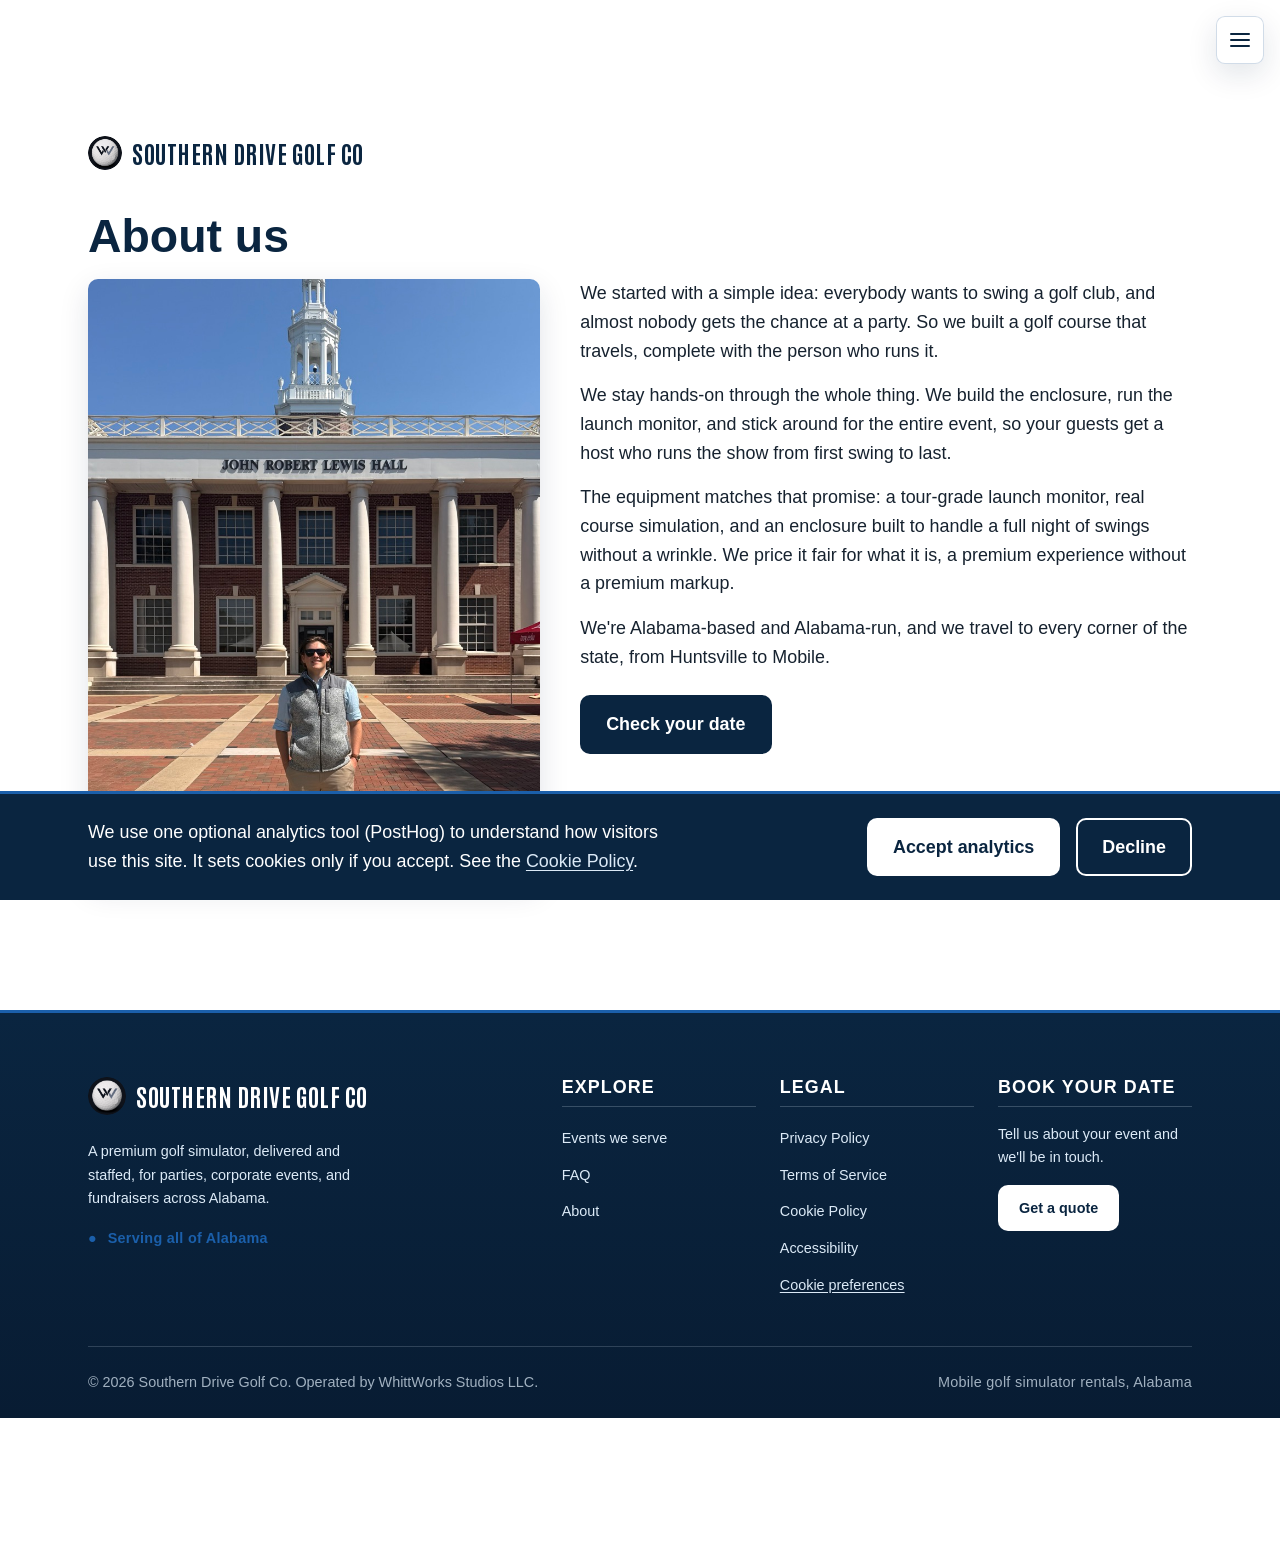
<file: site/about.html>
<!doctype html>
<html lang="en">
<head>
  <meta charset="utf-8">
  <meta name="viewport" content="width=device-width, initial-scale=1">
  <meta name="robots" content="noindex">

  <title>About Us | Southern Drive Golf Co</title>
  <meta name="description" content="The story behind Alabama's mobile golf simulator rental service: premium equipment, statewide reach, and events guests remember.">
  <link rel="canonical" href="https://southerndrivegolf.com/about.html">

  <meta property="og:type" content="website">
  <meta property="og:url" content="https://southerndrivegolf.com/about.html">
  <meta property="og:title" content="About Us | Southern Drive Golf Co">
  <meta property="og:description" content="The story behind Alabama's mobile golf simulator rental service: premium equipment, statewide reach, and events guests remember.">
  <meta property="og:image" content="https://southerndrivegolf.com/assets/img/og-image.jpg">
  <meta property="og:image:alt" content="A golfer swings inside a lit inflatable golf simulator at an evening event">
  <meta name="twitter:card" content="summary_large_image">

  <link rel="icon" href="favicon.ico" sizes="any">
  <link rel="icon" href="favicon-32.png" sizes="32x32" type="image/png">
  <link rel="apple-touch-icon" href="apple-touch-icon.png">
  <meta name="theme-color" content="#0A2540">

  <link rel="stylesheet" href="css/styles.css">
</head>

<body>
  <a class="skip-link" href="#main">Skip to content</a>

  <header class="site-header">
    <details class="nav-menu" id="navMenu">
      <summary class="nav-toggle">
        <span class="nav-toggle-bars" aria-hidden="true"></span>
        <span class="visually-hidden">Menu</span>
      </summary>
      <nav class="nav-panel" aria-label="Main">
        <a href="index.html" data-copy="site.a-home">Home</a>
        <a href="events.html" data-copy="site.a-events">Events</a>
        <a href="faq.html" data-copy="site.a-faq">FAQ</a>
        <a href="about.html" aria-current="page" data-copy="site.a-about">About</a>
        <a href="quote.html" data-copy="site.a-get-a-quote">Get a Quote</a>
      </nav>
    </details>
  </header>

  <main id="main" tabindex="-1">
    <section class="section">
      <div class="wrap">
        <a class="brand-lockup page-masthead" href="index.html">
          <img src="assets/img/logo.png" alt="" width="34" height="34" class="brand-mark" decoding="async">
          <span>Southern Drive Golf Co</span>
        </a>
        <h1 data-copy="about.h1-about-us">About us</h1>

        <div class="about-split">
          <img class="about-photo" src="assets/img/about-founder.jpg"
               alt="The founder of Southern Drive Golf Co outside John Robert Lewis Hall at Troy University"
               width="825" height="1100" loading="lazy" decoding="async">

          <div class="about-copy">
            <p data-copy="about.p-we-started-with-a-simple-idea">We started with a simple idea: everybody wants to swing a golf club, and almost nobody gets the chance at a party. So we built a golf course that travels, complete with the person who runs it.</p>
            <p data-copy="about.p-we-stay-hands-on-through-the-whole">We stay hands-on through the whole thing. We build the enclosure, run the launch monitor, and stick around for the entire event, so your guests get a host who runs the show from first swing to last.</p>
            <p data-copy="about.p-the-equipment-matches-that-promise-a">The equipment matches that promise: a tour-grade launch monitor, real course simulation, and an enclosure built to handle a full night of swings without a wrinkle. We price it fair for what it is, a premium experience without a premium markup.</p>
            <p data-copy="about.p-were-alabama-based-and-alabama-run-and-we">We're Alabama-based and Alabama-run, and we travel to every corner of the state, from Huntsville to Mobile.</p>
            <p class="mt-3"><a class="btn btn-solid" href="quote.html" data-copy="about.a-check-your-date">Check your date</a></p>
          </div>
        </div>
      </div>
    </section>
  </main>

  <footer class="site-footer">
    <div class="wrap">
      <div class="foot-top">
        <div class="foot-brand">
          <a class="foot-logo" href="index.html">
            <img src="assets/img/logo.png" alt="" width="38" height="38" class="brand-mark" loading="lazy" decoding="async">
            <span>Southern Drive Golf Co</span>
          </a>
          <p class="foot-blurb" data-copy="site.p-a-premium-golf-simulator-delivered-and">A premium golf simulator, delivered and staffed, for parties, corporate events, and fundraisers across Alabama.</p>
          <p class="foot-area"><span aria-hidden="true" data-copy="site.span-text">&#9679;</span> <span data-copy="site.span-serving-all-of-alabama">Serving all of Alabama</span></p>
        </div>

        <nav class="foot-nav" aria-label="Footer">
          <div class="foot-col">
            <h2 data-copy="site.h2-explore">Explore</h2>
            <ul>
              <li><a href="events.html" data-copy="site.a-events-we-serve">Events we serve</a></li>
              <li><a href="faq.html" data-copy="site.a-faq">FAQ</a></li>
              <li><a href="about.html" data-copy="site.a-about">About</a></li>
            </ul>
          </div>
          <div class="foot-col">
            <h2 data-copy="site.h2-legal">Legal</h2>
            <ul>
              <li><a href="privacy.html" data-copy="site.a-privacy-policy">Privacy Policy</a></li>
              <li><a href="terms.html" data-copy="site.a-terms-of-service">Terms of Service</a></li>
              <li><a href="cookies.html" data-copy="site.a-cookie-policy">Cookie Policy</a></li>
              <li><a href="accessibility.html" data-copy="site.a-accessibility">Accessibility</a></li>
              <li><button type="button" class="linklike" id="cookiePrefs" data-copy="site.button-cookie-preferences">Cookie preferences</button></li>
            </ul>
          </div>
          <div class="foot-col foot-cta">
            <h2 data-copy="site.h2-book-your-date">Book your date</h2>
            <p data-copy="site.p-tell-us-about-your-event-and">Tell us about your event and we'll be in touch.</p>
            <a class="btn btn-primary" href="quote.html" data-copy="site.a-get-a-quote-2">Get a quote</a>
          </div>
        </nav>
      </div>

      <div class="foot-bottom">
        <p class="foot-legal">&copy; <span id="footYear" data-copy="site.span-2026">2026</span> Southern Drive Golf Co. Operated by WhittWorks Studios LLC.</p>
        <p class="foot-built" data-copy="site.p-mobile-golf-simulator-rentals-alabama">Mobile golf simulator rentals, Alabama</p>
      </div>
    </div>
  </footer>

  <div class="consent-banner is-hidden" id="consentBanner" role="region" aria-label="Cookie consent">
    <div class="wrap">
      <p>We use one optional analytics tool (PostHog) to understand how visitors use this site. It sets cookies only if you accept. See the <a href="cookies.html" data-copy="site.a-cookie-policy">Cookie Policy</a>.</p>
      <div class="consent-actions">
        <button type="button" class="btn btn-primary" id="consentAccept" data-copy="site.button-accept-analytics">Accept analytics</button>
        <button type="button" class="btn btn-secondary" id="consentDecline" data-copy="site.button-decline">Decline</button>
      </div>
    </div>
  </div>

  <script src="js/config.js"></script>
  <script src="js/analytics.js"></script>
  <script src="js/app.js"></script>
</body>
</html>
</file>
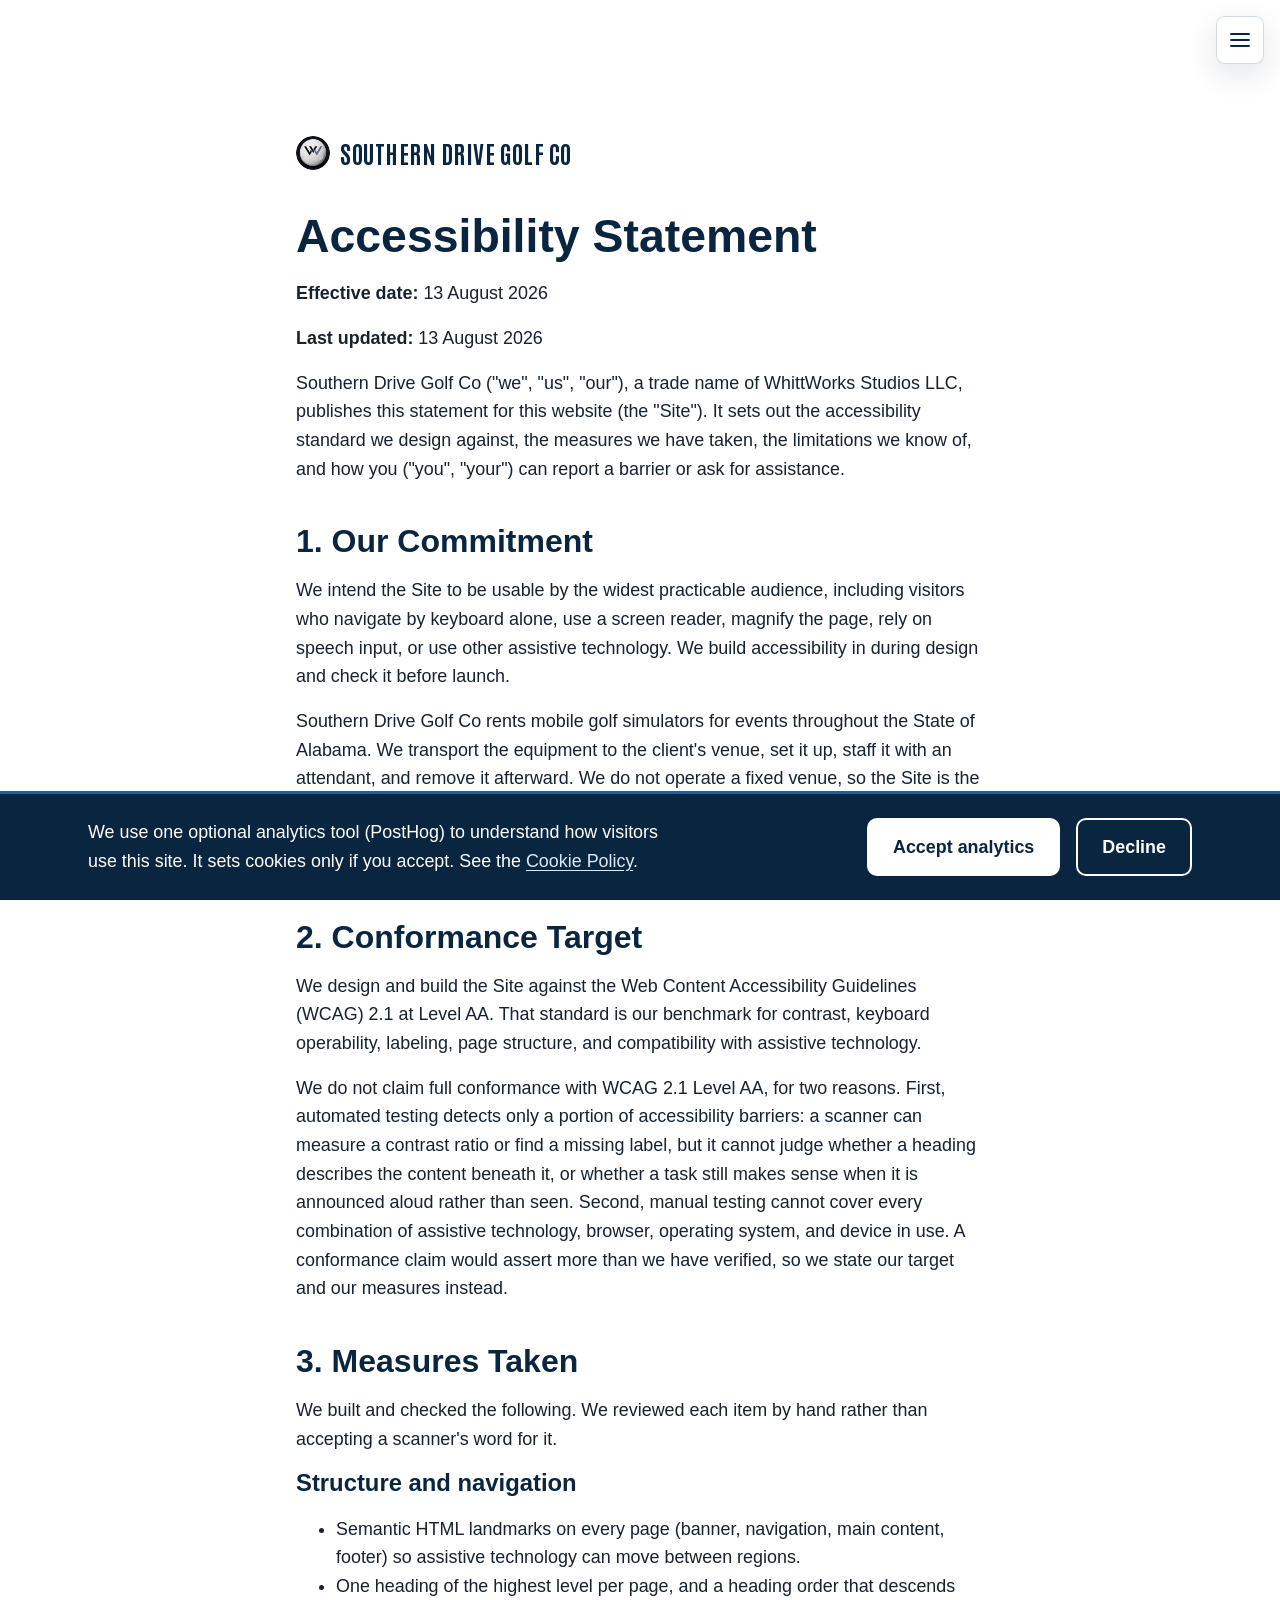
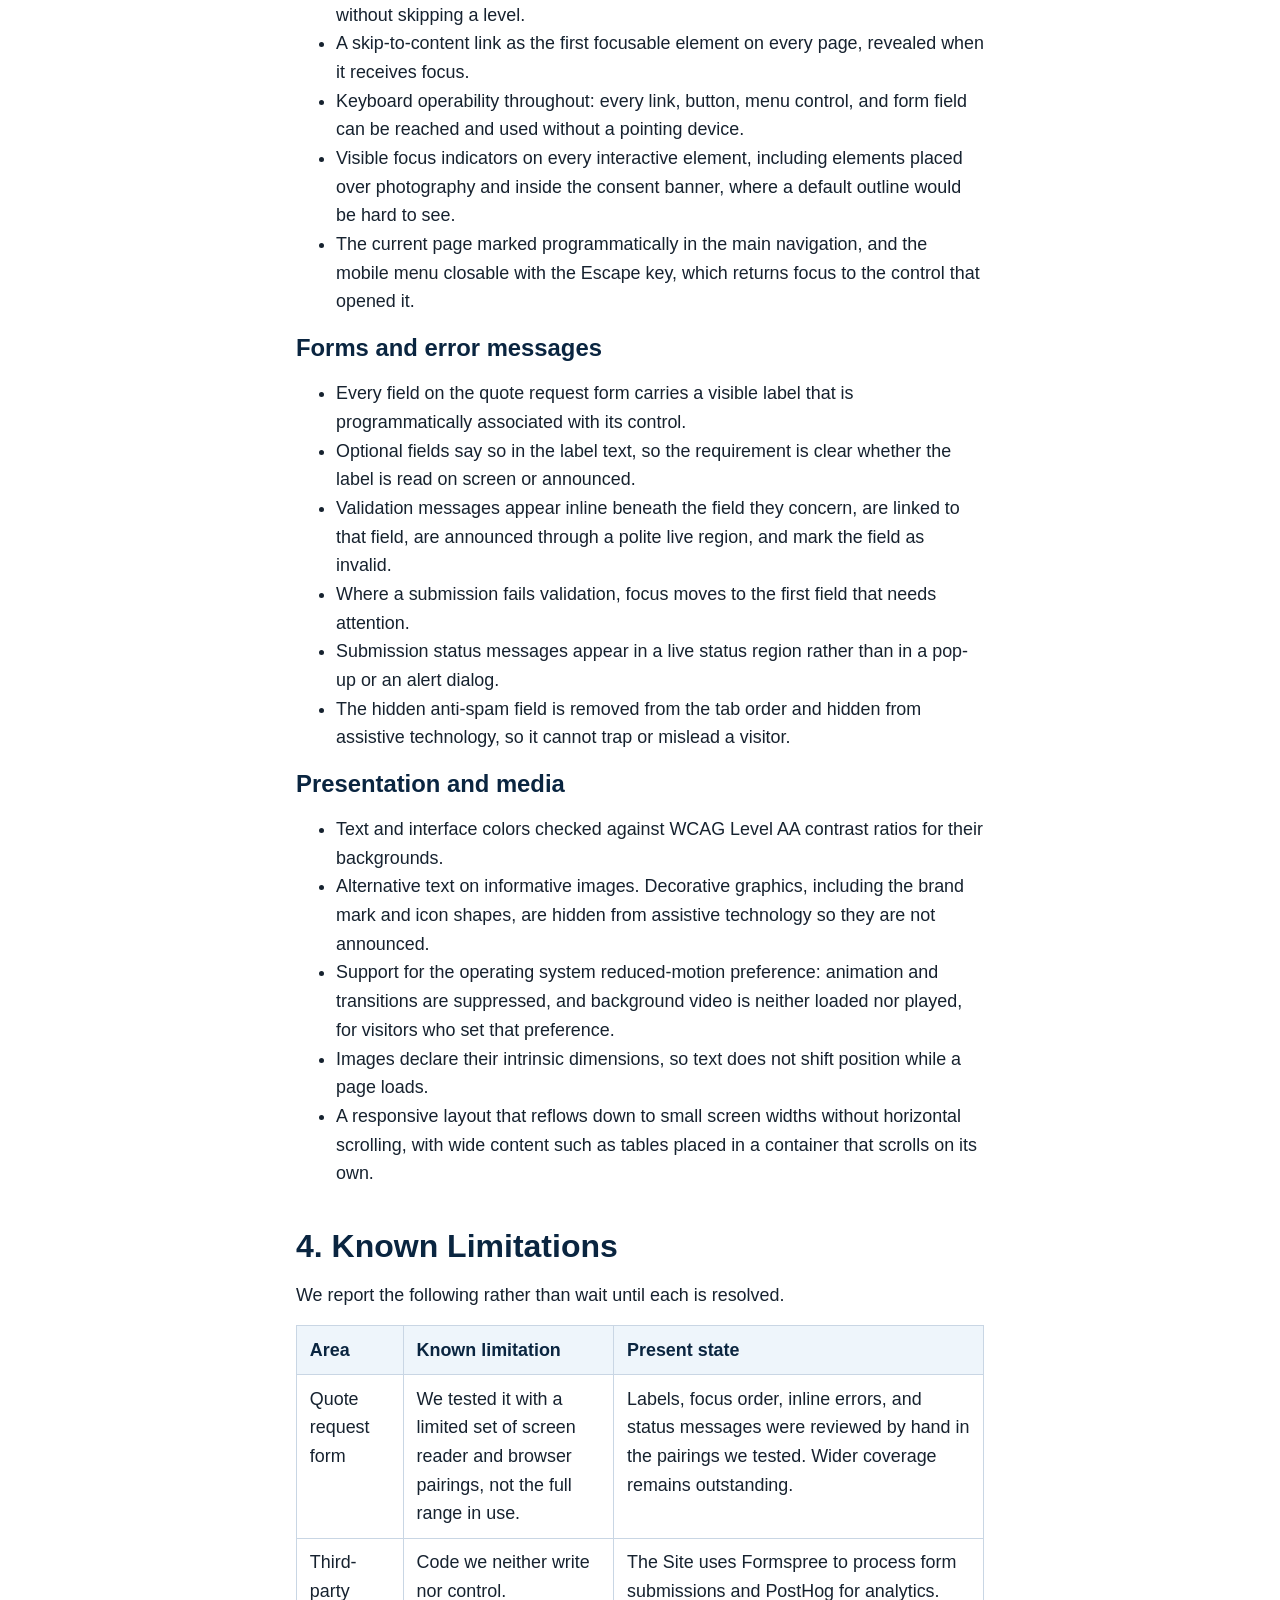
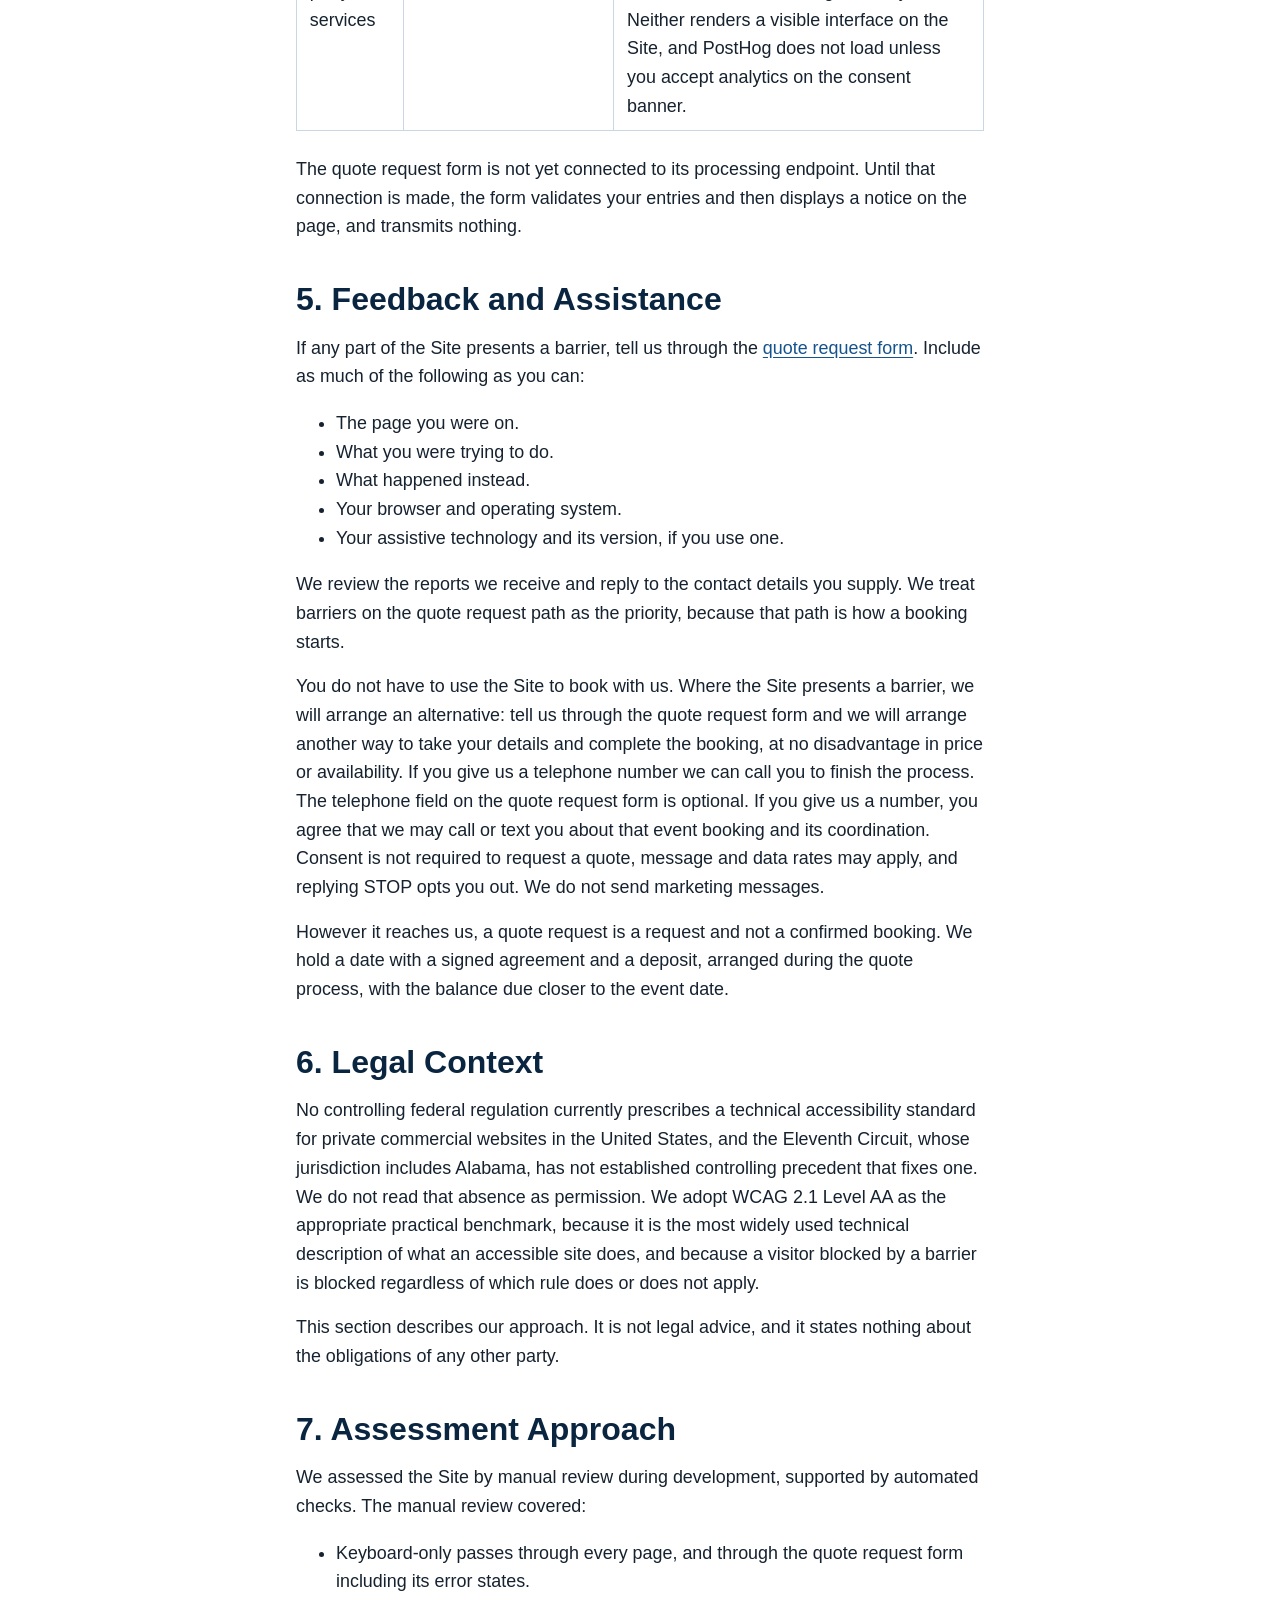
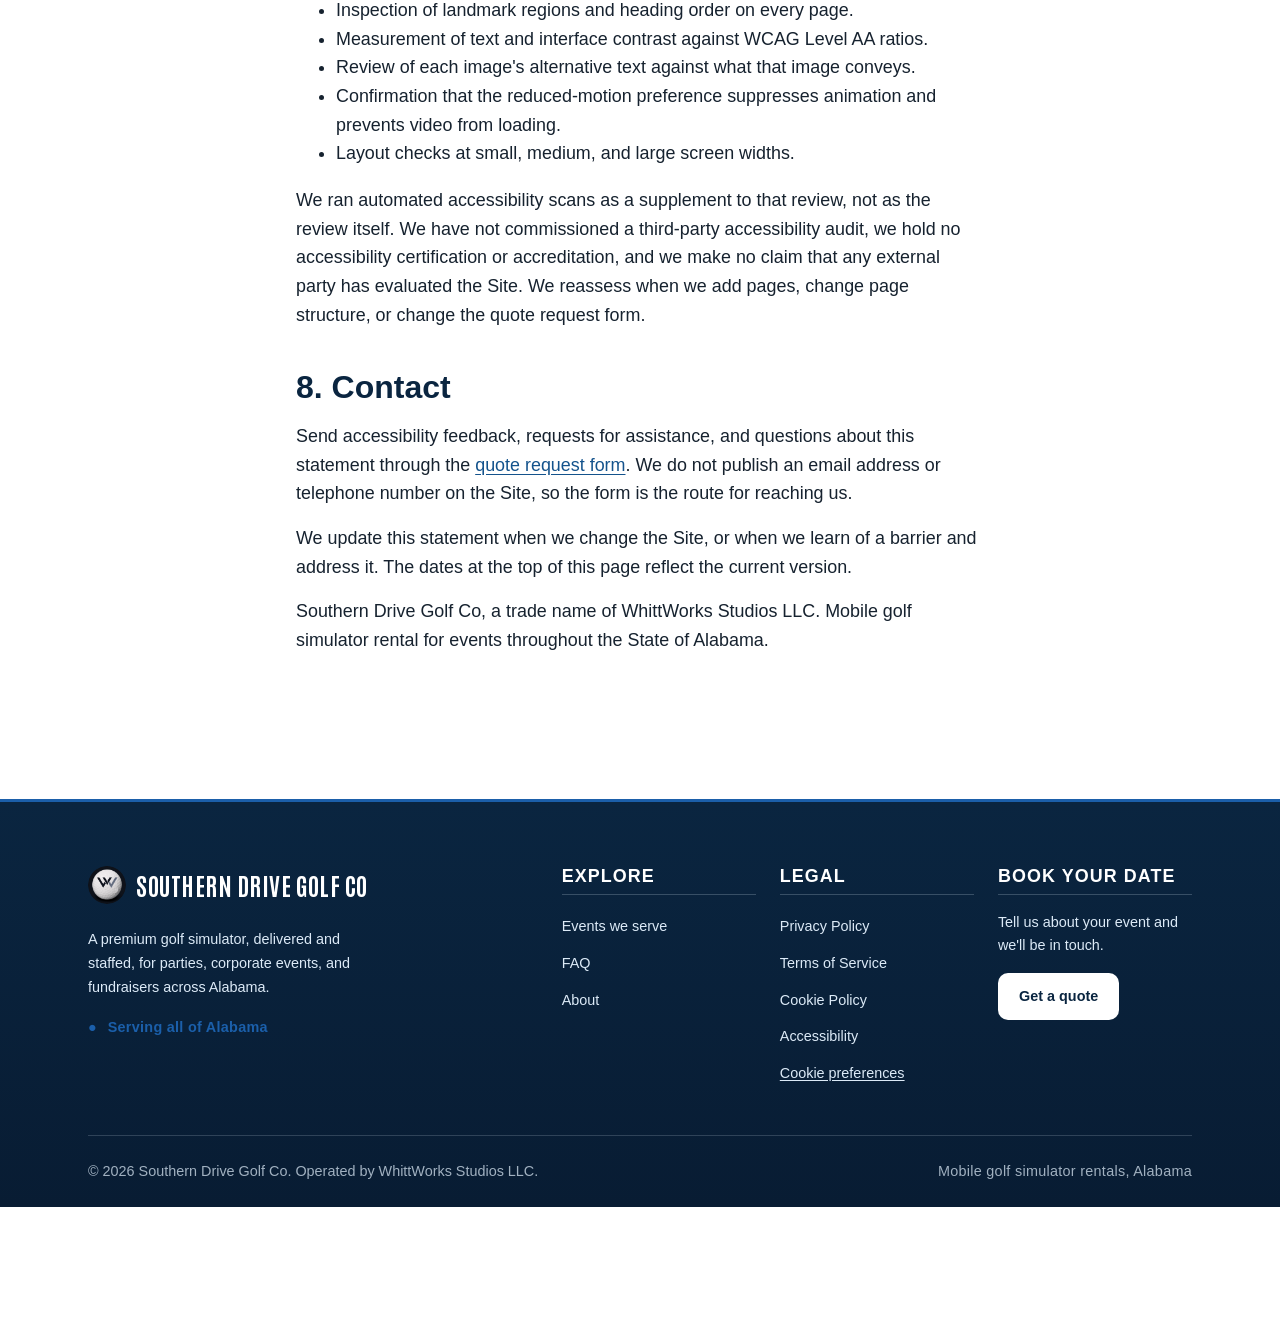
<file: site/accessibility.html>
<!doctype html>
<html lang="en">
<head>
  <meta charset="utf-8">
  <meta name="viewport" content="width=device-width, initial-scale=1">
  <meta name="robots" content="noindex">

  <title>Accessibility Statement | Southern Drive Golf Co</title>
  <meta name="description" content="Our accessibility commitment, the WCAG 2.1 Level AA standard this site is designed against, and how to reach us if something isn't working for you.">
  <link rel="canonical" href="https://southerndrivegolf.com/accessibility.html">

  <meta property="og:type" content="website">
  <meta property="og:url" content="https://southerndrivegolf.com/accessibility.html">
  <meta property="og:title" content="Accessibility Statement | Southern Drive Golf Co">
  <meta property="og:description" content="Our accessibility commitment, the WCAG 2.1 Level AA standard this site is designed against, and how to reach us if something isn't working for you.">
  <meta property="og:image" content="https://southerndrivegolf.com/assets/img/og-image.jpg">
  <meta property="og:image:alt" content="A golfer swings inside a lit inflatable golf simulator at an evening event">
  <meta name="twitter:card" content="summary_large_image">

  <link rel="icon" href="favicon.ico" sizes="any">
  <link rel="icon" href="favicon-32.png" sizes="32x32" type="image/png">
  <link rel="apple-touch-icon" href="apple-touch-icon.png">
  <meta name="theme-color" content="#0A2540">

  <link rel="stylesheet" href="css/styles.css">
</head>

<body>
  <a class="skip-link" href="#main">Skip to content</a>

  <header class="site-header">
    <details class="nav-menu" id="navMenu">
      <summary class="nav-toggle">
        <span class="nav-toggle-bars" aria-hidden="true"></span>
        <span class="visually-hidden">Menu</span>
      </summary>
      <nav class="nav-panel" aria-label="Main">
        <a href="index.html" data-copy="site.a-home">Home</a>
        <a href="events.html" data-copy="site.a-events">Events</a>
        <a href="faq.html" data-copy="site.a-faq">FAQ</a>
        <a href="about.html" data-copy="site.a-about">About</a>
        <a href="quote.html" data-copy="site.a-get-a-quote">Get a Quote</a>
      </nav>
    </details>
  </header>

  <main id="main" tabindex="-1">
    <section class="section">
      <div class="wrap legal-body">
        <a class="brand-lockup page-masthead" href="index.html">
          <img src="assets/img/logo.png" alt="" width="34" height="34" class="brand-mark" decoding="async">
          <span>Southern Drive Golf Co</span>
        </a>
        <h1>Accessibility Statement</h1>
        <p><strong>Effective date:</strong> 13 August 2026</p>
        <p><strong>Last updated:</strong> 13 August 2026</p>

        <p>Southern Drive Golf Co ("we", "us", "our"), a trade name of WhittWorks Studios LLC, publishes this statement for this website (the "Site"). It sets out the accessibility standard we design against, the measures we have taken, the limitations we know of, and how you ("you", "your") can report a barrier or ask for assistance.</p>

        <h2>1. Our Commitment</h2>
        <p>We intend the Site to be usable by the widest practicable audience, including visitors who navigate by keyboard alone, use a screen reader, magnify the page, rely on speech input, or use other assistive technology. We build accessibility in during design and check it before launch.</p>
        <p>Southern Drive Golf Co rents mobile golf simulators for events throughout the State of Alabama. We transport the equipment to the client's venue, set it up, staff it with an attendant, and remove it afterward. We do not operate a fixed venue, so the Site is the main way a prospective client learns what we offer and starts a booking. We give the quote request path priority in accessibility work, and hold the remaining pages to the same standard.</p>

        <h2>2. Conformance Target</h2>
        <p>We design and build the Site against the Web Content Accessibility Guidelines (WCAG) 2.1 at Level AA. That standard is our benchmark for contrast, keyboard operability, labeling, page structure, and compatibility with assistive technology.</p>
        <p>We do not claim full conformance with WCAG 2.1 Level AA, for two reasons. First, automated testing detects only a portion of accessibility barriers: a scanner can measure a contrast ratio or find a missing label, but it cannot judge whether a heading describes the content beneath it, or whether a task still makes sense when it is announced aloud rather than seen. Second, manual testing cannot cover every combination of assistive technology, browser, operating system, and device in use. A conformance claim would assert more than we have verified, so we state our target and our measures instead.</p>

        <h2>3. Measures Taken</h2>
        <p>We built and checked the following. We reviewed each item by hand rather than accepting a scanner's word for it.</p>

        <h3>Structure and navigation</h3>
        <ul>
          <li>Semantic HTML landmarks on every page (banner, navigation, main content, footer) so assistive technology can move between regions.</li>
          <li>One heading of the highest level per page, and a heading order that descends without skipping a level.</li>
          <li>A skip-to-content link as the first focusable element on every page, revealed when it receives focus.</li>
          <li>Keyboard operability throughout: every link, button, menu control, and form field can be reached and used without a pointing device.</li>
          <li>Visible focus indicators on every interactive element, including elements placed over photography and inside the consent banner, where a default outline would be hard to see.</li>
          <li>The current page marked programmatically in the main navigation, and the mobile menu closable with the Escape key, which returns focus to the control that opened it.</li>
        </ul>

        <h3>Forms and error messages</h3>
        <ul>
          <li>Every field on the quote request form carries a visible label that is programmatically associated with its control.</li>
          <li>Optional fields say so in the label text, so the requirement is clear whether the label is read on screen or announced.</li>
          <li>Validation messages appear inline beneath the field they concern, are linked to that field, are announced through a polite live region, and mark the field as invalid.</li>
          <li>Where a submission fails validation, focus moves to the first field that needs attention.</li>
          <li>Submission status messages appear in a live status region rather than in a pop-up or an alert dialog.</li>
          <li>The hidden anti-spam field is removed from the tab order and hidden from assistive technology, so it cannot trap or mislead a visitor.</li>
        </ul>

        <h3>Presentation and media</h3>
        <ul>
          <li>Text and interface colors checked against WCAG Level AA contrast ratios for their backgrounds.</li>
          <li>Alternative text on informative images. Decorative graphics, including the brand mark and icon shapes, are hidden from assistive technology so they are not announced.</li>
          <li>Support for the operating system reduced-motion preference: animation and transitions are suppressed, and background video is neither loaded nor played, for visitors who set that preference.</li>
          <li>Images declare their intrinsic dimensions, so text does not shift position while a page loads.</li>
          <li>A responsive layout that reflows down to small screen widths without horizontal scrolling, with wide content such as tables placed in a container that scrolls on its own.</li>
        </ul>

        <h2>4. Known Limitations</h2>
        <p>We report the following rather than wait until each is resolved.</p>

        <div class="table-scroll">
          <table>
            <thead>
              <tr>
                <th scope="col">Area</th>
                <th scope="col">Known limitation</th>
                <th scope="col">Present state</th>
              </tr>
            </thead>
            <tbody>
              <tr>
                <td>Quote request form</td>
                <td>We tested it with a limited set of screen reader and browser pairings, not the full range in use.</td>
                <td>Labels, focus order, inline errors, and status messages were reviewed by hand in the pairings we tested. Wider coverage remains outstanding.</td>
              </tr>
              <tr>
                <td>Third-party services</td>
                <td>Code we neither write nor control.</td>
                <td>The Site uses Formspree to process form submissions and PostHog for analytics. Neither renders a visible interface on the Site, and PostHog does not load unless you accept analytics on the consent banner.</td>
              </tr>
            </tbody>
          </table>
        </div>

        <p>The quote request form is not yet connected to its processing endpoint. Until that connection is made, the form validates your entries and then displays a notice on the page, and transmits nothing.</p>

        <h2>5. Feedback and Assistance</h2>
        <p>If any part of the Site presents a barrier, tell us through the <a href="quote.html">quote request form</a>. Include as much of the following as you can:</p>
        <ul>
          <li>The page you were on.</li>
          <li>What you were trying to do.</li>
          <li>What happened instead.</li>
          <li>Your browser and operating system.</li>
          <li>Your assistive technology and its version, if you use one.</li>
        </ul>
        <p>We review the reports we receive and reply to the contact details you supply. We treat barriers on the quote request path as the priority, because that path is how a booking starts.</p>
        <p>You do not have to use the Site to book with us. Where the Site presents a barrier, we will arrange an alternative: tell us through the quote request form and we will arrange another way to take your details and complete the booking, at no disadvantage in price or availability. If you give us a telephone number we can call you to finish the process. The telephone field on the quote request form is optional. If you give us a number, you agree that we may call or text you about that event booking and its coordination. Consent is not required to request a quote, message and data rates may apply, and replying STOP opts you out. We do not send marketing messages.</p>
        <p>However it reaches us, a quote request is a request and not a confirmed booking. We hold a date with a signed agreement and a deposit, arranged during the quote process, with the balance due closer to the event date.</p>

        <h2>6. Legal Context</h2>
        <p>No controlling federal regulation currently prescribes a technical accessibility standard for private commercial websites in the United States, and the Eleventh Circuit, whose jurisdiction includes Alabama, has not established controlling precedent that fixes one. We do not read that absence as permission. We adopt WCAG 2.1 Level AA as the appropriate practical benchmark, because it is the most widely used technical description of what an accessible site does, and because a visitor blocked by a barrier is blocked regardless of which rule does or does not apply.</p>
        <p>This section describes our approach. It is not legal advice, and it states nothing about the obligations of any other party.</p>

        <h2>7. Assessment Approach</h2>
        <p>We assessed the Site by manual review during development, supported by automated checks. The manual review covered:</p>
        <ul>
          <li>Keyboard-only passes through every page, and through the quote request form including its error states.</li>
          <li>Inspection of landmark regions and heading order on every page.</li>
          <li>Measurement of text and interface contrast against WCAG Level AA ratios.</li>
          <li>Review of each image's alternative text against what that image conveys.</li>
          <li>Confirmation that the reduced-motion preference suppresses animation and prevents video from loading.</li>
          <li>Layout checks at small, medium, and large screen widths.</li>
        </ul>
        <p>We ran automated accessibility scans as a supplement to that review, not as the review itself. We have not commissioned a third-party accessibility audit, we hold no accessibility certification or accreditation, and we make no claim that any external party has evaluated the Site. We reassess when we add pages, change page structure, or change the quote request form.</p>

        <h2>8. Contact</h2>
        <p>Send accessibility feedback, requests for assistance, and questions about this statement through the <a href="quote.html">quote request form</a>. We do not publish an email address or telephone number on the Site, so the form is the route for reaching us.</p>
        <p>We update this statement when we change the Site, or when we learn of a barrier and address it. The dates at the top of this page reflect the current version.</p>
        <p>Southern Drive Golf Co, a trade name of WhittWorks Studios LLC. Mobile golf simulator rental for events throughout the State of Alabama.</p>
      </div>
    </section>
  </main>

  <footer class="site-footer">
    <div class="wrap">
      <div class="foot-top">
        <div class="foot-brand">
          <a class="foot-logo" href="index.html">
            <img src="assets/img/logo.png" alt="" width="38" height="38" class="brand-mark" loading="lazy" decoding="async">
            <span>Southern Drive Golf Co</span>
          </a>
          <p class="foot-blurb" data-copy="site.p-a-premium-golf-simulator-delivered-and">A premium golf simulator, delivered and staffed, for parties, corporate events, and fundraisers across Alabama.</p>
          <p class="foot-area"><span aria-hidden="true" data-copy="site.span-text">&#9679;</span> <span data-copy="site.span-serving-all-of-alabama">Serving all of Alabama</span></p>
        </div>

        <nav class="foot-nav" aria-label="Footer">
          <div class="foot-col">
            <h2 data-copy="site.h2-explore">Explore</h2>
            <ul>
              <li><a href="events.html" data-copy="site.a-events-we-serve">Events we serve</a></li>
              <li><a href="faq.html" data-copy="site.a-faq">FAQ</a></li>
              <li><a href="about.html" data-copy="site.a-about">About</a></li>
            </ul>
          </div>
          <div class="foot-col">
            <h2 data-copy="site.h2-legal">Legal</h2>
            <ul>
              <li><a href="privacy.html" data-copy="site.a-privacy-policy">Privacy Policy</a></li>
              <li><a href="terms.html" data-copy="site.a-terms-of-service">Terms of Service</a></li>
              <li><a href="cookies.html" data-copy="site.a-cookie-policy">Cookie Policy</a></li>
              <li><a href="accessibility.html" data-copy="site.a-accessibility">Accessibility</a></li>
              <li><button type="button" class="linklike" id="cookiePrefs" data-copy="site.button-cookie-preferences">Cookie preferences</button></li>
            </ul>
          </div>
          <div class="foot-col foot-cta">
            <h2 data-copy="site.h2-book-your-date">Book your date</h2>
            <p data-copy="site.p-tell-us-about-your-event-and">Tell us about your event and we'll be in touch.</p>
            <a class="btn btn-primary" href="quote.html" data-copy="site.a-get-a-quote-2">Get a quote</a>
          </div>
        </nav>
      </div>

      <div class="foot-bottom">
        <p class="foot-legal">&copy; <span id="footYear" data-copy="site.span-2026">2026</span> Southern Drive Golf Co. Operated by WhittWorks Studios LLC.</p>
        <p class="foot-built" data-copy="site.p-mobile-golf-simulator-rentals-alabama">Mobile golf simulator rentals, Alabama</p>
      </div>
    </div>
  </footer>

  <div class="consent-banner is-hidden" id="consentBanner" role="region" aria-label="Cookie consent">
    <div class="wrap">
      <p>We use one optional analytics tool (PostHog) to understand how visitors use this site. It sets cookies only if you accept. See the <a href="cookies.html" data-copy="site.a-cookie-policy">Cookie Policy</a>.</p>
      <div class="consent-actions">
        <button type="button" class="btn btn-primary" id="consentAccept" data-copy="site.button-accept-analytics">Accept analytics</button>
        <button type="button" class="btn btn-secondary" id="consentDecline" data-copy="site.button-decline">Decline</button>
      </div>
    </div>
  </div>

  <script src="js/config.js"></script>
  <script src="js/analytics.js"></script>
  <script src="js/app.js"></script>
</body>
</html>
</file>
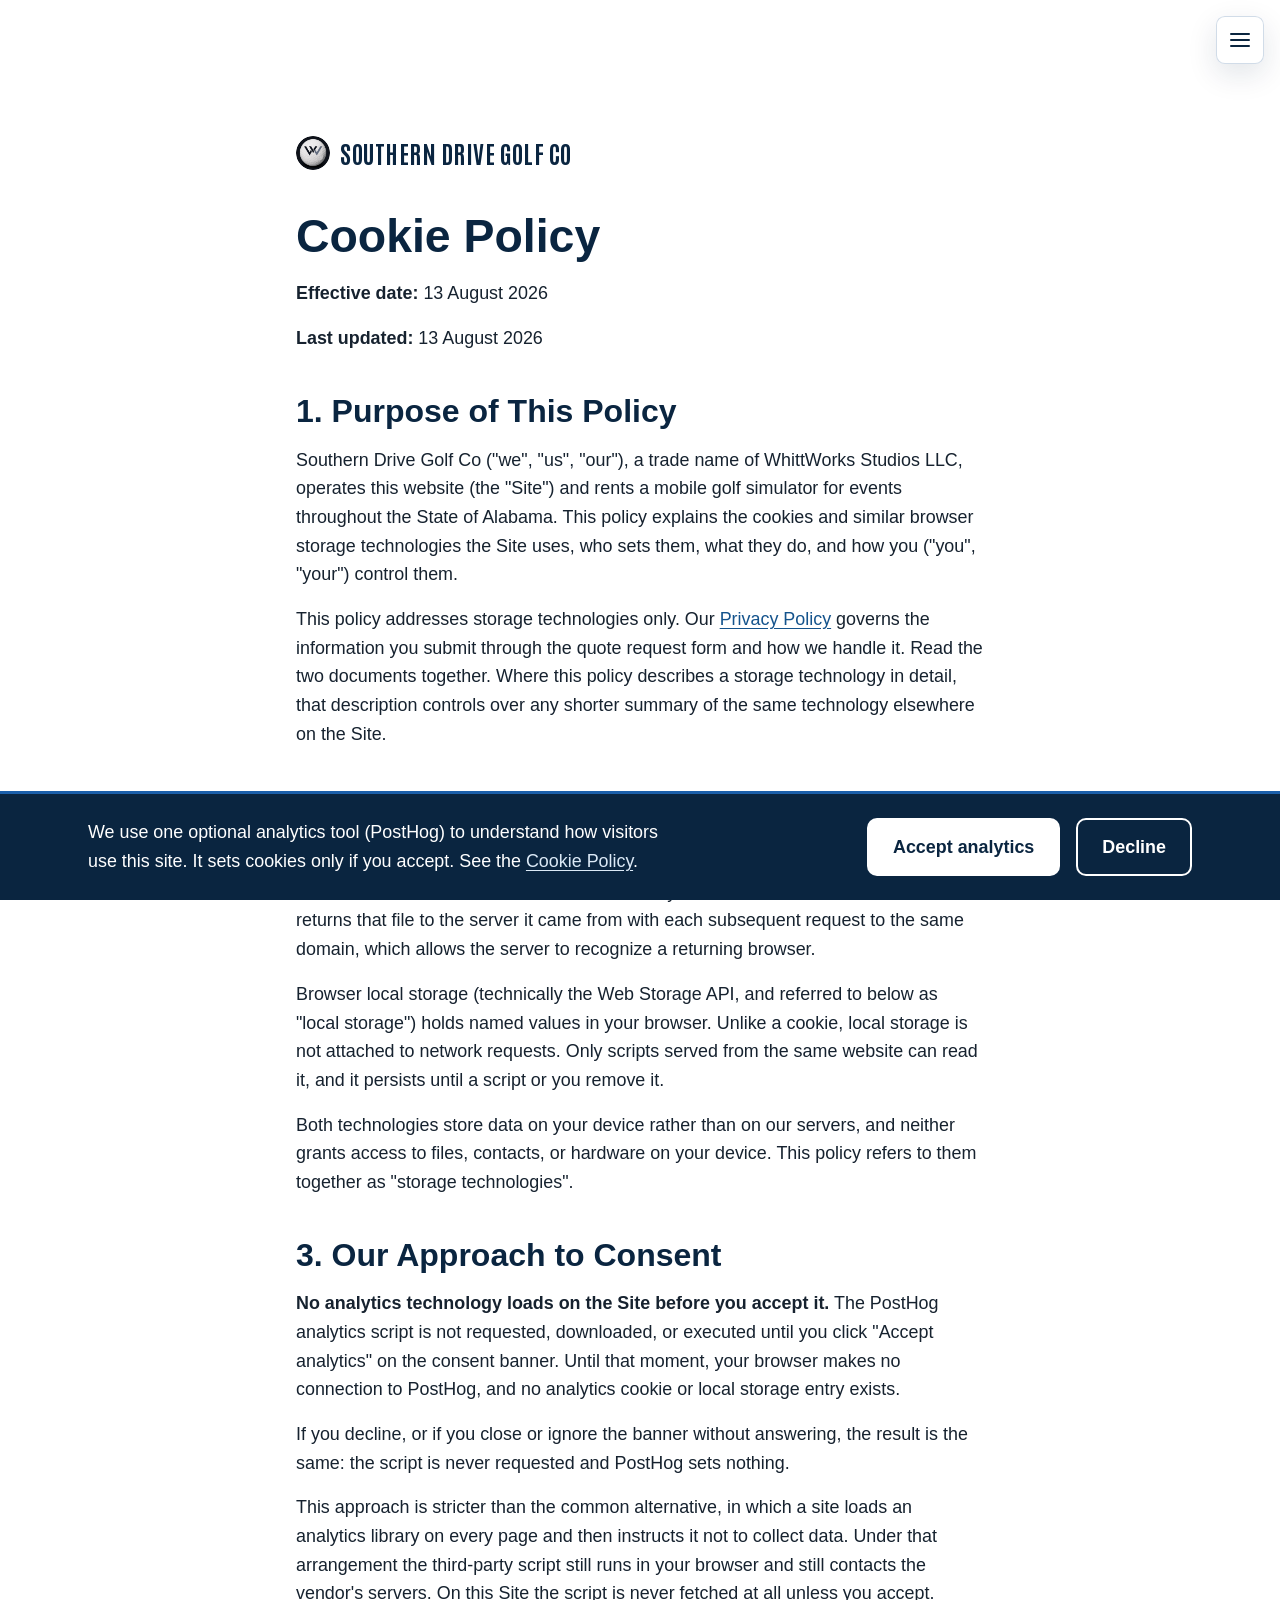
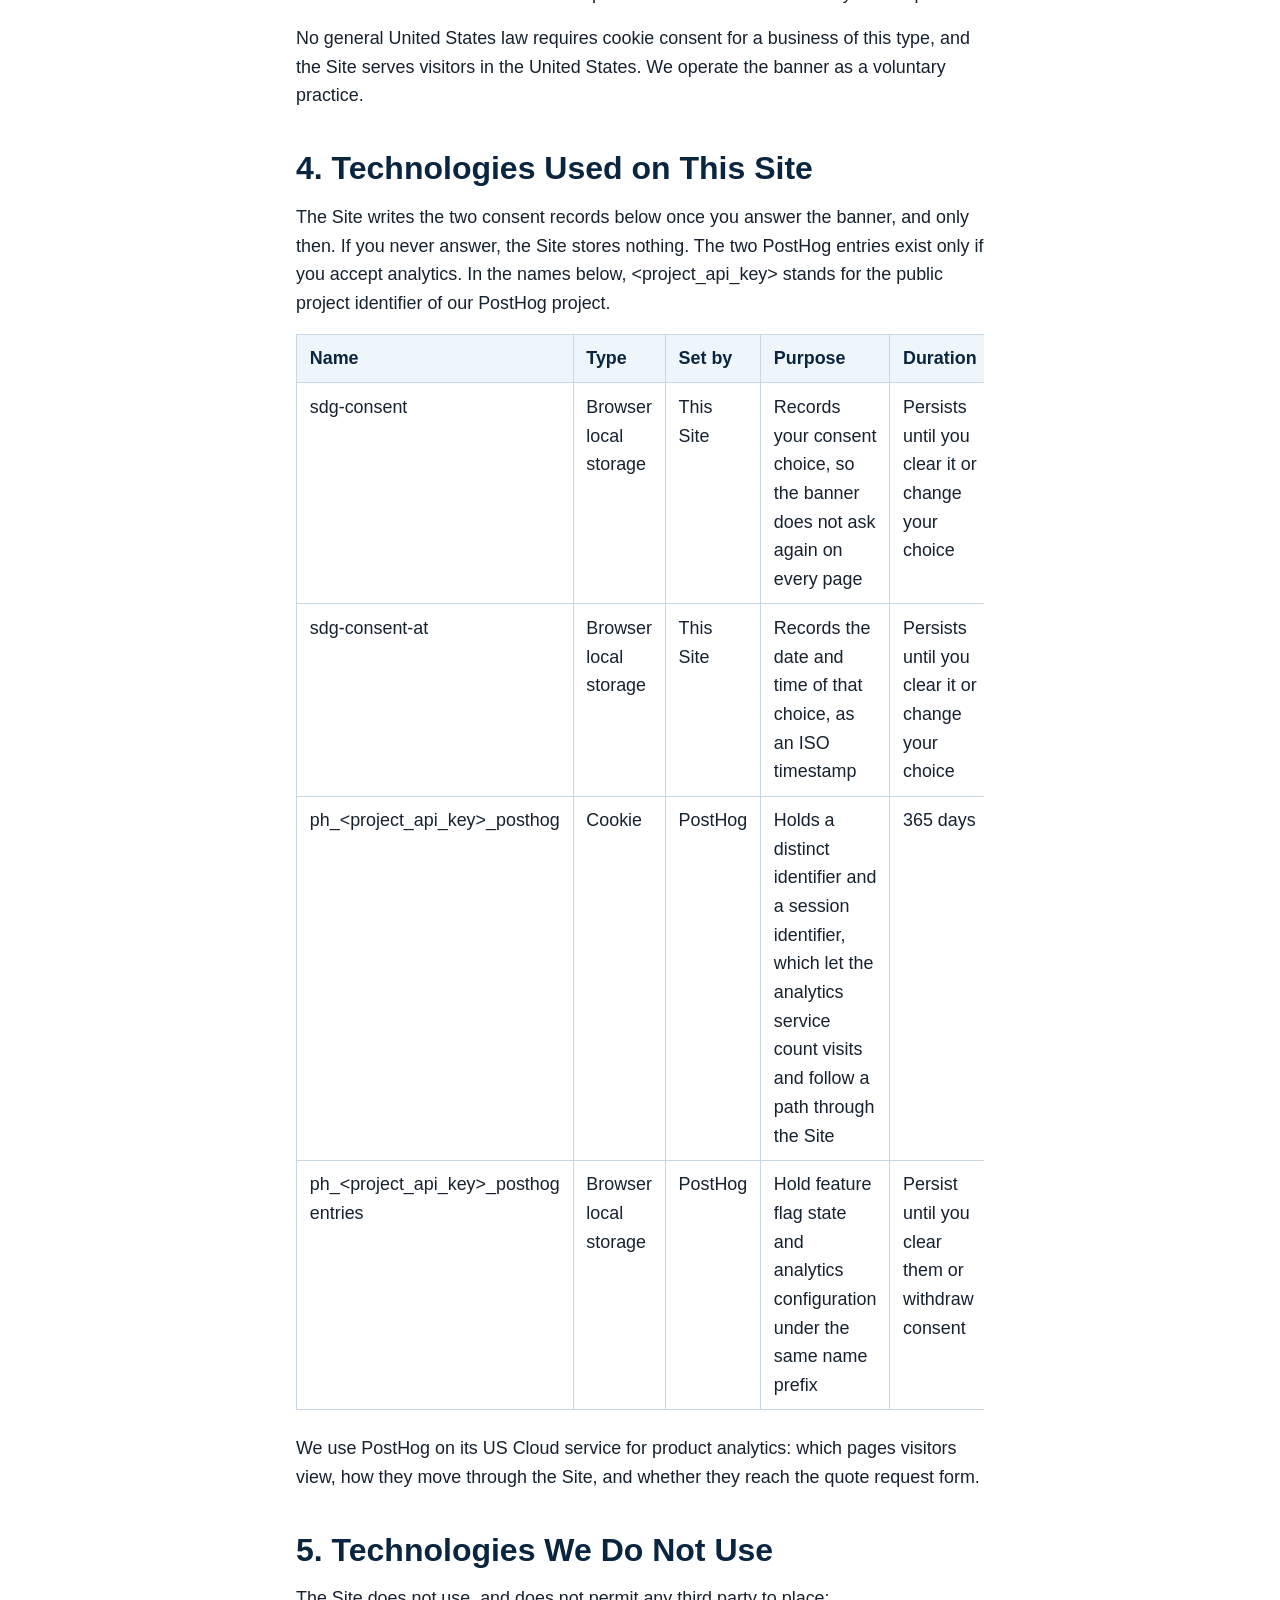
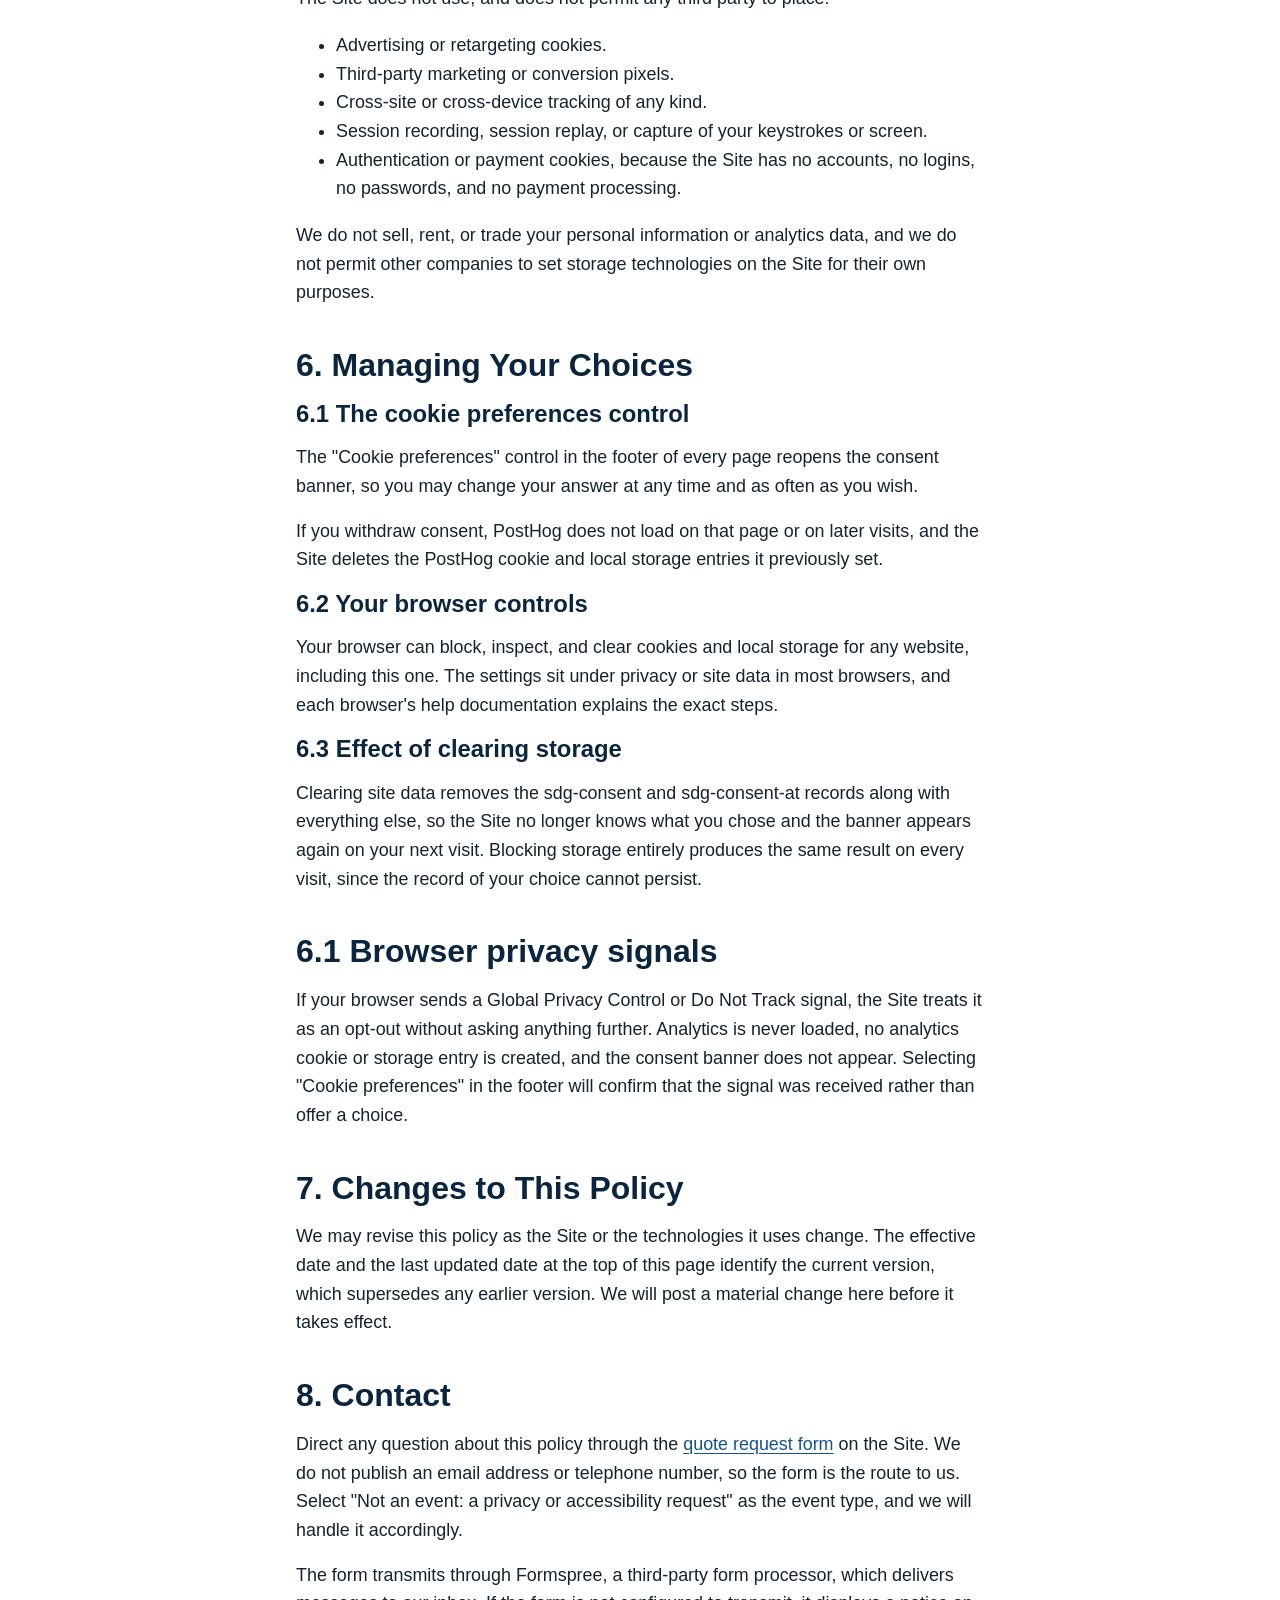
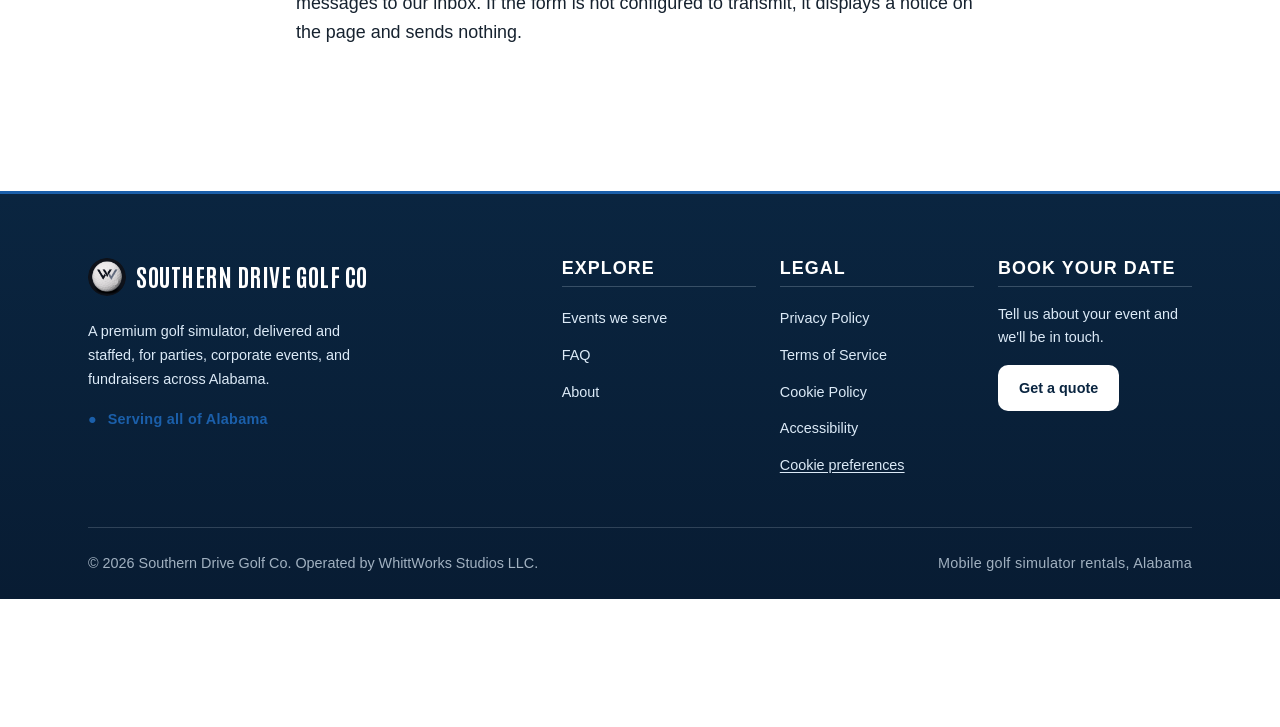
<file: site/cookies.html>
<!doctype html>
<html lang="en">
<head>
  <meta charset="utf-8">
  <meta name="viewport" content="width=device-width, initial-scale=1">
  <meta name="robots" content="noindex">

  <title>Cookie Policy | Southern Drive Golf Co</title>
  <meta name="description" content="Exactly which cookies this site sets, what PostHog analytics stores with your consent, and how to change your choice at any time.">
  <link rel="canonical" href="https://southerndrivegolf.com/cookies.html">

  <meta property="og:type" content="website">
  <meta property="og:url" content="https://southerndrivegolf.com/cookies.html">
  <meta property="og:title" content="Cookie Policy | Southern Drive Golf Co">
  <meta property="og:description" content="Exactly which cookies this site sets, what PostHog analytics stores with your consent, and how to change your choice at any time.">
  <meta property="og:image" content="https://southerndrivegolf.com/assets/img/og-image.jpg">
  <meta property="og:image:alt" content="A golfer swings inside a lit inflatable golf simulator at an evening event">
  <meta name="twitter:card" content="summary_large_image">

  <link rel="icon" href="favicon.ico" sizes="any">
  <link rel="icon" href="favicon-32.png" sizes="32x32" type="image/png">
  <link rel="apple-touch-icon" href="apple-touch-icon.png">
  <meta name="theme-color" content="#0A2540">

  <link rel="stylesheet" href="css/styles.css">
</head>

<body>
  <a class="skip-link" href="#main">Skip to content</a>

  <header class="site-header">
    <details class="nav-menu" id="navMenu">
      <summary class="nav-toggle">
        <span class="nav-toggle-bars" aria-hidden="true"></span>
        <span class="visually-hidden">Menu</span>
      </summary>
      <nav class="nav-panel" aria-label="Main">
        <a href="index.html" data-copy="site.a-home">Home</a>
        <a href="events.html" data-copy="site.a-events">Events</a>
        <a href="faq.html" data-copy="site.a-faq">FAQ</a>
        <a href="about.html" data-copy="site.a-about">About</a>
        <a href="quote.html" data-copy="site.a-get-a-quote">Get a Quote</a>
      </nav>
    </details>
  </header>

  <main id="main" tabindex="-1">
    <section class="section">
      <div class="wrap legal-body">
        <a class="brand-lockup page-masthead" href="index.html">
          <img src="assets/img/logo.png" alt="" width="34" height="34" class="brand-mark" decoding="async">
          <span>Southern Drive Golf Co</span>
        </a>
        <h1>Cookie Policy</h1>
        <p><strong>Effective date:</strong> 13 August 2026</p>
        <p><strong>Last updated:</strong> 13 August 2026</p>

        <h2>1. Purpose of This Policy</h2>
        <p>Southern Drive Golf Co ("we", "us", "our"), a trade name of WhittWorks Studios LLC, operates this website (the "Site") and rents a mobile golf simulator for events throughout the State of Alabama. This policy explains the cookies and similar browser storage technologies the Site uses, who sets them, what they do, and how you ("you", "your") control them.</p>
        <p>This policy addresses storage technologies only. Our <a href="privacy.html">Privacy Policy</a> governs the information you submit through the quote request form and how we handle it. Read the two documents together. Where this policy describes a storage technology in detail, that description controls over any shorter summary of the same technology elsewhere on the Site.</p>

        <h2>2. What Cookies and Similar Technologies Are</h2>
        <p>A cookie is a small text file that a website asks your browser to store. Your browser returns that file to the server it came from with each subsequent request to the same domain, which allows the server to recognize a returning browser.</p>
        <p>Browser local storage (technically the Web Storage API, and referred to below as "local storage") holds named values in your browser. Unlike a cookie, local storage is not attached to network requests. Only scripts served from the same website can read it, and it persists until a script or you remove it.</p>
        <p>Both technologies store data on your device rather than on our servers, and neither grants access to files, contacts, or hardware on your device. This policy refers to them together as "storage technologies".</p>

        <h2>3. Our Approach to Consent</h2>
        <p><strong>No analytics technology loads on the Site before you accept it.</strong> The PostHog analytics script is not requested, downloaded, or executed until you click "Accept analytics" on the consent banner. Until that moment, your browser makes no connection to PostHog, and no analytics cookie or local storage entry exists.</p>
        <p>If you decline, or if you close or ignore the banner without answering, the result is the same: the script is never requested and PostHog sets nothing.</p>
        <p>This approach is stricter than the common alternative, in which a site loads an analytics library on every page and then instructs it not to collect data. Under that arrangement the third-party script still runs in your browser and still contacts the vendor's servers. On this Site the script is never fetched at all unless you accept.</p>
        <p>No general United States law requires cookie consent for a business of this type, and the Site serves visitors in the United States. We operate the banner as a voluntary practice.</p>

        <h2>4. Technologies Used on This Site</h2>
        <p>The Site writes the two consent records below once you answer the banner, and only then. If you never answer, the Site stores nothing. The two PostHog entries exist only if you accept analytics. In the names below, &lt;project_api_key&gt; stands for the public project identifier of our PostHog project.</p>

        <div class="table-scroll">
          <table>
            <thead>
              <tr>
                <th scope="col">Name</th>
                <th scope="col">Type</th>
                <th scope="col">Set by</th>
                <th scope="col">Purpose</th>
                <th scope="col">Duration</th>
              </tr>
            </thead>
            <tbody>
              <tr>
                <td>sdg-consent</td>
                <td>Browser local storage</td>
                <td>This Site</td>
                <td>Records your consent choice, so the banner does not ask again on every page</td>
                <td>Persists until you clear it or change your choice</td>
              </tr>
              <tr>
                <td>sdg-consent-at</td>
                <td>Browser local storage</td>
                <td>This Site</td>
                <td>Records the date and time of that choice, as an ISO timestamp</td>
                <td>Persists until you clear it or change your choice</td>
              </tr>
              <tr>
                <td>ph_&lt;project_api_key&gt;_posthog</td>
                <td>Cookie</td>
                <td>PostHog</td>
                <td>Holds a distinct identifier and a session identifier, which let the analytics service count visits and follow a path through the Site</td>
                <td>365 days</td>
              </tr>
              <tr>
                <td>ph_&lt;project_api_key&gt;_posthog entries</td>
                <td>Browser local storage</td>
                <td>PostHog</td>
                <td>Hold feature flag state and analytics configuration under the same name prefix</td>
                <td>Persist until you clear them or withdraw consent</td>
              </tr>
            </tbody>
          </table>
        </div>

        <p>We use PostHog on its US Cloud service for product analytics: which pages visitors view, how they move through the Site, and whether they reach the quote request form.</p>

        <h2>5. Technologies We Do Not Use</h2>
        <p>The Site does not use, and does not permit any third party to place:</p>
        <ul>
          <li>Advertising or retargeting cookies.</li>
          <li>Third-party marketing or conversion pixels.</li>
          <li>Cross-site or cross-device tracking of any kind.</li>
          <li>Session recording, session replay, or capture of your keystrokes or screen.</li>
          <li>Authentication or payment cookies, because the Site has no accounts, no logins, no passwords, and no payment processing.</li>
        </ul>
        <p>We do not sell, rent, or trade your personal information or analytics data, and we do not permit other companies to set storage technologies on the Site for their own purposes.</p>

        <h2>6. Managing Your Choices</h2>

        <h3>6.1 The cookie preferences control</h3>
        <p>The "Cookie preferences" control in the footer of every page reopens the consent banner, so you may change your answer at any time and as often as you wish.</p>
        <p>If you withdraw consent, PostHog does not load on that page or on later visits, and the Site deletes the PostHog cookie and local storage entries it previously set.</p>

        <h3>6.2 Your browser controls</h3>
        <p>Your browser can block, inspect, and clear cookies and local storage for any website, including this one. The settings sit under privacy or site data in most browsers, and each browser's help documentation explains the exact steps.</p>

        <h3>6.3 Effect of clearing storage</h3>
        <p>Clearing site data removes the sdg-consent and sdg-consent-at records along with everything else, so the Site no longer knows what you chose and the banner appears again on your next visit. Blocking storage entirely produces the same result on every visit, since the record of your choice cannot persist.</p>

        <h2>6.1 Browser privacy signals</h2>
        <p>If your browser sends a Global Privacy Control or Do Not Track signal, the Site treats it as an opt-out without asking anything further. Analytics is never loaded, no analytics cookie or storage entry is created, and the consent banner does not appear. Selecting "Cookie preferences" in the footer will confirm that the signal was received rather than offer a choice.</p>

        <h2>7. Changes to This Policy</h2>
        <p>We may revise this policy as the Site or the technologies it uses change. The effective date and the last updated date at the top of this page identify the current version, which supersedes any earlier version. We will post a material change here before it takes effect.</p>

        <h2>8. Contact</h2>
        <p>Direct any question about this policy through the <a href="quote.html">quote request form</a> on the Site. We do not publish an email address or telephone number, so the form is the route to us. Select "Not an event: a privacy or accessibility request" as the event type, and we will handle it accordingly.</p>
        <p>The form transmits through Formspree, a third-party form processor, which delivers messages to our inbox. If the form is not configured to transmit, it displays a notice on the page and sends nothing.</p>
      </div>
    </section>
  </main>

  <footer class="site-footer">
    <div class="wrap">
      <div class="foot-top">
        <div class="foot-brand">
          <a class="foot-logo" href="index.html">
            <img src="assets/img/logo.png" alt="" width="38" height="38" class="brand-mark" loading="lazy" decoding="async">
            <span>Southern Drive Golf Co</span>
          </a>
          <p class="foot-blurb" data-copy="site.p-a-premium-golf-simulator-delivered-and">A premium golf simulator, delivered and staffed, for parties, corporate events, and fundraisers across Alabama.</p>
          <p class="foot-area"><span aria-hidden="true" data-copy="site.span-text">&#9679;</span> <span data-copy="site.span-serving-all-of-alabama">Serving all of Alabama</span></p>
        </div>

        <nav class="foot-nav" aria-label="Footer">
          <div class="foot-col">
            <h2 data-copy="site.h2-explore">Explore</h2>
            <ul>
              <li><a href="events.html" data-copy="site.a-events-we-serve">Events we serve</a></li>
              <li><a href="faq.html" data-copy="site.a-faq">FAQ</a></li>
              <li><a href="about.html" data-copy="site.a-about">About</a></li>
            </ul>
          </div>
          <div class="foot-col">
            <h2 data-copy="site.h2-legal">Legal</h2>
            <ul>
              <li><a href="privacy.html" data-copy="site.a-privacy-policy">Privacy Policy</a></li>
              <li><a href="terms.html" data-copy="site.a-terms-of-service">Terms of Service</a></li>
              <li><a href="cookies.html" data-copy="site.a-cookie-policy">Cookie Policy</a></li>
              <li><a href="accessibility.html" data-copy="site.a-accessibility">Accessibility</a></li>
              <li><button type="button" class="linklike" id="cookiePrefs" data-copy="site.button-cookie-preferences">Cookie preferences</button></li>
            </ul>
          </div>
          <div class="foot-col foot-cta">
            <h2 data-copy="site.h2-book-your-date">Book your date</h2>
            <p data-copy="site.p-tell-us-about-your-event-and">Tell us about your event and we'll be in touch.</p>
            <a class="btn btn-primary" href="quote.html" data-copy="site.a-get-a-quote-2">Get a quote</a>
          </div>
        </nav>
      </div>

      <div class="foot-bottom">
        <p class="foot-legal">&copy; <span id="footYear" data-copy="site.span-2026">2026</span> Southern Drive Golf Co. Operated by WhittWorks Studios LLC.</p>
        <p class="foot-built" data-copy="site.p-mobile-golf-simulator-rentals-alabama">Mobile golf simulator rentals, Alabama</p>
      </div>
    </div>
  </footer>

  <div class="consent-banner is-hidden" id="consentBanner" role="region" aria-label="Cookie consent">
    <div class="wrap">
      <p>We use one optional analytics tool (PostHog) to understand how visitors use this site. It sets cookies only if you accept. See the <a href="cookies.html" data-copy="site.a-cookie-policy">Cookie Policy</a>.</p>
      <div class="consent-actions">
        <button type="button" class="btn btn-primary" id="consentAccept" data-copy="site.button-accept-analytics">Accept analytics</button>
        <button type="button" class="btn btn-secondary" id="consentDecline" data-copy="site.button-decline">Decline</button>
      </div>
    </div>
  </div>

  <script src="js/config.js"></script>
  <script src="js/analytics.js"></script>
  <script src="js/app.js"></script>
</body>
</html>
</file>
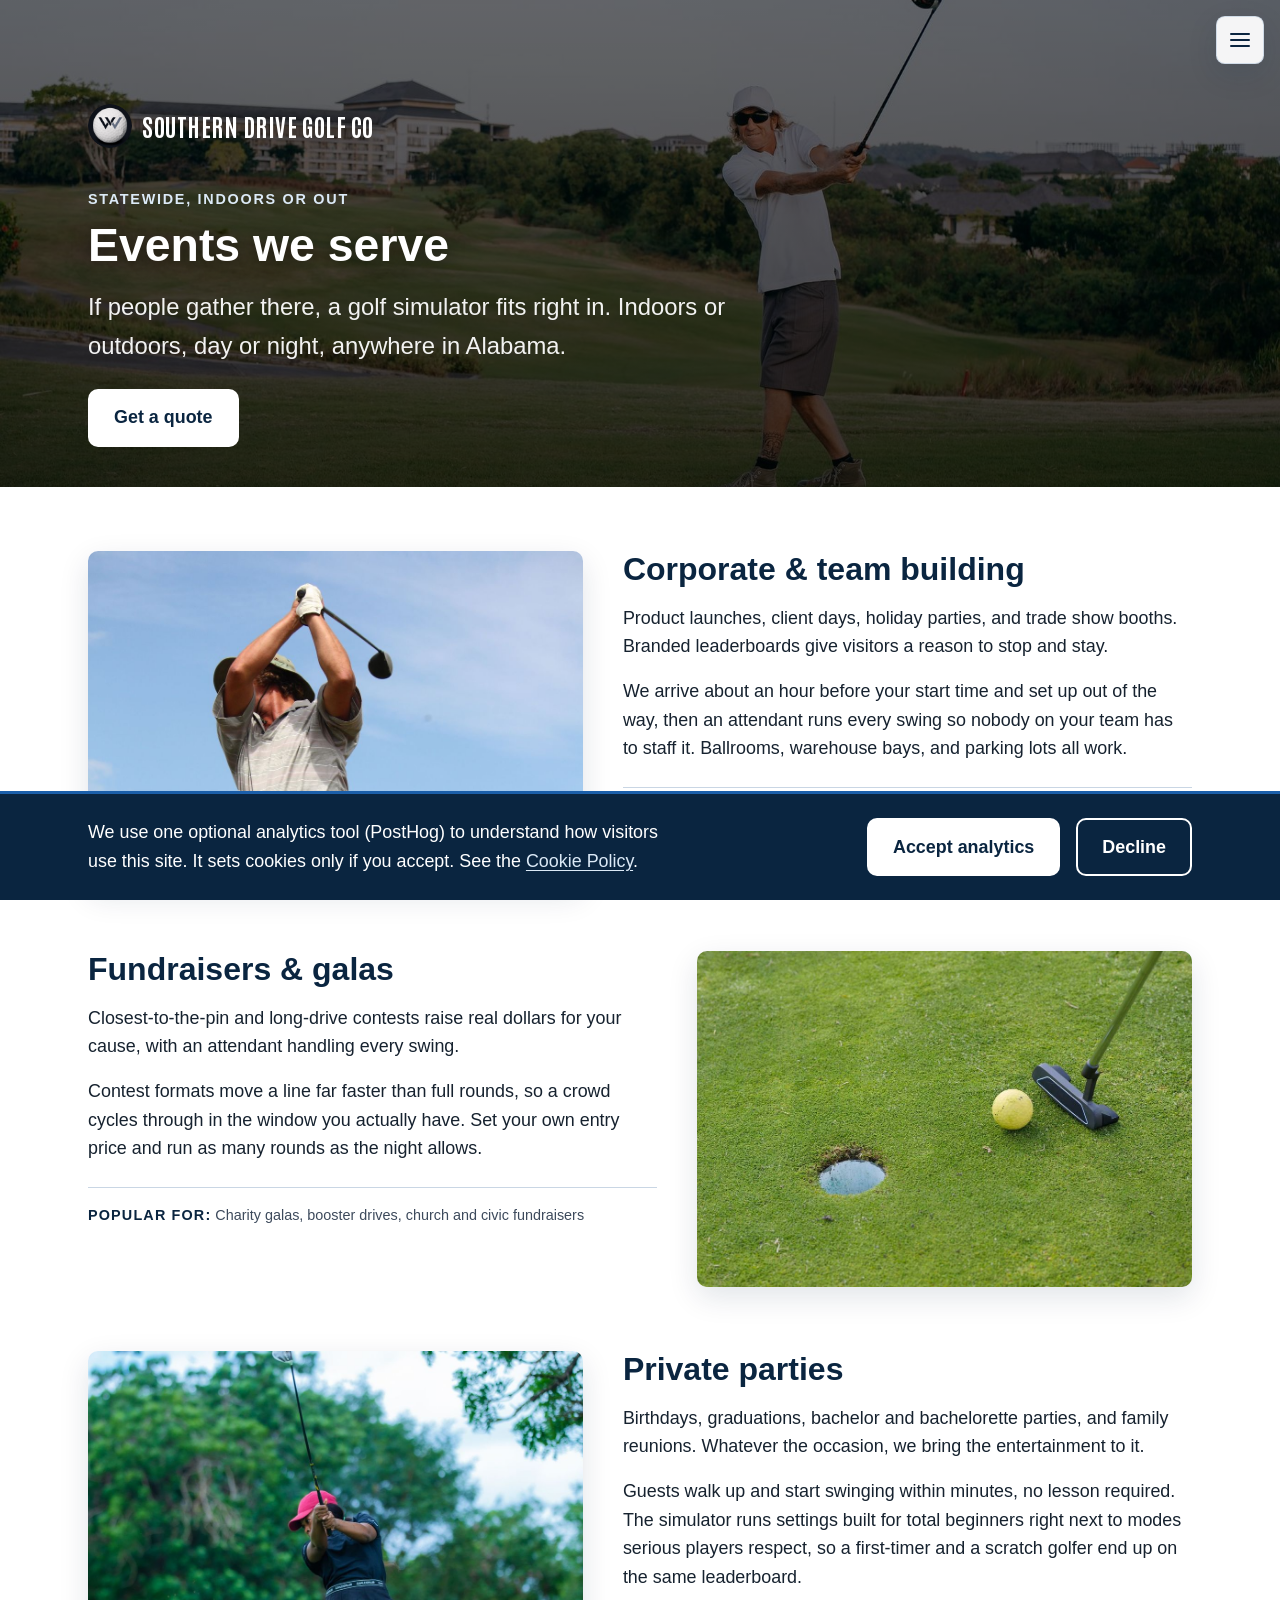
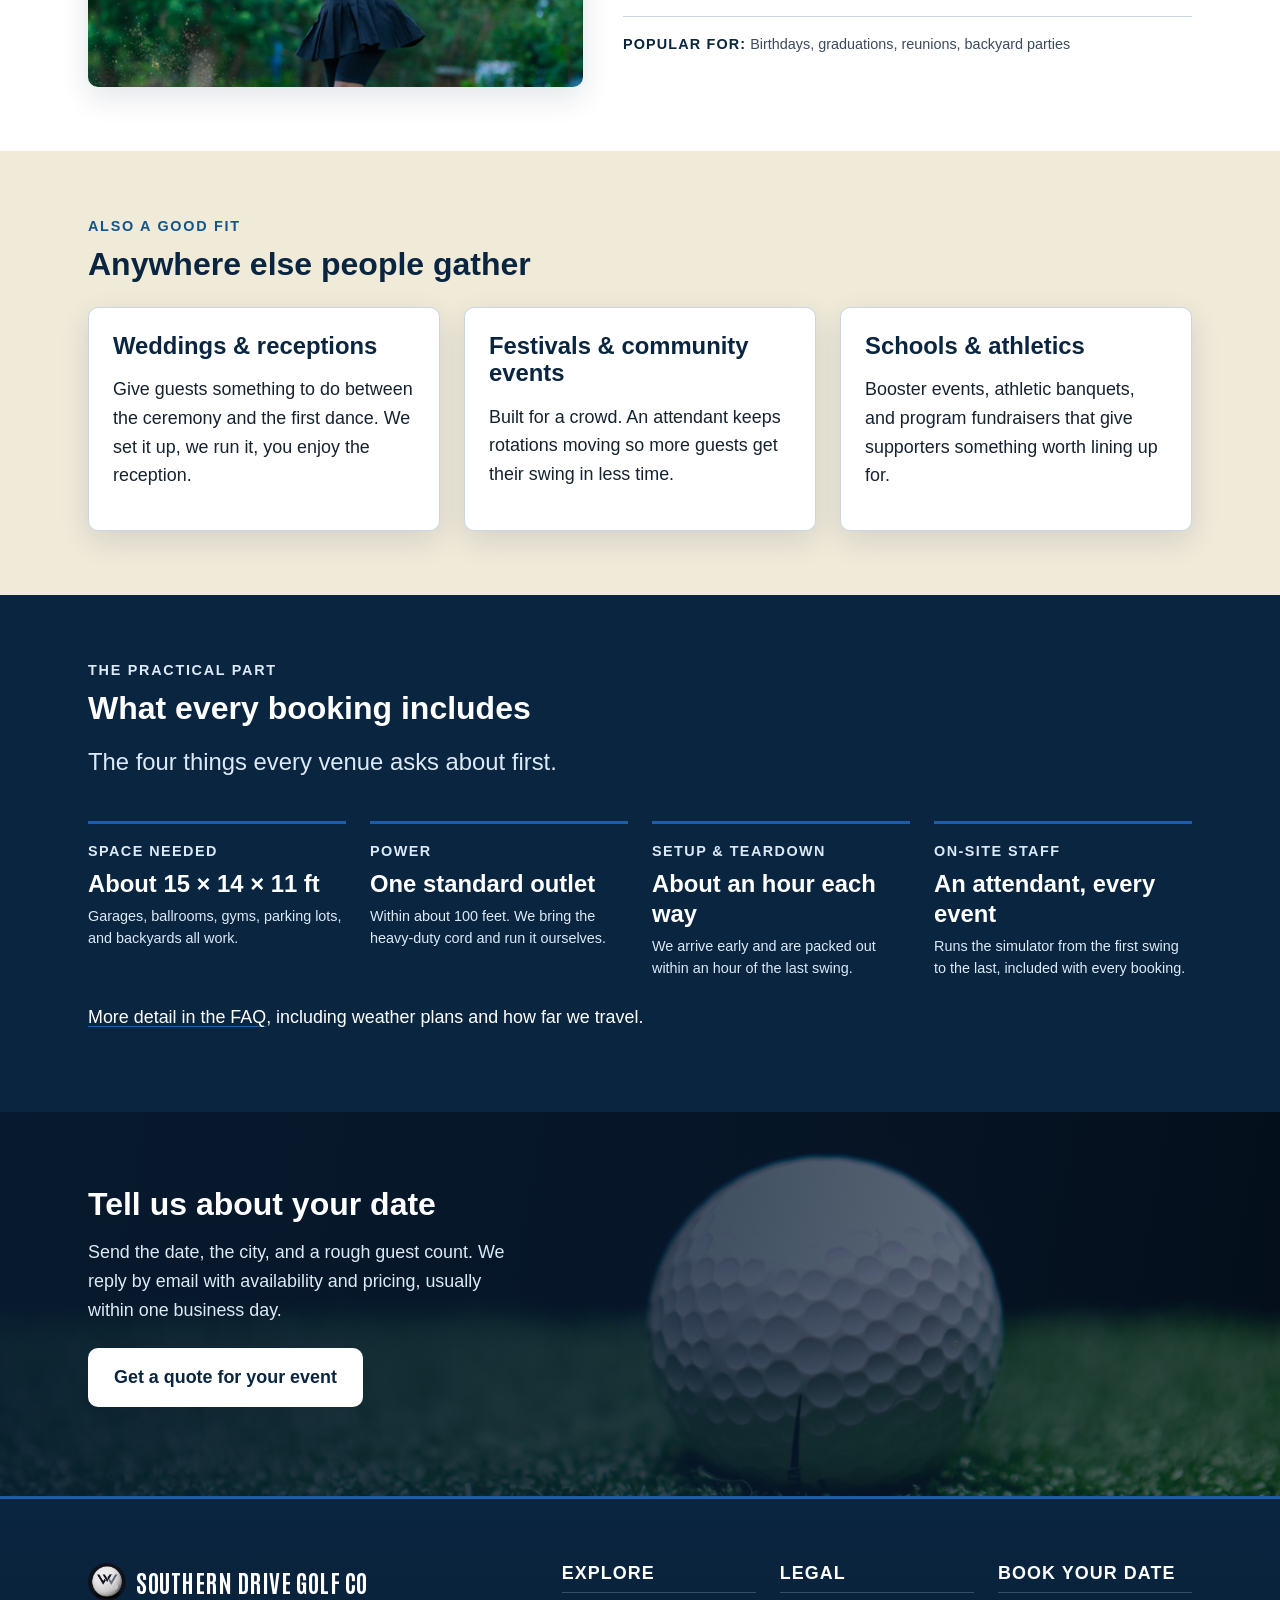
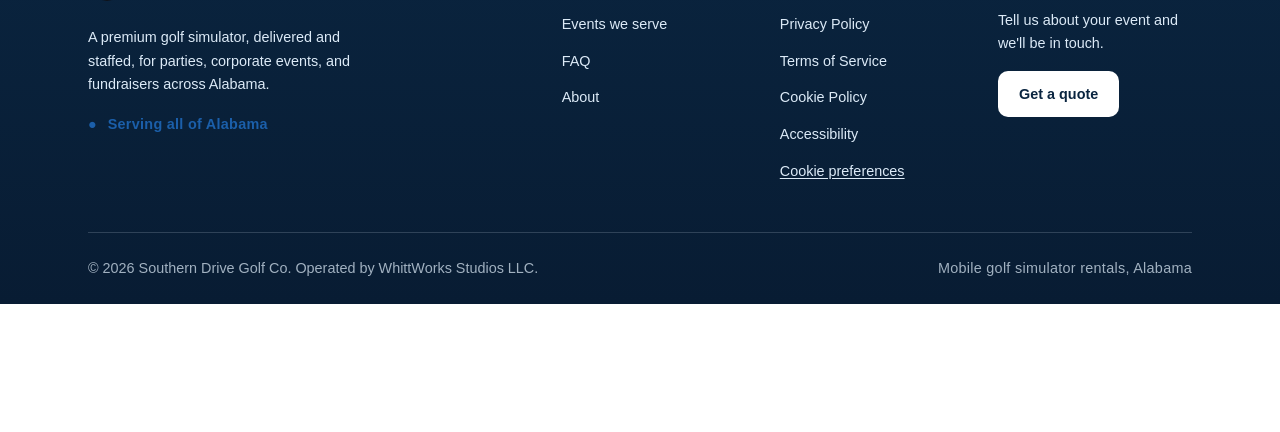
<file: site/events.html>
<!doctype html>
<html lang="en">
<head>
  <meta charset="utf-8">
  <meta name="viewport" content="width=device-width, initial-scale=1">
  <meta name="robots" content="noindex">

  <title>Events We Serve | Southern Drive Golf Co</title>
  <meta name="description" content="Corporate events, private parties, fundraisers, weddings, and festivals across Alabama. See how a mobile golf simulator fits your event and get a quote.">
  <link rel="canonical" href="https://southerndrivegolf.com/events.html">

  <meta property="og:type" content="website">
  <meta property="og:url" content="https://southerndrivegolf.com/events.html">
  <meta property="og:title" content="Events We Serve | Southern Drive Golf Co">
  <meta property="og:description" content="Corporate events, private parties, fundraisers, weddings, and festivals across Alabama. See how a mobile golf simulator fits your event and get a quote.">
  <meta property="og:image" content="https://southerndrivegolf.com/assets/img/og-image.jpg">
  <meta property="og:image:alt" content="A golfer swings inside a lit inflatable golf simulator at an evening event">
  <meta name="twitter:card" content="summary_large_image">

  <link rel="icon" href="favicon.ico" sizes="any">
  <link rel="icon" href="favicon-32.png" sizes="32x32" type="image/png">
  <link rel="apple-touch-icon" href="apple-touch-icon.png">
  <meta name="theme-color" content="#0A2540">

  <link rel="stylesheet" href="css/styles.css">
</head>

<body class="has-page-hero">
  <a class="skip-link" href="#main">Skip to content</a>

  <header class="site-header">
    <details class="nav-menu" id="navMenu">
      <summary class="nav-toggle">
        <span class="nav-toggle-bars" aria-hidden="true"></span>
        <span class="visually-hidden">Menu</span>
      </summary>
      <nav class="nav-panel" aria-label="Main">
        <a href="index.html" data-copy="site.a-home">Home</a>
        <a href="events.html" aria-current="page" data-copy="site.a-events">Events</a>
        <a href="faq.html" data-copy="site.a-faq">FAQ</a>
        <a href="about.html" data-copy="site.a-about">About</a>
        <a href="quote.html" data-copy="site.a-get-a-quote">Get a Quote</a>
      </nav>
    </details>
  </header>

  <main id="main" tabindex="-1">
    <section class="page-hero">
      <img class="page-hero-img" src="assets/img/events-hero.jpg" alt=""
           width="1800" height="1012" decoding="async" fetchpriority="high">
      <div class="page-hero-scrim" aria-hidden="true"></div>
      <div class="wrap">
        <a class="brand-lockup on-dark" href="index.html">
          <img src="assets/img/logo.png" alt="" width="44" height="44" class="brand-mark" decoding="async">
          <span>Southern Drive Golf Co</span>
        </a>
        <div class="page-hero-copy">
          <p class="eyebrow" data-copy="events.p-statewide-indoors-or-out">Statewide, indoors or out</p>
          <h1 data-copy="events.h1-events-we-serve">Events we serve</h1>
          <p class="lead-in" data-copy="events.p-if-people-gather-there-a-golf">If people gather there, a golf simulator fits right in. Indoors or outdoors, day or night, anywhere in Alabama.</p>
          <a class="btn btn-primary" href="quote.html" data-copy="events.a-get-a-quote">Get a quote</a>
        </div>
      </div>
    </section>

    <section class="section">
      <div class="wrap">
        <h2 class="visually-hidden" data-copy="events.h2-the-events-we-book-most">The events we book most</h2>

        <div class="feature">
          <div class="feature-media">
            <img class="feature-photo" src="assets/img/event-corporate.jpg" alt=""
                 width="1100" height="733" loading="lazy" decoding="async">
          </div>
          <div class="feature-copy">
            <h3 data-copy="events.h3-corporate-team-building">Corporate &amp; team building</h3>
            <p data-copy="events.p-product-launches-client-days-holiday-parties">Product launches, client days, holiday parties, and trade show booths. Branded leaderboards give visitors a reason to stop and stay.</p>
            <p data-copy="events.p-we-arrive-about-an-hour-before">We arrive about an hour before your start time and set up out of the way, then an attendant runs every swing so nobody on your team has to staff it. Ballrooms, warehouse bays, and parking lots all work.</p>
            <p class="feature-for"><strong data-copy="events.strong-popular-for">Popular for:</strong> <span data-copy="events.span-client-entertainment-holiday-parties-sales-kickoffs">Client entertainment, holiday parties, sales kickoffs, trade show booths</span></p>
          </div>
        </div>

        <div class="feature is-flipped">
          <div class="feature-media">
            <img class="feature-photo" src="assets/img/event-fundraiser.jpg" alt=""
                 width="1100" height="733" loading="lazy" decoding="async">
          </div>
          <div class="feature-copy">
            <h3 data-copy="events.h3-fundraisers-galas">Fundraisers &amp; galas</h3>
            <p data-copy="events.p-closest-to-the-pin-and-long-drive-contests-raise-real">Closest-to-the-pin and long-drive contests raise real dollars for your cause, with an attendant handling every swing.</p>
            <p data-copy="events.p-contest-formats-move-a-line-far">Contest formats move a line far faster than full rounds, so a crowd cycles through in the window you actually have. Set your own entry price and run as many rounds as the night allows.</p>
            <p class="feature-for"><strong data-copy="events.strong-popular-for">Popular for:</strong> <span data-copy="events.span-charity-galas-booster-drives-church-and">Charity galas, booster drives, church and civic fundraisers</span></p>
          </div>
        </div>

        <div class="feature">
          <div class="feature-media">
            <img class="feature-photo" src="assets/img/event-private.jpg" alt=""
                 width="1100" height="733" loading="lazy" decoding="async">
          </div>
          <div class="feature-copy">
            <h3 data-copy="events.h3-private-parties">Private parties</h3>
            <p data-copy="events.p-birthdays-graduations-bachelor-and-bachelorette-parties">Birthdays, graduations, bachelor and bachelorette parties, and family reunions. Whatever the occasion, we bring the entertainment to it.</p>
            <p data-copy="events.p-guests-walk-up-and-start-swinging">Guests walk up and start swinging within minutes, no lesson required. The simulator runs settings built for total beginners right next to modes serious players respect, so a first-timer and a scratch golfer end up on the same leaderboard.</p>
            <p class="feature-for"><strong data-copy="events.strong-popular-for">Popular for:</strong> <span data-copy="events.span-birthdays-graduations-reunions-backyard-parties">Birthdays, graduations, reunions, backyard parties</span></p>
          </div>
        </div>
      </div>
    </section>

    <section class="section section-sand">
      <div class="wrap">
        <p class="eyebrow" data-copy="events.p-also-a-good-fit">Also a good fit</p>
        <h2 data-copy="events.h2-anywhere-else-people-gather">Anywhere else people gather</h2>
        <div class="grid-3 mt-3">
          <div class="card">
            <h3 data-copy="events.h3-weddings-receptions">Weddings &amp; receptions</h3>
            <p data-copy="events.p-give-guests-something-to-do-between">Give guests something to do between the ceremony and the first dance. We set it up, we run it, you enjoy the reception.</p>
          </div>
          <div class="card">
            <h3 data-copy="events.h3-festivals-community-events">Festivals &amp; community events</h3>
            <p data-copy="events.p-built-for-a-crowd-an-attendant">Built for a crowd. An attendant keeps rotations moving so more guests get their swing in less time.</p>
          </div>
          <div class="card">
            <h3 data-copy="events.h3-schools-athletics">Schools &amp; athletics</h3>
            <p data-copy="events.p-booster-events-athletic-banquets-and-program">Booster events, athletic banquets, and program fundraisers that give supporters something worth lining up for.</p>
          </div>
        </div>
      </div>
    </section>

    <section class="section spec-band">
      <div class="wrap">
        <p class="eyebrow" data-copy="events.p-the-practical-part">The practical part</p>
        <h2 data-copy="events.h2-what-every-booking-includes">What every booking includes</h2>
        <p class="lead-in" data-copy="events.p-the-four-things-every-venue-asks">The four things every venue asks about first.</p>

        <dl class="spec-grid">
          <div class="spec">
            <dt data-copy="events.dt-space-needed">Space needed</dt>
            <dd><span data-copy="events.span-about-15-14-11-ft">About 15 &times; 14 &times; 11 ft</span>
              <span class="spec-note" data-copy="events.span-garages-ballrooms-gyms-parking-lots-and">Garages, ballrooms, gyms, parking lots, and backyards all work.</span>
            </dd>
          </div>
          <div class="spec">
            <dt data-copy="events.dt-power">Power</dt>
            <dd><span data-copy="events.span-one-standard-outlet">One standard outlet</span>
              <span class="spec-note" data-copy="events.span-within-about-100-feet-we-bring">Within about 100 feet. We bring the heavy-duty cord and run it ourselves.</span>
            </dd>
          </div>
          <div class="spec">
            <dt data-copy="events.dt-setup-teardown">Setup &amp; teardown</dt>
            <dd><span data-copy="events.span-about-an-hour-each-way">About an hour each way</span>
              <span class="spec-note" data-copy="events.span-we-arrive-early-and-are-packed">We arrive early and are packed out within an hour of the last swing.</span>
            </dd>
          </div>
          <div class="spec">
            <dt data-copy="events.dt-on-site-staff">On-site staff</dt>
            <dd><span data-copy="events.span-an-attendant-every-event">An attendant, every event</span>
              <span class="spec-note" data-copy="events.span-runs-the-simulator-from-the-first">Runs the simulator from the first swing to the last, included with every booking.</span>
            </dd>
          </div>
        </dl>

        <p><a href="faq.html" data-copy="events.a-more-detail-in-the-faq">More detail in the FAQ</a><span data-copy="events.span-including-weather-plans-and-how-far">, including weather plans and how far we travel.</span></p>
      </div>
    </section>

    <section class="section cta-band">
      <img class="cta-band-img" src="assets/img/events-cta.jpg" alt=""
           width="1800" height="600" loading="lazy" decoding="async">
      <div class="cta-band-scrim" aria-hidden="true"></div>
      <div class="wrap">
        <h2 data-copy="events.h2-tell-us-about-your-date">Tell us about your date</h2>
        <p data-copy="events.p-send-the-date-the-city-and">Send the date, the city, and a rough guest count. We reply by email with availability and pricing, usually within one business day.</p>
        <p class="mt-3"><a class="btn btn-primary" href="quote.html" data-copy="events.a-get-a-quote-for-your-event">Get a quote for your event</a></p>
      </div>
    </section>
  </main>

  <footer class="site-footer">
    <div class="wrap">
      <div class="foot-top">
        <div class="foot-brand">
          <a class="foot-logo" href="index.html">
            <img src="assets/img/logo.png" alt="" width="38" height="38" class="brand-mark" loading="lazy" decoding="async">
            <span>Southern Drive Golf Co</span>
          </a>
          <p class="foot-blurb" data-copy="site.p-a-premium-golf-simulator-delivered-and">A premium golf simulator, delivered and staffed, for parties, corporate events, and fundraisers across Alabama.</p>
          <p class="foot-area"><span aria-hidden="true" data-copy="site.span-text">&#9679;</span> <span data-copy="site.span-serving-all-of-alabama">Serving all of Alabama</span></p>
        </div>

        <nav class="foot-nav" aria-label="Footer">
          <div class="foot-col">
            <h2 data-copy="site.h2-explore">Explore</h2>
            <ul>
              <li><a href="events.html" data-copy="site.a-events-we-serve">Events we serve</a></li>
              <li><a href="faq.html" data-copy="site.a-faq">FAQ</a></li>
              <li><a href="about.html" data-copy="site.a-about">About</a></li>
            </ul>
          </div>
          <div class="foot-col">
            <h2 data-copy="site.h2-legal">Legal</h2>
            <ul>
              <li><a href="privacy.html" data-copy="site.a-privacy-policy">Privacy Policy</a></li>
              <li><a href="terms.html" data-copy="site.a-terms-of-service">Terms of Service</a></li>
              <li><a href="cookies.html" data-copy="site.a-cookie-policy">Cookie Policy</a></li>
              <li><a href="accessibility.html" data-copy="site.a-accessibility">Accessibility</a></li>
              <li><button type="button" class="linklike" id="cookiePrefs" data-copy="site.button-cookie-preferences">Cookie preferences</button></li>
            </ul>
          </div>
          <div class="foot-col foot-cta">
            <h2 data-copy="site.h2-book-your-date">Book your date</h2>
            <p data-copy="site.p-tell-us-about-your-event-and">Tell us about your event and we'll be in touch.</p>
            <a class="btn btn-primary" href="quote.html" data-copy="site.a-get-a-quote-2">Get a quote</a>
          </div>
        </nav>
      </div>

      <div class="foot-bottom">
        <p class="foot-legal">&copy; <span id="footYear" data-copy="site.span-2026">2026</span> Southern Drive Golf Co. Operated by WhittWorks Studios LLC.</p>
        <p class="foot-built" data-copy="site.p-mobile-golf-simulator-rentals-alabama">Mobile golf simulator rentals, Alabama</p>
      </div>
    </div>
  </footer>

  <div class="consent-banner is-hidden" id="consentBanner" role="region" aria-label="Cookie consent">
    <div class="wrap">
      <p>We use one optional analytics tool (PostHog) to understand how visitors use this site. It sets cookies only if you accept. See the <a href="cookies.html" data-copy="site.a-cookie-policy">Cookie Policy</a>.</p>
      <div class="consent-actions">
        <button type="button" class="btn btn-primary" id="consentAccept" data-copy="site.button-accept-analytics">Accept analytics</button>
        <button type="button" class="btn btn-secondary" id="consentDecline" data-copy="site.button-decline">Decline</button>
      </div>
    </div>
  </div>

  <script src="js/config.js"></script>
  <script src="js/analytics.js"></script>
  <script src="js/app.js"></script>
</body>
</html>
</file>
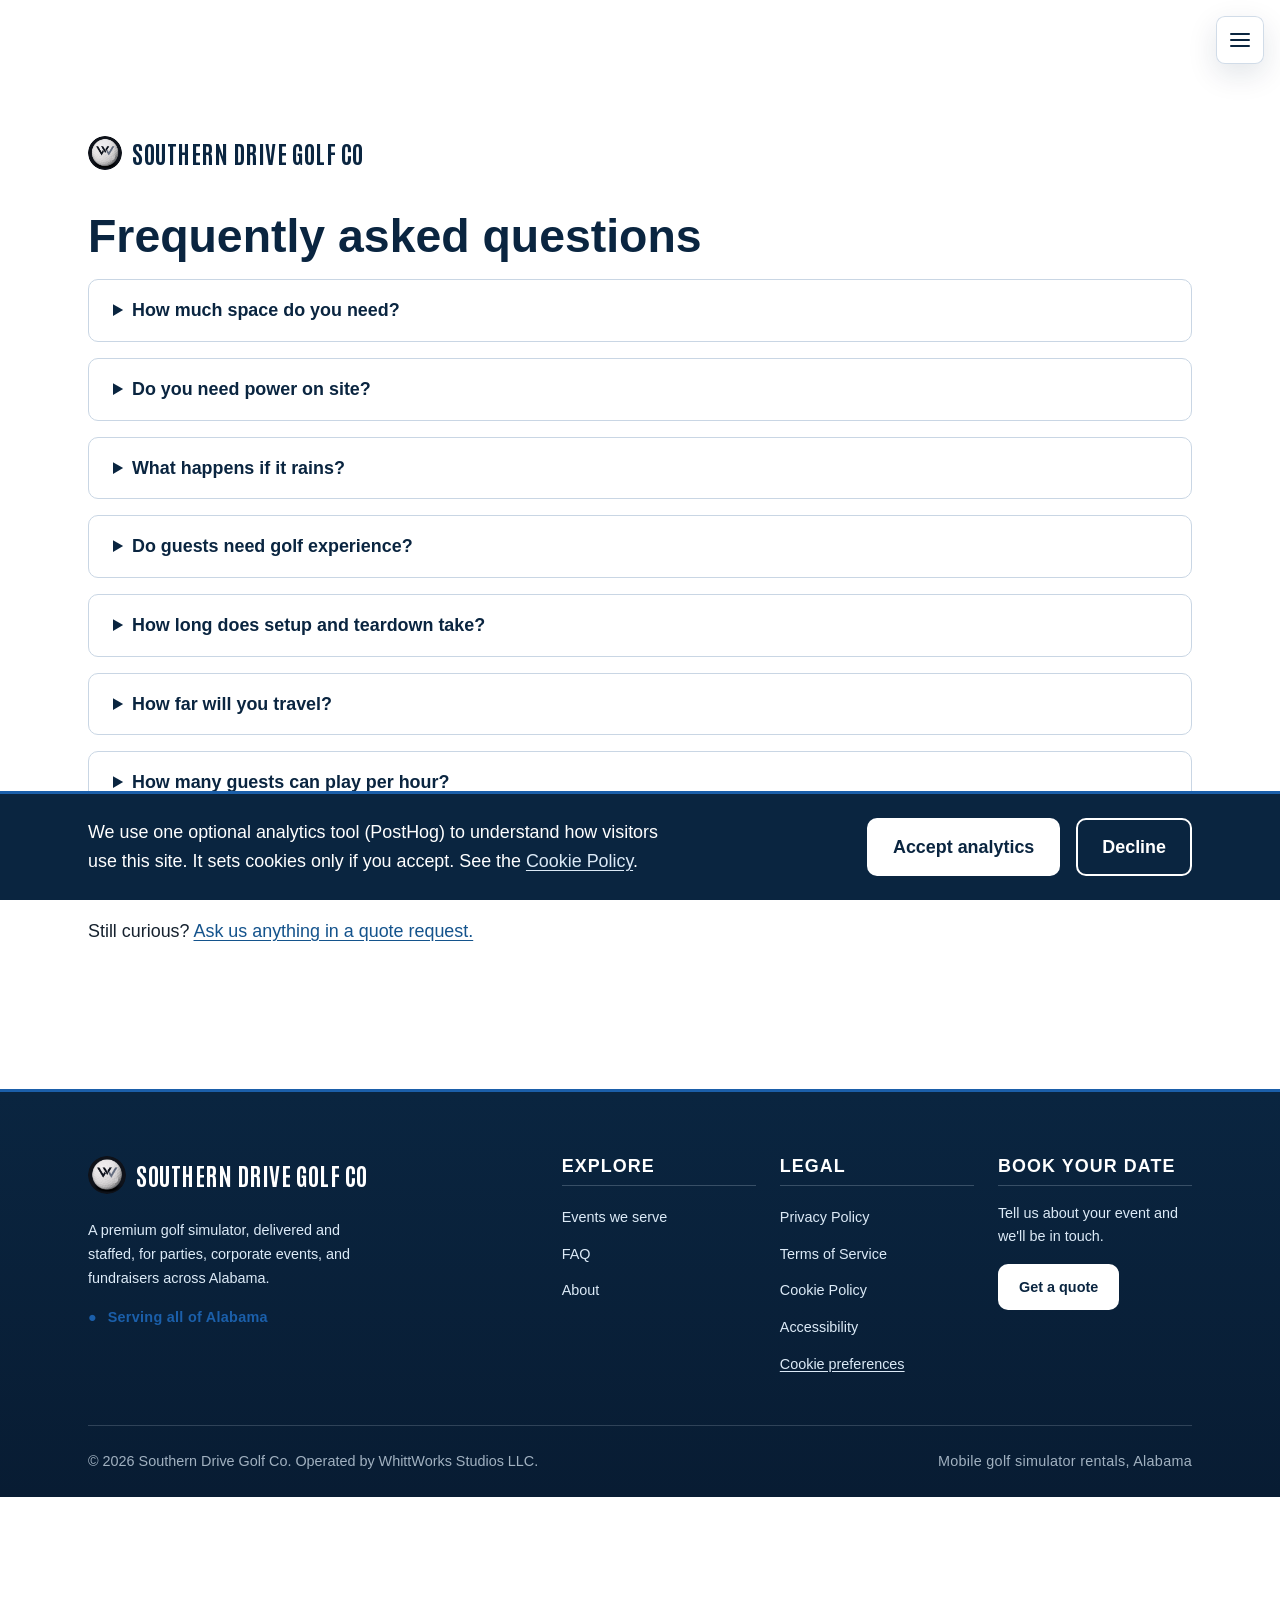
<file: site/faq.html>
<!doctype html>
<html lang="en">
<head>
  <meta charset="utf-8">
  <meta name="viewport" content="width=device-width, initial-scale=1">
  <meta name="robots" content="noindex">

  <title>Frequently Asked Questions | Southern Drive Golf Co</title>
  <meta name="description" content="Space requirements, power needs, weather plans, pricing, and booking details for our Alabama mobile golf simulator rentals.">
  <link rel="canonical" href="https://southerndrivegolf.com/faq.html">

  <meta property="og:type" content="website">
  <meta property="og:url" content="https://southerndrivegolf.com/faq.html">
  <meta property="og:title" content="Frequently Asked Questions | Southern Drive Golf Co">
  <meta property="og:description" content="Space requirements, power needs, weather plans, pricing, and booking details for our Alabama mobile golf simulator rentals.">
  <meta property="og:image" content="https://southerndrivegolf.com/assets/img/og-image.jpg">
  <meta property="og:image:alt" content="A golfer swings inside a lit inflatable golf simulator at an evening event">
  <meta name="twitter:card" content="summary_large_image">

  <link rel="icon" href="favicon.ico" sizes="any">
  <link rel="icon" href="favicon-32.png" sizes="32x32" type="image/png">
  <link rel="apple-touch-icon" href="apple-touch-icon.png">
  <meta name="theme-color" content="#0A2540">

  <link rel="stylesheet" href="css/styles.css">
</head>

<body>
  <a class="skip-link" href="#main">Skip to content</a>

  <header class="site-header">
    <details class="nav-menu" id="navMenu">
      <summary class="nav-toggle">
        <span class="nav-toggle-bars" aria-hidden="true"></span>
        <span class="visually-hidden">Menu</span>
      </summary>
      <nav class="nav-panel" aria-label="Main">
        <a href="index.html" data-copy="site.a-home">Home</a>
        <a href="events.html" data-copy="site.a-events">Events</a>
        <a href="faq.html" aria-current="page" data-copy="site.a-faq">FAQ</a>
        <a href="about.html" data-copy="site.a-about">About</a>
        <a href="quote.html" data-copy="site.a-get-a-quote">Get a Quote</a>
      </nav>
    </details>
  </header>

  <main id="main" tabindex="-1">
    <section class="section">
      <div class="wrap">
        <a class="brand-lockup page-masthead" href="index.html">
          <img src="assets/img/logo.png" alt="" width="34" height="34" class="brand-mark" decoding="async">
          <span>Southern Drive Golf Co</span>
        </a>
        <h1 data-copy="faq.h1-frequently-asked-questions">Frequently asked questions</h1>

        <details class="faq-item">
          <summary data-copy="faq.summary-how-much-space-do-you-need">How much space do you need?</summary>
          <div><p data-copy="faq.p-our-enclosure-runs-about-15-feet">Our enclosure runs about 15 feet deep, 14 feet wide, and 11 feet tall. Garages, ballrooms, gyms, parking lots, and backyards all work well. We'll confirm your exact space during booking so there are no surprises on event day.</p></div>
        </details>
        <details class="faq-item">
          <summary data-copy="faq.summary-do-you-need-power-on-site">Do you need power on site?</summary>
          <div><p data-copy="faq.p-one-standard-outlet-within-about-100">One standard outlet within about 100 feet of the setup area covers it. We bring a heavy-duty extension cord and run the power ourselves, so all you do is point us to the plug. If your venue has no power at all, mention it when you request a quote and we'll sort out the arrangements well before your date.</p></div>
        </details>
        <details class="faq-item">
          <summary data-copy="faq.summary-what-happens-if-it-rains">What happens if it rains?</summary>
          <div><p data-copy="faq.p-the-simulator-moves-indoors-in-minutes">The simulator moves indoors in minutes. If your venue has a covered space, we relocate there and keep the party going. If it doesn't, we'll work with you on a reschedule rather than call it off.</p></div>
        </details>
        <details class="faq-item">
          <summary data-copy="faq.summary-do-guests-need-golf-experience">Do guests need golf experience?</summary>
          <div><p data-copy="faq.p-none-the-simulator-runs-games-and">None. The simulator runs games and difficulty settings built for total beginners right alongside modes serious players respect. Kids, first-timers, and low-handicap regulars all end up on the same leaderboard.</p></div>
        </details>
        <details class="faq-item">
          <summary data-copy="faq.summary-how-long-does-setup-and-teardown">How long does setup and teardown take?</summary>
          <div><p data-copy="faq.p-we-arrive-about-an-hour-before">We arrive about an hour before your start time and are fully packed out within an hour of your last swing. You won't see a cable during the party.</p></div>
        </details>
        <details class="faq-item">
          <summary data-copy="faq.summary-how-far-will-you-travel">How far will you travel?</summary>
          <div><p data-copy="faq.p-anywhere-in-alabama-events-near-our">Anywhere in Alabama. Events near our home base carry no travel fee. Farther trips may add a mileage charge, and we'll spell that out clearly before you book.</p></div>
        </details>
        <details class="faq-item">
          <summary data-copy="faq.summary-how-many-guests-can-play-per">How many guests can play per hour?</summary>
          <div><p data-copy="faq.p-an-attendant-runs-rotations-the-whole">An attendant runs rotations the whole time, so most groups get everyone through several swings over the course of the event. Expecting a big crowd or a tight window? Tell us the guest count when you request a quote. Closest-to-the-pin and long-drive formats move a line much faster than full rounds, and booking a longer window gives everyone a turn without rushing.</p></div>
        </details>
        <details class="faq-item">
          <summary data-copy="faq.summary-how-do-deposits-and-booking-work">How do deposits and booking work?</summary>
          <div><p data-copy="faq.p-we-hold-your-date-with-a">We hold your date with a signed agreement and a deposit, both handled during the quote process. The remaining balance is due closer to your event date, and everything is spelled out before you sign.</p></div>
        </details>

        <p class="mt-3"><span data-copy="faq.span-still-curious">Still curious? </span><a href="quote.html" data-copy="faq.a-ask-us-anything-in-a-quote">Ask us anything in a quote request.</a></p>
      </div>
    </section>
  </main>

  <footer class="site-footer">
    <div class="wrap">
      <div class="foot-top">
        <div class="foot-brand">
          <a class="foot-logo" href="index.html">
            <img src="assets/img/logo.png" alt="" width="38" height="38" class="brand-mark" loading="lazy" decoding="async">
            <span>Southern Drive Golf Co</span>
          </a>
          <p class="foot-blurb" data-copy="site.p-a-premium-golf-simulator-delivered-and">A premium golf simulator, delivered and staffed, for parties, corporate events, and fundraisers across Alabama.</p>
          <p class="foot-area"><span aria-hidden="true" data-copy="site.span-text">&#9679;</span> <span data-copy="site.span-serving-all-of-alabama">Serving all of Alabama</span></p>
        </div>

        <nav class="foot-nav" aria-label="Footer">
          <div class="foot-col">
            <h2 data-copy="site.h2-explore">Explore</h2>
            <ul>
              <li><a href="events.html" data-copy="site.a-events-we-serve">Events we serve</a></li>
              <li><a href="faq.html" data-copy="site.a-faq">FAQ</a></li>
              <li><a href="about.html" data-copy="site.a-about">About</a></li>
            </ul>
          </div>
          <div class="foot-col">
            <h2 data-copy="site.h2-legal">Legal</h2>
            <ul>
              <li><a href="privacy.html" data-copy="site.a-privacy-policy">Privacy Policy</a></li>
              <li><a href="terms.html" data-copy="site.a-terms-of-service">Terms of Service</a></li>
              <li><a href="cookies.html" data-copy="site.a-cookie-policy">Cookie Policy</a></li>
              <li><a href="accessibility.html" data-copy="site.a-accessibility">Accessibility</a></li>
              <li><button type="button" class="linklike" id="cookiePrefs" data-copy="site.button-cookie-preferences">Cookie preferences</button></li>
            </ul>
          </div>
          <div class="foot-col foot-cta">
            <h2 data-copy="site.h2-book-your-date">Book your date</h2>
            <p data-copy="site.p-tell-us-about-your-event-and">Tell us about your event and we'll be in touch.</p>
            <a class="btn btn-primary" href="quote.html" data-copy="site.a-get-a-quote-2">Get a quote</a>
          </div>
        </nav>
      </div>

      <div class="foot-bottom">
        <p class="foot-legal">&copy; <span id="footYear" data-copy="site.span-2026">2026</span> Southern Drive Golf Co. Operated by WhittWorks Studios LLC.</p>
        <p class="foot-built" data-copy="site.p-mobile-golf-simulator-rentals-alabama">Mobile golf simulator rentals, Alabama</p>
      </div>
    </div>
  </footer>

  <div class="consent-banner is-hidden" id="consentBanner" role="region" aria-label="Cookie consent">
    <div class="wrap">
      <p>We use one optional analytics tool (PostHog) to understand how visitors use this site. It sets cookies only if you accept. See the <a href="cookies.html" data-copy="site.a-cookie-policy">Cookie Policy</a>.</p>
      <div class="consent-actions">
        <button type="button" class="btn btn-primary" id="consentAccept" data-copy="site.button-accept-analytics">Accept analytics</button>
        <button type="button" class="btn btn-secondary" id="consentDecline" data-copy="site.button-decline">Decline</button>
      </div>
    </div>
  </div>

  <script src="js/config.js"></script>
  <script src="js/analytics.js"></script>
  <script src="js/app.js"></script>
</body>
</html>
</file>
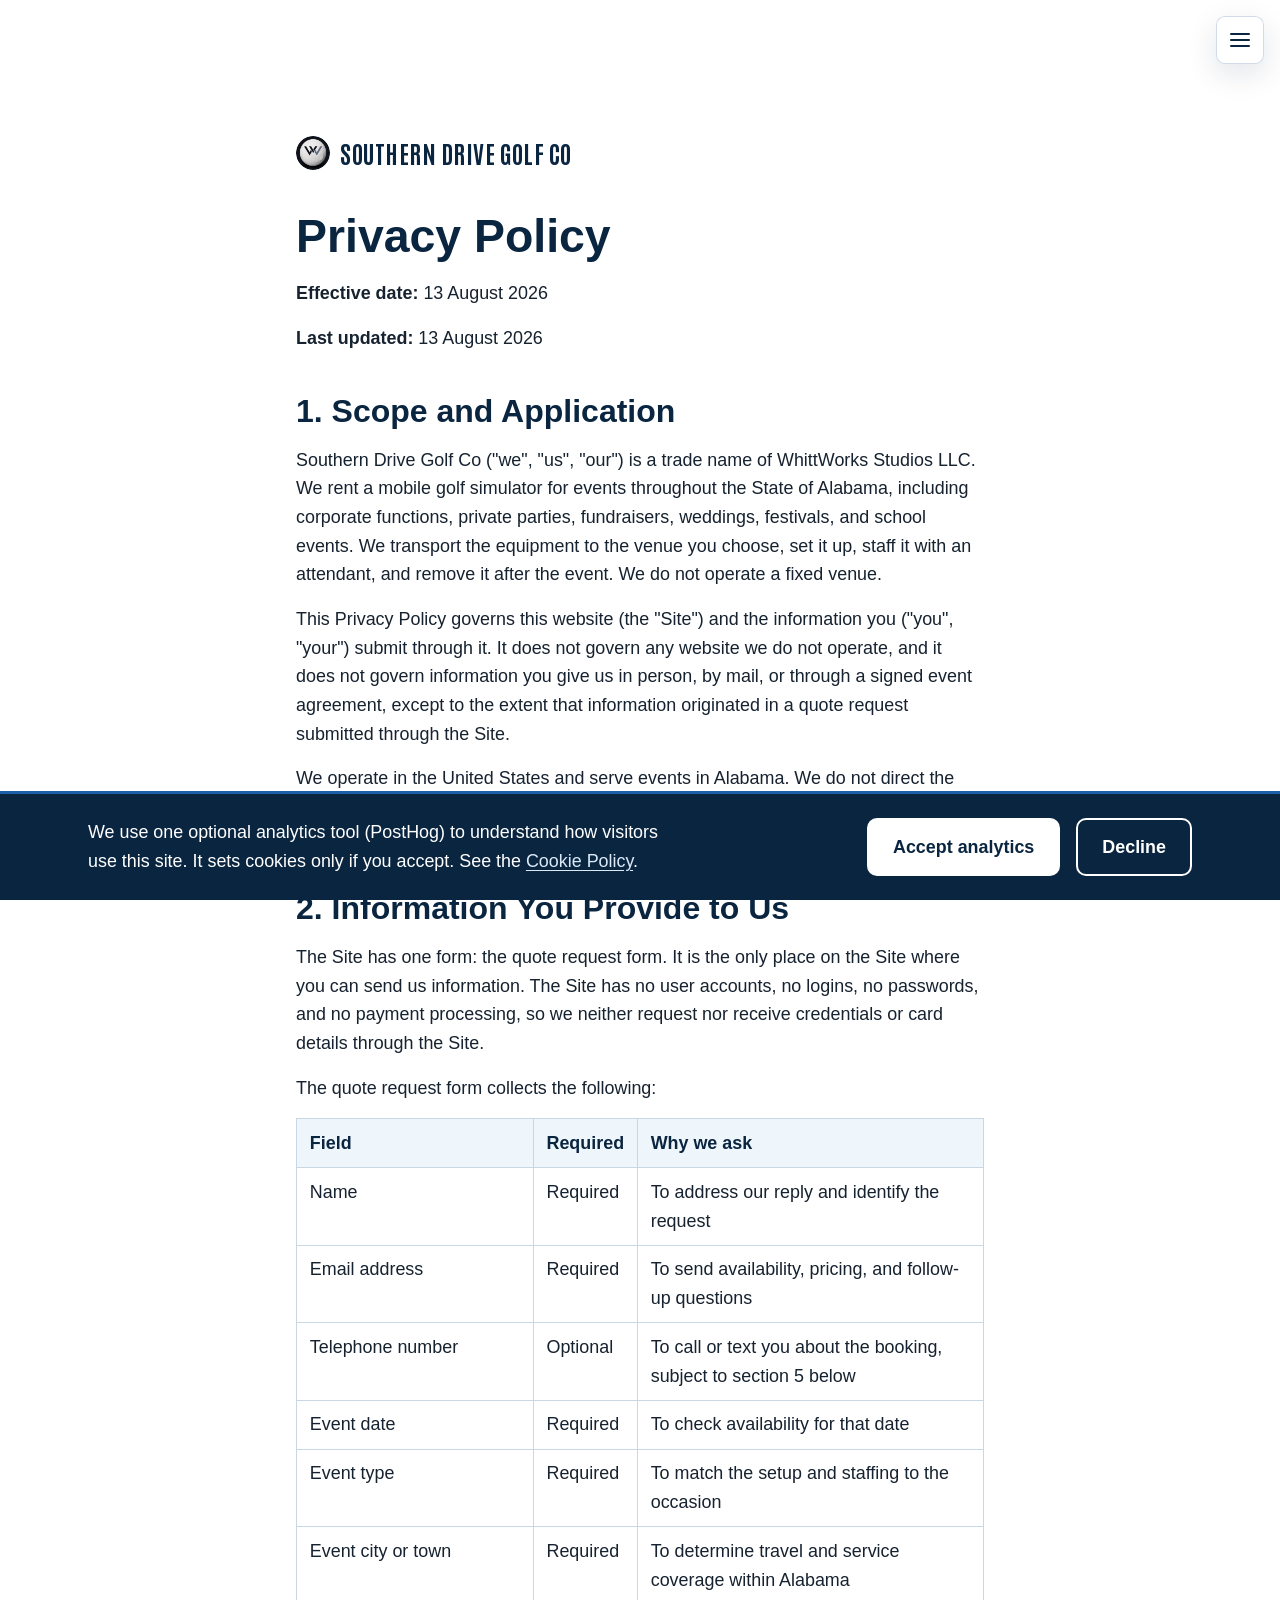
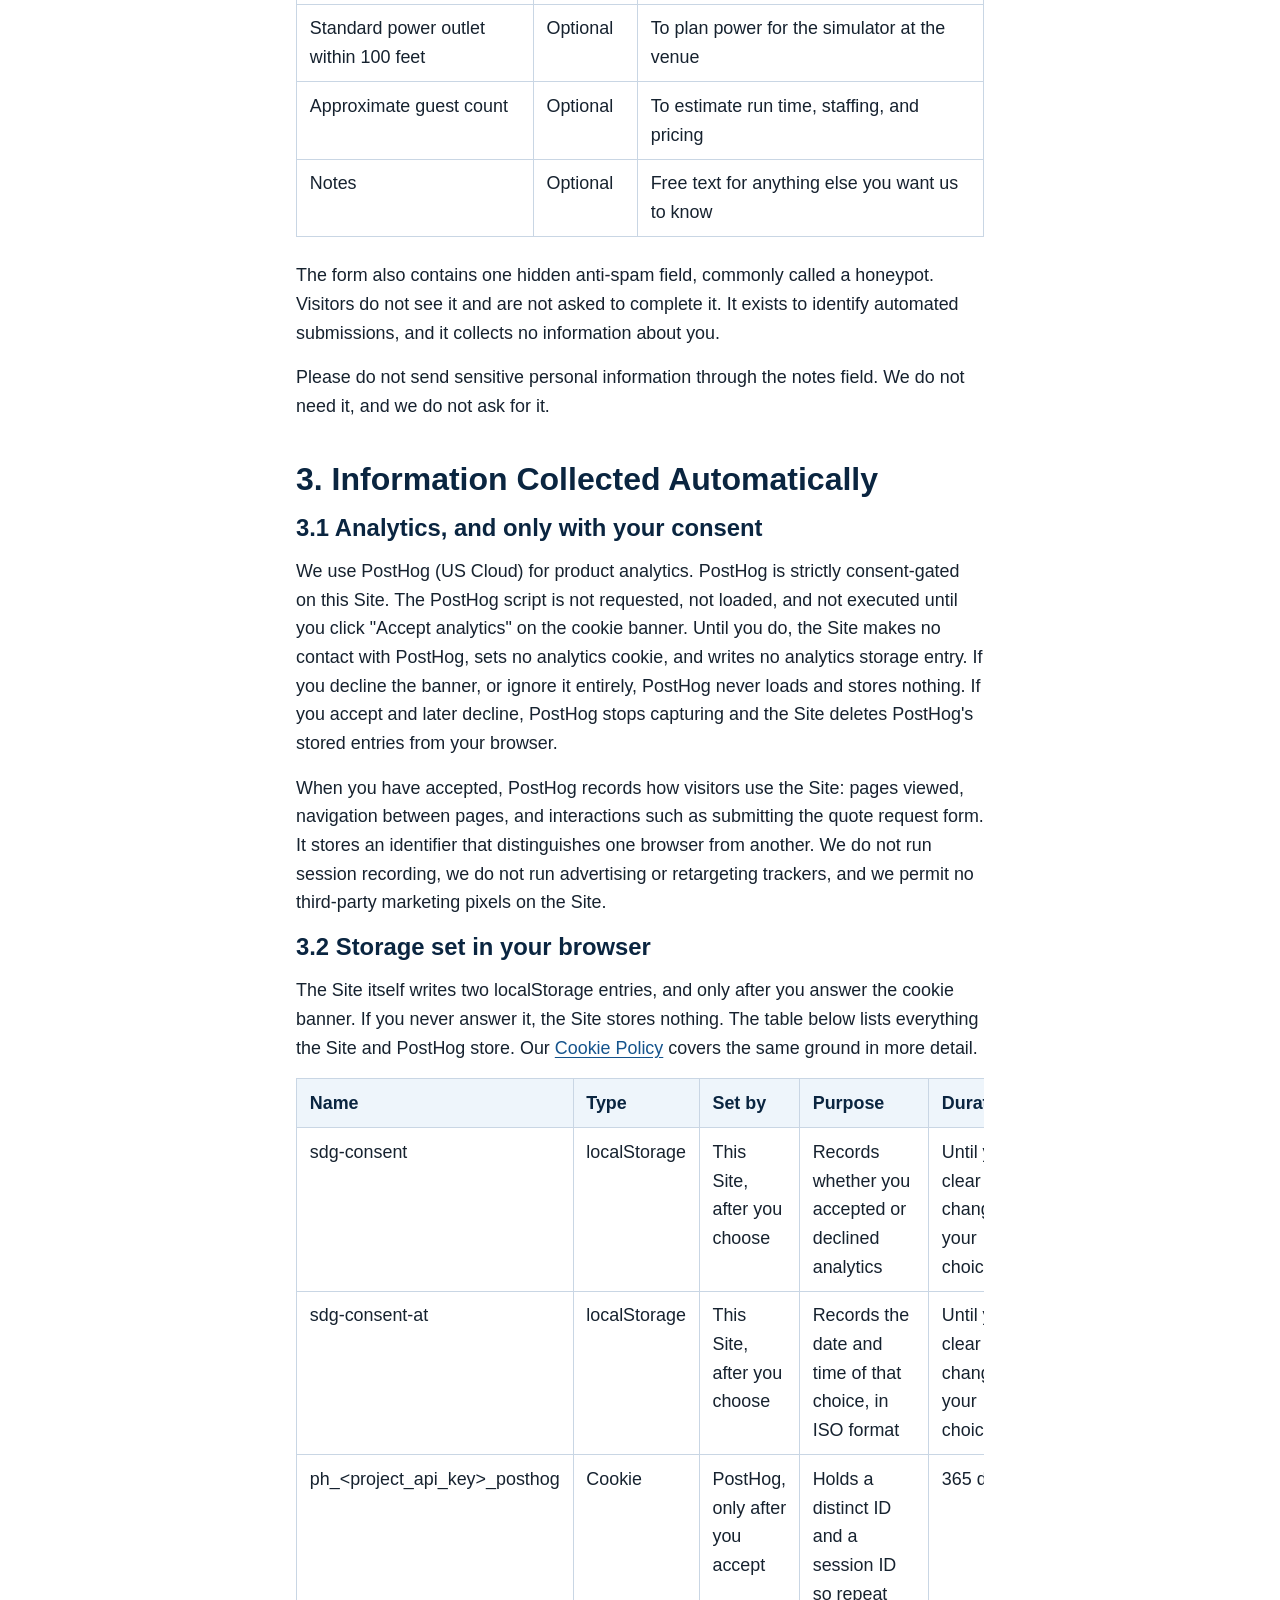
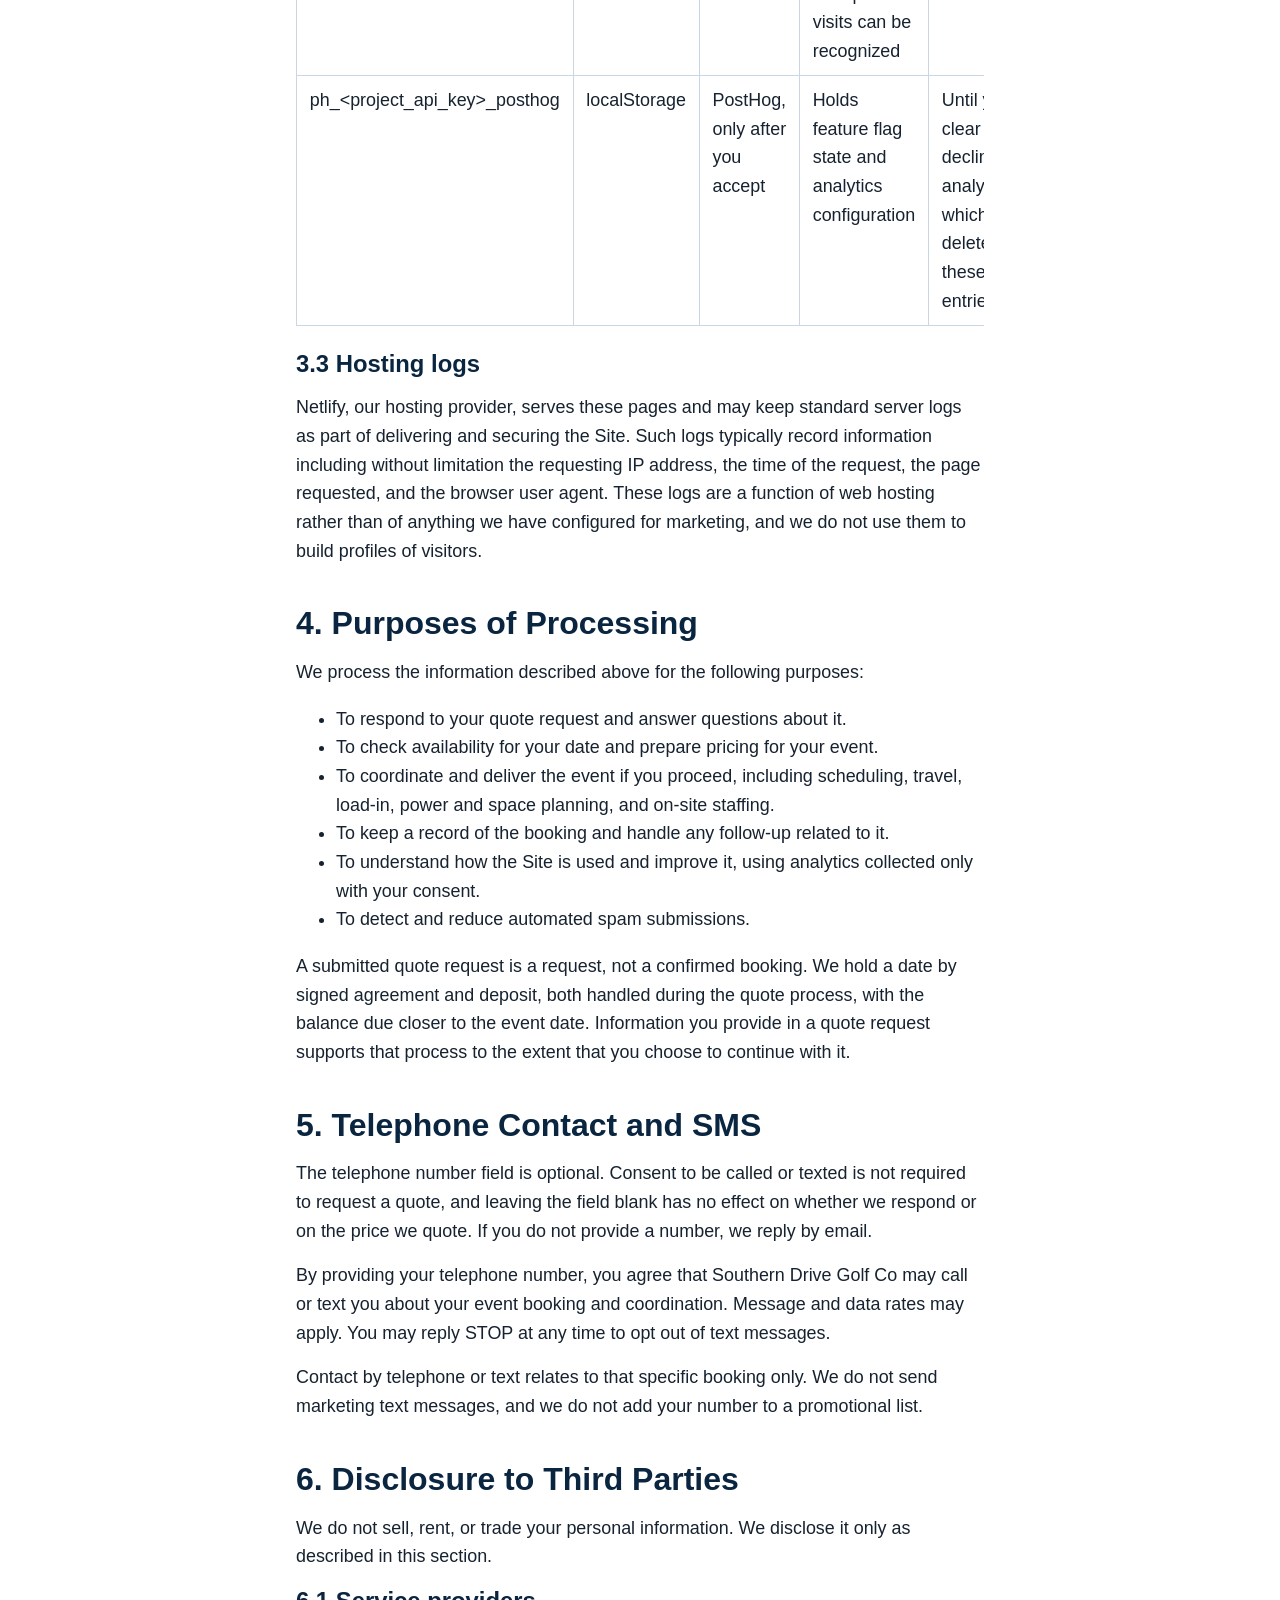
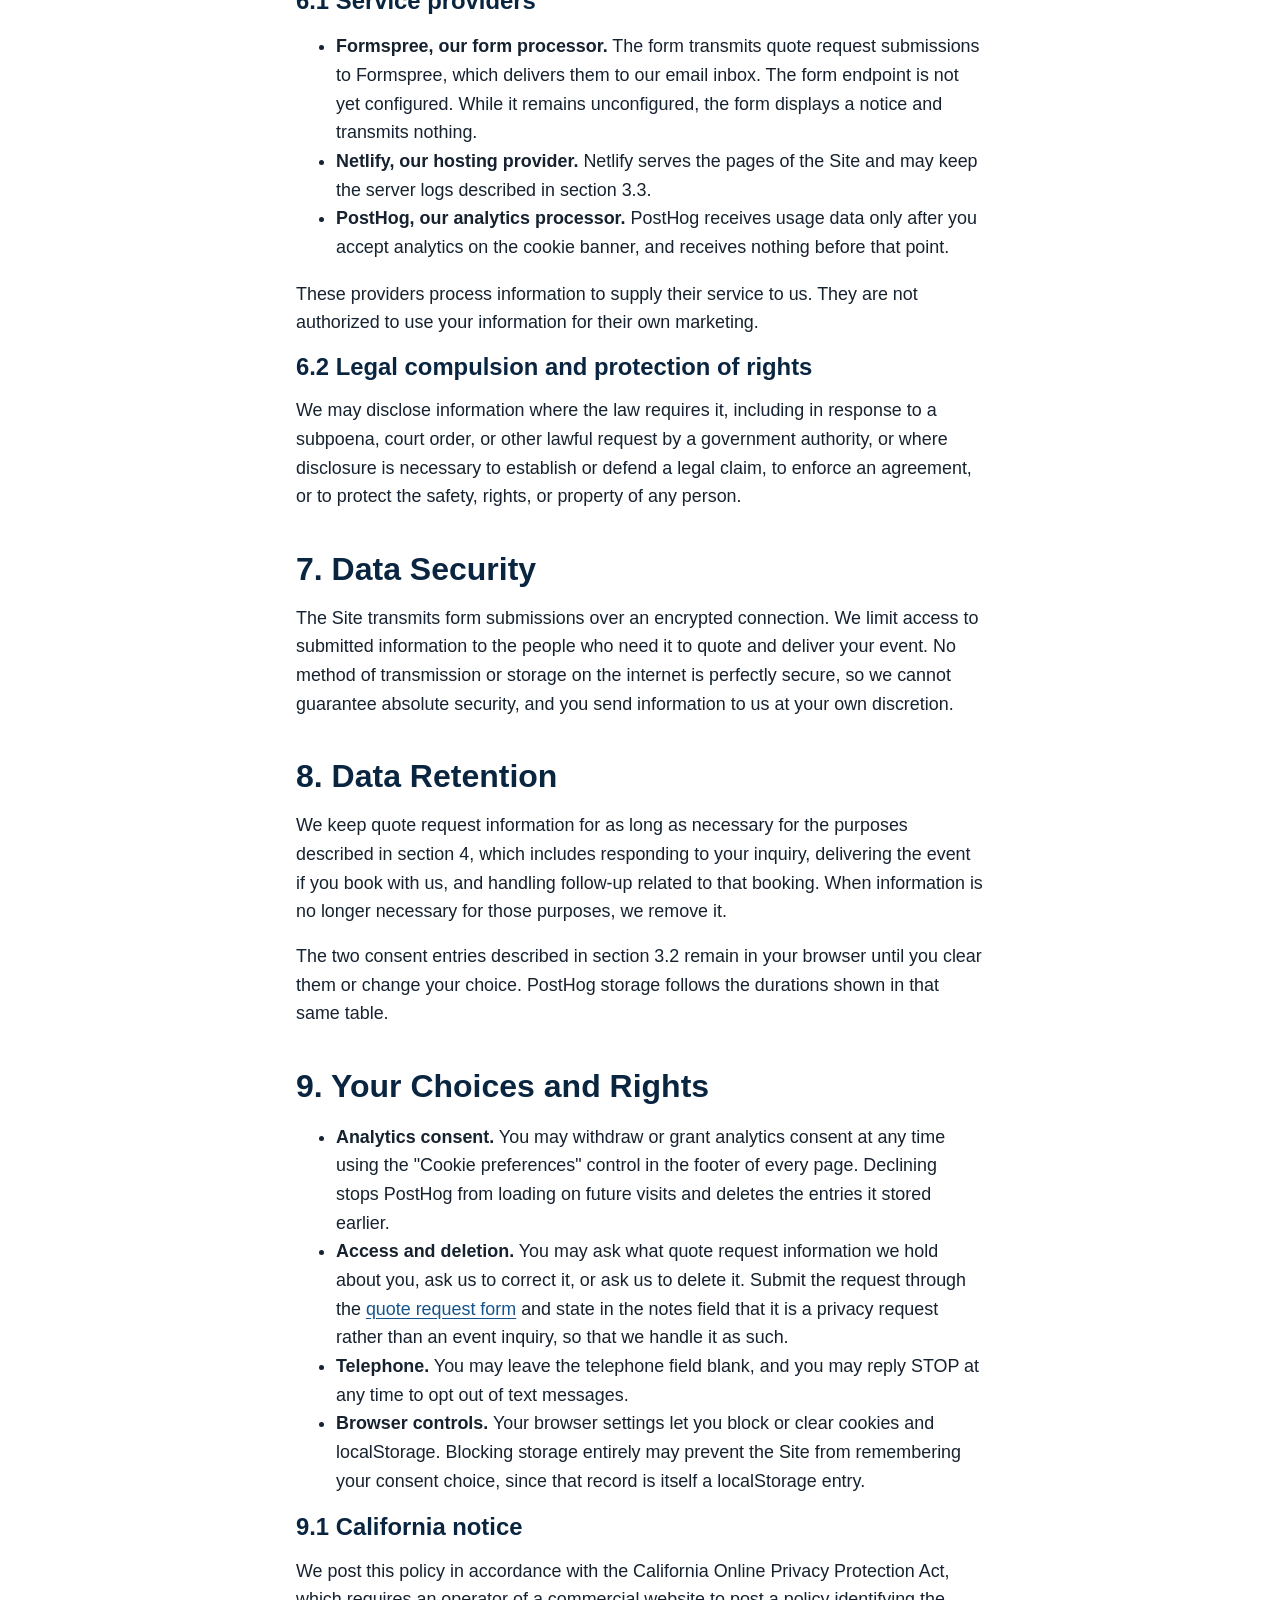
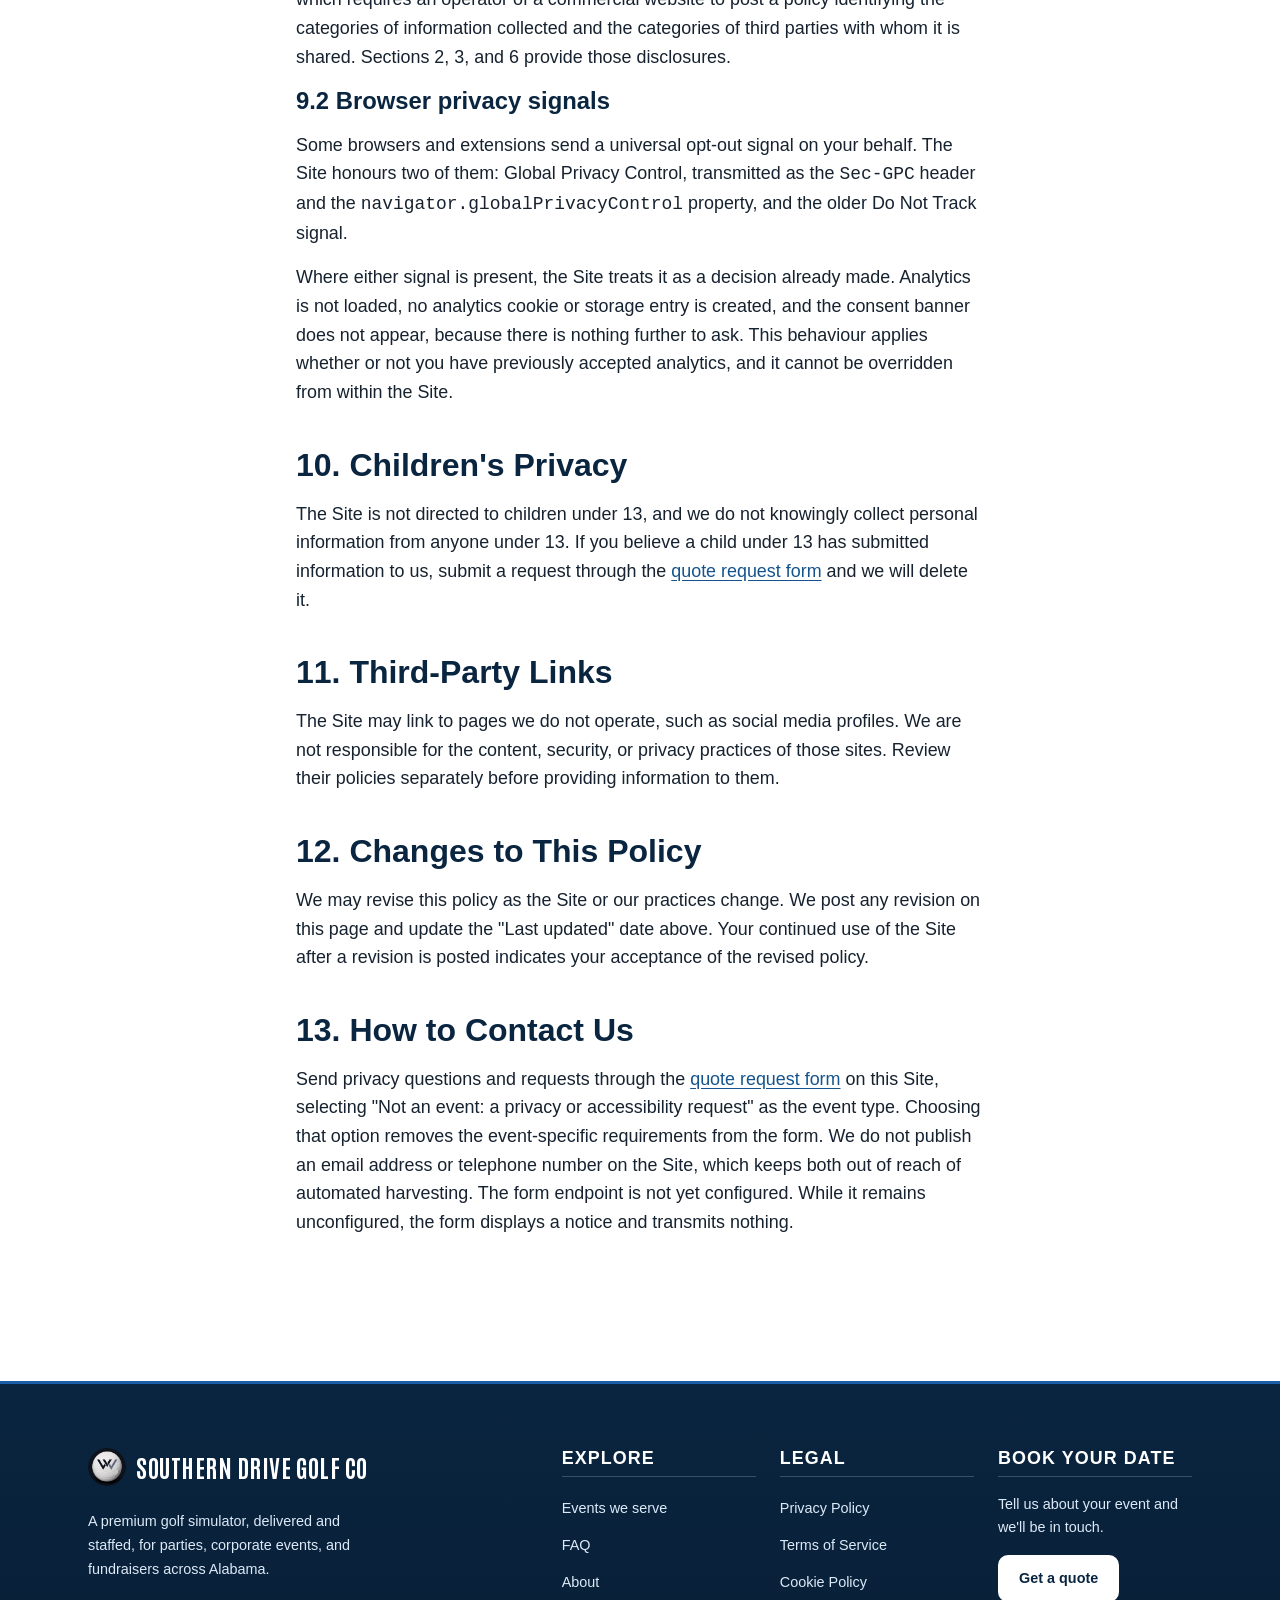
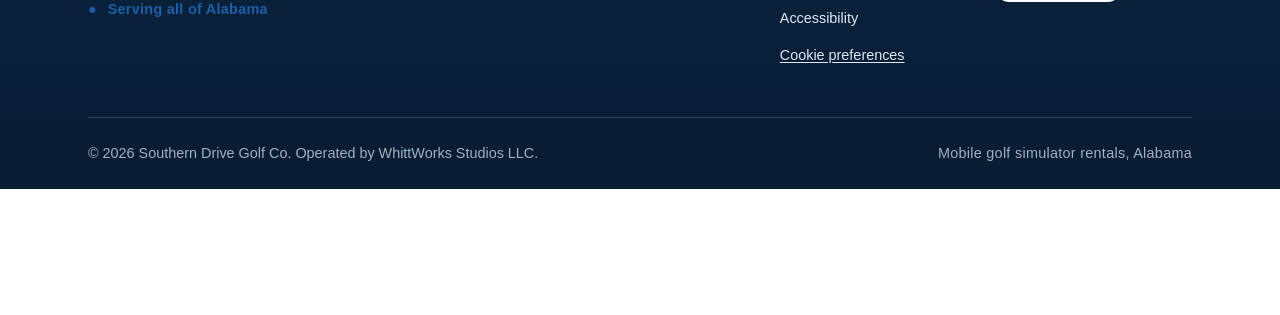
<file: site/privacy.html>
<!doctype html>
<html lang="en">
<head>
  <meta charset="utf-8">
  <meta name="viewport" content="width=device-width, initial-scale=1">
  <meta name="robots" content="noindex">

  <title>Privacy Policy | Southern Drive Golf Co</title>
  <meta name="description" content="How Southern Drive Golf Co collects, uses, and protects information from quote requests and site analytics. Plain-English privacy policy.">
  <link rel="canonical" href="https://southerndrivegolf.com/privacy.html">

  <meta property="og:type" content="website">
  <meta property="og:url" content="https://southerndrivegolf.com/privacy.html">
  <meta property="og:title" content="Privacy Policy | Southern Drive Golf Co">
  <meta property="og:description" content="How Southern Drive Golf Co collects, uses, and protects information from quote requests and site analytics. Plain-English privacy policy.">
  <meta property="og:image" content="https://southerndrivegolf.com/assets/img/og-image.jpg">
  <meta property="og:image:alt" content="A golfer swings inside a lit inflatable golf simulator at an evening event">
  <meta name="twitter:card" content="summary_large_image">

  <link rel="icon" href="favicon.ico" sizes="any">
  <link rel="icon" href="favicon-32.png" sizes="32x32" type="image/png">
  <link rel="apple-touch-icon" href="apple-touch-icon.png">
  <meta name="theme-color" content="#0A2540">

  <link rel="stylesheet" href="css/styles.css">
</head>

<body>
  <a class="skip-link" href="#main">Skip to content</a>

  <header class="site-header">
    <details class="nav-menu" id="navMenu">
      <summary class="nav-toggle">
        <span class="nav-toggle-bars" aria-hidden="true"></span>
        <span class="visually-hidden">Menu</span>
      </summary>
      <nav class="nav-panel" aria-label="Main">
        <a href="index.html" data-copy="site.a-home">Home</a>
        <a href="events.html" data-copy="site.a-events">Events</a>
        <a href="faq.html" data-copy="site.a-faq">FAQ</a>
        <a href="about.html" data-copy="site.a-about">About</a>
        <a href="quote.html" data-copy="site.a-get-a-quote">Get a Quote</a>
      </nav>
    </details>
  </header>

  <main id="main" tabindex="-1">
    <section class="section">
      <div class="wrap legal-body">
        <a class="brand-lockup page-masthead" href="index.html">
          <img src="assets/img/logo.png" alt="" width="34" height="34" class="brand-mark" decoding="async">
          <span>Southern Drive Golf Co</span>
        </a>
        <h1>Privacy Policy</h1>
        <p><strong>Effective date:</strong> 13 August 2026</p>
        <p><strong>Last updated:</strong> 13 August 2026</p>

        <h2>1. Scope and Application</h2>
        <p>Southern Drive Golf Co ("we", "us", "our") is a trade name of WhittWorks Studios LLC. We rent a mobile golf simulator for events throughout the State of Alabama, including corporate functions, private parties, fundraisers, weddings, festivals, and school events. We transport the equipment to the venue you choose, set it up, staff it with an attendant, and remove it after the event. We do not operate a fixed venue.</p>
        <p>This Privacy Policy governs this website (the "Site") and the information you ("you", "your") submit through it. It does not govern any website we do not operate, and it does not govern information you give us in person, by mail, or through a signed event agreement, except to the extent that information originated in a quote request submitted through the Site.</p>
        <p>We operate in the United States and serve events in Alabama. We do not direct the Site to visitors outside the United States. If you do not agree with this policy, please do not use the Site or submit a quote request.</p>

        <h2>2. Information You Provide to Us</h2>
        <p>The Site has one form: the quote request form. It is the only place on the Site where you can send us information. The Site has no user accounts, no logins, no passwords, and no payment processing, so we neither request nor receive credentials or card details through the Site.</p>
        <p>The quote request form collects the following:</p>

        <div class="table-scroll">
          <table>
            <thead>
              <tr>
                <th scope="col">Field</th>
                <th scope="col">Required</th>
                <th scope="col">Why we ask</th>
              </tr>
            </thead>
            <tbody>
              <tr>
                <td>Name</td>
                <td>Required</td>
                <td>To address our reply and identify the request</td>
              </tr>
              <tr>
                <td>Email address</td>
                <td>Required</td>
                <td>To send availability, pricing, and follow-up questions</td>
              </tr>
              <tr>
                <td>Telephone number</td>
                <td>Optional</td>
                <td>To call or text you about the booking, subject to section 5 below</td>
              </tr>
              <tr>
                <td>Event date</td>
                <td>Required</td>
                <td>To check availability for that date</td>
              </tr>
              <tr>
                <td>Event type</td>
                <td>Required</td>
                <td>To match the setup and staffing to the occasion</td>
              </tr>
              <tr>
                <td>Event city or town</td>
                <td>Required</td>
                <td>To determine travel and service coverage within Alabama</td>
              </tr>
              <tr>
                <td>Standard power outlet within 100 feet</td>
                <td>Optional</td>
                <td>To plan power for the simulator at the venue</td>
              </tr>
              <tr>
                <td>Approximate guest count</td>
                <td>Optional</td>
                <td>To estimate run time, staffing, and pricing</td>
              </tr>
              <tr>
                <td>Notes</td>
                <td>Optional</td>
                <td>Free text for anything else you want us to know</td>
              </tr>
            </tbody>
          </table>
        </div>

        <p>The form also contains one hidden anti-spam field, commonly called a honeypot. Visitors do not see it and are not asked to complete it. It exists to identify automated submissions, and it collects no information about you.</p>
        <p>Please do not send sensitive personal information through the notes field. We do not need it, and we do not ask for it.</p>

        <h2>3. Information Collected Automatically</h2>

        <h3>3.1 Analytics, and only with your consent</h3>
        <p>We use PostHog (US Cloud) for product analytics. PostHog is strictly consent-gated on this Site. The PostHog script is not requested, not loaded, and not executed until you click "Accept analytics" on the cookie banner. Until you do, the Site makes no contact with PostHog, sets no analytics cookie, and writes no analytics storage entry. If you decline the banner, or ignore it entirely, PostHog never loads and stores nothing. If you accept and later decline, PostHog stops capturing and the Site deletes PostHog's stored entries from your browser.</p>
        <p>When you have accepted, PostHog records how visitors use the Site: pages viewed, navigation between pages, and interactions such as submitting the quote request form. It stores an identifier that distinguishes one browser from another. We do not run session recording, we do not run advertising or retargeting trackers, and we permit no third-party marketing pixels on the Site.</p>

        <h3>3.2 Storage set in your browser</h3>
        <p>The Site itself writes two localStorage entries, and only after you answer the cookie banner. If you never answer it, the Site stores nothing. The table below lists everything the Site and PostHog store. Our <a href="cookies.html">Cookie Policy</a> covers the same ground in more detail.</p>

        <div class="table-scroll">
          <table>
            <thead>
              <tr>
                <th scope="col">Name</th>
                <th scope="col">Type</th>
                <th scope="col">Set by</th>
                <th scope="col">Purpose</th>
                <th scope="col">Duration</th>
              </tr>
            </thead>
            <tbody>
              <tr>
                <td>sdg-consent</td>
                <td>localStorage</td>
                <td>This Site, after you choose</td>
                <td>Records whether you accepted or declined analytics</td>
                <td>Until you clear it or change your choice</td>
              </tr>
              <tr>
                <td>sdg-consent-at</td>
                <td>localStorage</td>
                <td>This Site, after you choose</td>
                <td>Records the date and time of that choice, in ISO format</td>
                <td>Until you clear it or change your choice</td>
              </tr>
              <tr>
                <td>ph_&lt;project_api_key&gt;_posthog</td>
                <td>Cookie</td>
                <td>PostHog, only after you accept</td>
                <td>Holds a distinct ID and a session ID so repeat visits can be recognized</td>
                <td>365 days</td>
              </tr>
              <tr>
                <td>ph_&lt;project_api_key&gt;_posthog</td>
                <td>localStorage</td>
                <td>PostHog, only after you accept</td>
                <td>Holds feature flag state and analytics configuration</td>
                <td>Until you clear it or decline analytics, which deletes these entries</td>
              </tr>
            </tbody>
          </table>
        </div>

        <h3>3.3 Hosting logs</h3>
        <p>Netlify, our hosting provider, serves these pages and may keep standard server logs as part of delivering and securing the Site. Such logs typically record information including without limitation the requesting IP address, the time of the request, the page requested, and the browser user agent. These logs are a function of web hosting rather than of anything we have configured for marketing, and we do not use them to build profiles of visitors.</p>

        <h2>4. Purposes of Processing</h2>
        <p>We process the information described above for the following purposes:</p>
        <ul>
          <li>To respond to your quote request and answer questions about it.</li>
          <li>To check availability for your date and prepare pricing for your event.</li>
          <li>To coordinate and deliver the event if you proceed, including scheduling, travel, load-in, power and space planning, and on-site staffing.</li>
          <li>To keep a record of the booking and handle any follow-up related to it.</li>
          <li>To understand how the Site is used and improve it, using analytics collected only with your consent.</li>
          <li>To detect and reduce automated spam submissions.</li>
        </ul>
        <p>A submitted quote request is a request, not a confirmed booking. We hold a date by signed agreement and deposit, both handled during the quote process, with the balance due closer to the event date. Information you provide in a quote request supports that process to the extent that you choose to continue with it.</p>

        <h2>5. Telephone Contact and SMS</h2>
        <p>The telephone number field is optional. Consent to be called or texted is not required to request a quote, and leaving the field blank has no effect on whether we respond or on the price we quote. If you do not provide a number, we reply by email.</p>
        <p>By providing your telephone number, you agree that Southern Drive Golf Co may call or text you about your event booking and coordination. Message and data rates may apply. You may reply STOP at any time to opt out of text messages.</p>
        <p>Contact by telephone or text relates to that specific booking only. We do not send marketing text messages, and we do not add your number to a promotional list.</p>

        <h2>6. Disclosure to Third Parties</h2>
        <p>We do not sell, rent, or trade your personal information. We disclose it only as described in this section.</p>

        <h3>6.1 Service providers</h3>
        <ul>
          <li><strong>Formspree, our form processor.</strong> The form transmits quote request submissions to Formspree, which delivers them to our email inbox. The form endpoint is not yet configured. While it remains unconfigured, the form displays a notice and transmits nothing.</li>
          <li><strong>Netlify, our hosting provider.</strong> Netlify serves the pages of the Site and may keep the server logs described in section 3.3.</li>
          <li><strong>PostHog, our analytics processor.</strong> PostHog receives usage data only after you accept analytics on the cookie banner, and receives nothing before that point.</li>
        </ul>
        <p>These providers process information to supply their service to us. They are not authorized to use your information for their own marketing.</p>

        <h3>6.2 Legal compulsion and protection of rights</h3>
        <p>We may disclose information where the law requires it, including in response to a subpoena, court order, or other lawful request by a government authority, or where disclosure is necessary to establish or defend a legal claim, to enforce an agreement, or to protect the safety, rights, or property of any person.</p>

        <h2>7. Data Security</h2>
        <p>The Site transmits form submissions over an encrypted connection. We limit access to submitted information to the people who need it to quote and deliver your event. No method of transmission or storage on the internet is perfectly secure, so we cannot guarantee absolute security, and you send information to us at your own discretion.</p>

        <h2>8. Data Retention</h2>
        <p>We keep quote request information for as long as necessary for the purposes described in section 4, which includes responding to your inquiry, delivering the event if you book with us, and handling follow-up related to that booking. When information is no longer necessary for those purposes, we remove it.</p>
        <p>The two consent entries described in section 3.2 remain in your browser until you clear them or change your choice. PostHog storage follows the durations shown in that same table.</p>

        <h2>9. Your Choices and Rights</h2>
        <ul>
          <li><strong>Analytics consent.</strong> You may withdraw or grant analytics consent at any time using the "Cookie preferences" control in the footer of every page. Declining stops PostHog from loading on future visits and deletes the entries it stored earlier.</li>
          <li><strong>Access and deletion.</strong> You may ask what quote request information we hold about you, ask us to correct it, or ask us to delete it. Submit the request through the <a href="quote.html">quote request form</a> and state in the notes field that it is a privacy request rather than an event inquiry, so that we handle it as such.</li>
          <li><strong>Telephone.</strong> You may leave the telephone field blank, and you may reply STOP at any time to opt out of text messages.</li>
          <li><strong>Browser controls.</strong> Your browser settings let you block or clear cookies and localStorage. Blocking storage entirely may prevent the Site from remembering your consent choice, since that record is itself a localStorage entry.</li>
        </ul>

        <h3>9.1 California notice</h3>
        <p>We post this policy in accordance with the California Online Privacy Protection Act, which requires an operator of a commercial website to post a policy identifying the categories of information collected and the categories of third parties with whom it is shared. Sections 2, 3, and 6 provide those disclosures.</p>

        <h3>9.2 Browser privacy signals</h3>
        <p>Some browsers and extensions send a universal opt-out signal on your behalf. The Site honours two of them: Global Privacy Control, transmitted as the <code>Sec-GPC</code> header and the <code>navigator.globalPrivacyControl</code> property, and the older Do Not Track signal.</p>
        <p>Where either signal is present, the Site treats it as a decision already made. Analytics is not loaded, no analytics cookie or storage entry is created, and the consent banner does not appear, because there is nothing further to ask. This behaviour applies whether or not you have previously accepted analytics, and it cannot be overridden from within the Site.</p>

        <h2>10. Children's Privacy</h2>
        <p>The Site is not directed to children under 13, and we do not knowingly collect personal information from anyone under 13. If you believe a child under 13 has submitted information to us, submit a request through the <a href="quote.html">quote request form</a> and we will delete it.</p>

        <h2>11. Third-Party Links</h2>
        <p>The Site may link to pages we do not operate, such as social media profiles. We are not responsible for the content, security, or privacy practices of those sites. Review their policies separately before providing information to them.</p>

        <h2>12. Changes to This Policy</h2>
        <p>We may revise this policy as the Site or our practices change. We post any revision on this page and update the "Last updated" date above. Your continued use of the Site after a revision is posted indicates your acceptance of the revised policy.</p>

        <h2>13. How to Contact Us</h2>
        <p>Send privacy questions and requests through the <a href="quote.html">quote request form</a> on this Site, selecting "Not an event: a privacy or accessibility request" as the event type. Choosing that option removes the event-specific requirements from the form. We do not publish an email address or telephone number on the Site, which keeps both out of reach of automated harvesting. The form endpoint is not yet configured. While it remains unconfigured, the form displays a notice and transmits nothing.</p>
      </div>
    </section>
  </main>

  <footer class="site-footer">
    <div class="wrap">
      <div class="foot-top">
        <div class="foot-brand">
          <a class="foot-logo" href="index.html">
            <img src="assets/img/logo.png" alt="" width="38" height="38" class="brand-mark" loading="lazy" decoding="async">
            <span>Southern Drive Golf Co</span>
          </a>
          <p class="foot-blurb" data-copy="site.p-a-premium-golf-simulator-delivered-and">A premium golf simulator, delivered and staffed, for parties, corporate events, and fundraisers across Alabama.</p>
          <p class="foot-area"><span aria-hidden="true" data-copy="site.span-text">&#9679;</span> <span data-copy="site.span-serving-all-of-alabama">Serving all of Alabama</span></p>
        </div>

        <nav class="foot-nav" aria-label="Footer">
          <div class="foot-col">
            <h2 data-copy="site.h2-explore">Explore</h2>
            <ul>
              <li><a href="events.html" data-copy="site.a-events-we-serve">Events we serve</a></li>
              <li><a href="faq.html" data-copy="site.a-faq">FAQ</a></li>
              <li><a href="about.html" data-copy="site.a-about">About</a></li>
            </ul>
          </div>
          <div class="foot-col">
            <h2 data-copy="site.h2-legal">Legal</h2>
            <ul>
              <li><a href="privacy.html" data-copy="site.a-privacy-policy">Privacy Policy</a></li>
              <li><a href="terms.html" data-copy="site.a-terms-of-service">Terms of Service</a></li>
              <li><a href="cookies.html" data-copy="site.a-cookie-policy">Cookie Policy</a></li>
              <li><a href="accessibility.html" data-copy="site.a-accessibility">Accessibility</a></li>
              <li><button type="button" class="linklike" id="cookiePrefs" data-copy="site.button-cookie-preferences">Cookie preferences</button></li>
            </ul>
          </div>
          <div class="foot-col foot-cta">
            <h2 data-copy="site.h2-book-your-date">Book your date</h2>
            <p data-copy="site.p-tell-us-about-your-event-and">Tell us about your event and we'll be in touch.</p>
            <a class="btn btn-primary" href="quote.html" data-copy="site.a-get-a-quote-2">Get a quote</a>
          </div>
        </nav>
      </div>

      <div class="foot-bottom">
        <p class="foot-legal">&copy; <span id="footYear" data-copy="site.span-2026">2026</span> Southern Drive Golf Co. Operated by WhittWorks Studios LLC.</p>
        <p class="foot-built" data-copy="site.p-mobile-golf-simulator-rentals-alabama">Mobile golf simulator rentals, Alabama</p>
      </div>
    </div>
  </footer>

  <div class="consent-banner is-hidden" id="consentBanner" role="region" aria-label="Cookie consent">
    <div class="wrap">
      <p>We use one optional analytics tool (PostHog) to understand how visitors use this site. It sets cookies only if you accept. See the <a href="cookies.html" data-copy="site.a-cookie-policy">Cookie Policy</a>.</p>
      <div class="consent-actions">
        <button type="button" class="btn btn-primary" id="consentAccept" data-copy="site.button-accept-analytics">Accept analytics</button>
        <button type="button" class="btn btn-secondary" id="consentDecline" data-copy="site.button-decline">Decline</button>
      </div>
    </div>
  </div>

  <script src="js/config.js"></script>
  <script src="js/analytics.js"></script>
  <script src="js/app.js"></script>
</body>
</html>
</file>
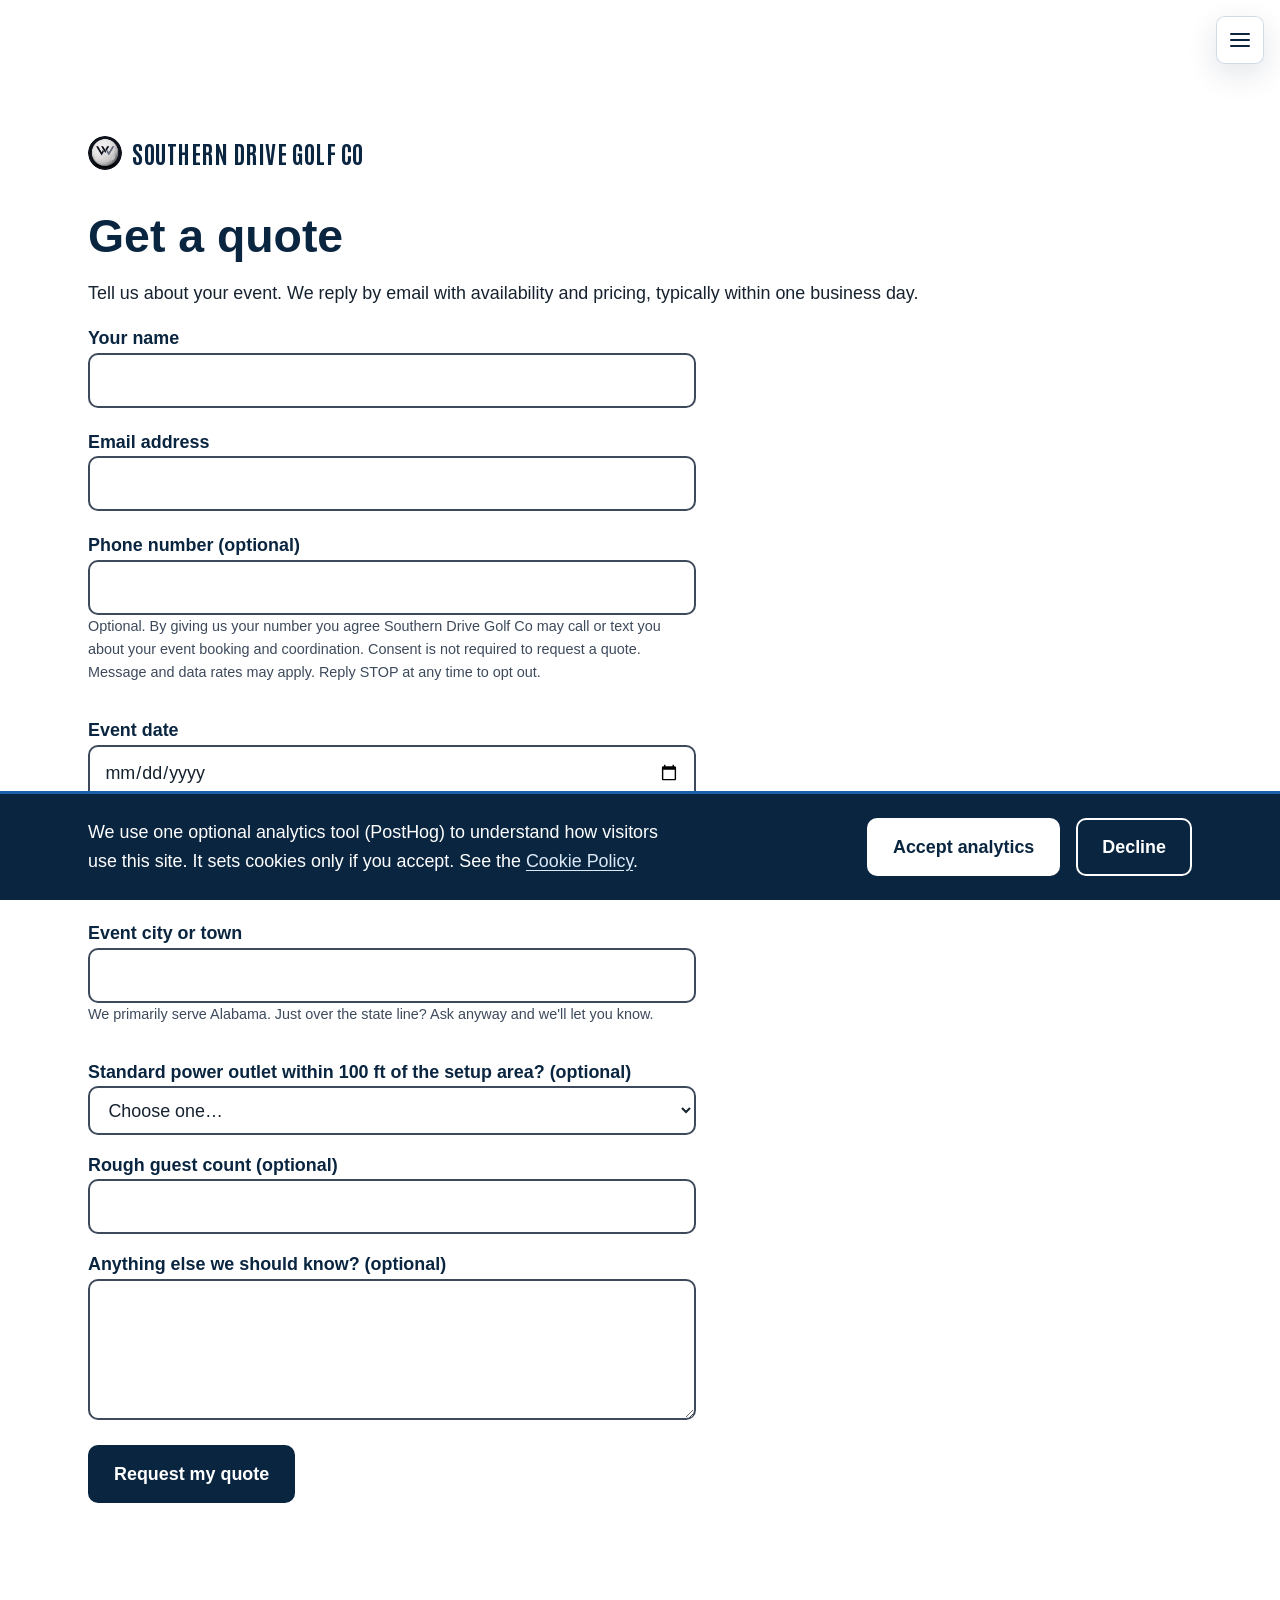
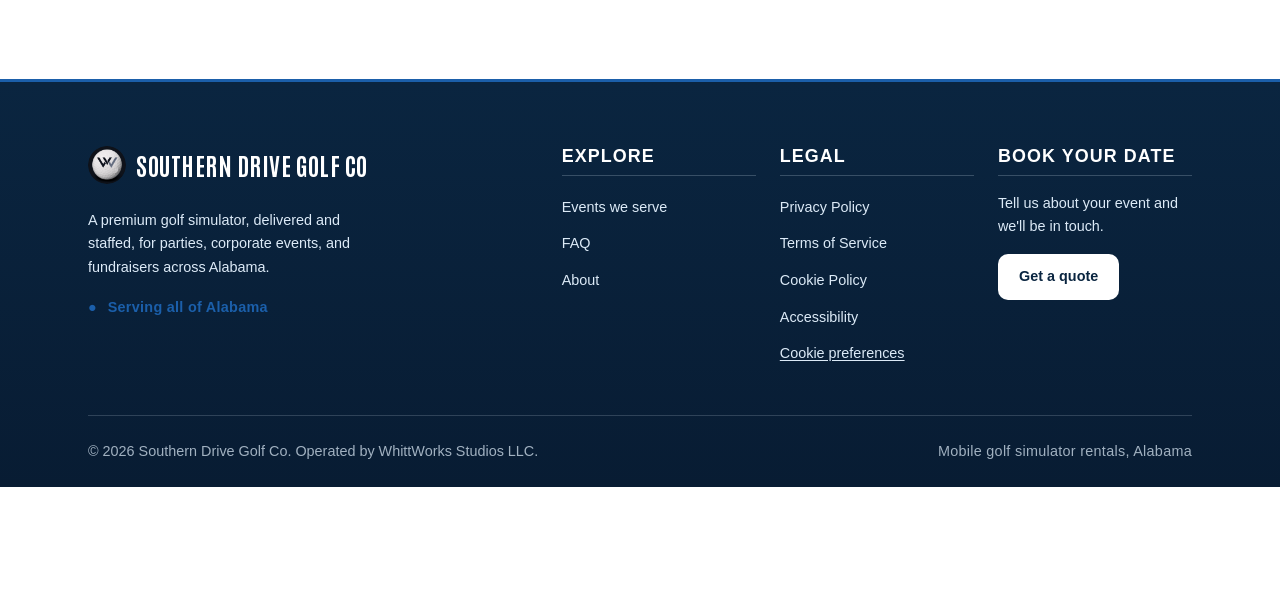
<file: site/quote.html>
<!doctype html>
<html lang="en">
<head>
  <meta charset="utf-8">
  <meta name="viewport" content="width=device-width, initial-scale=1">
  <meta name="robots" content="noindex">

  <title>Get a Quote | Southern Drive Golf Co</title>
  <meta name="description" content="Tell us about your Alabama event and we'll reply within one business day with availability and pricing for the mobile golf simulator.">
  <link rel="canonical" href="https://southerndrivegolf.com/quote.html">

  <meta property="og:type" content="website">
  <meta property="og:url" content="https://southerndrivegolf.com/quote.html">
  <meta property="og:title" content="Get a Quote | Southern Drive Golf Co">
  <meta property="og:description" content="Tell us about your Alabama event and we'll reply within one business day with availability and pricing for the mobile golf simulator.">
  <meta property="og:image" content="https://southerndrivegolf.com/assets/img/og-image.jpg">
  <meta property="og:image:alt" content="A golfer swings inside a lit inflatable golf simulator at an evening event">
  <meta name="twitter:card" content="summary_large_image">

  <link rel="icon" href="favicon.ico" sizes="any">
  <link rel="icon" href="favicon-32.png" sizes="32x32" type="image/png">
  <link rel="apple-touch-icon" href="apple-touch-icon.png">
  <meta name="theme-color" content="#0A2540">

  <link rel="stylesheet" href="css/styles.css">
</head>

<body>
  <a class="skip-link" href="#main">Skip to content</a>

  <header class="site-header">
    <details class="nav-menu" id="navMenu">
      <summary class="nav-toggle">
        <span class="nav-toggle-bars" aria-hidden="true"></span>
        <span class="visually-hidden">Menu</span>
      </summary>
      <nav class="nav-panel" aria-label="Main">
        <a href="index.html" data-copy="site.a-home">Home</a>
        <a href="events.html" data-copy="site.a-events">Events</a>
        <a href="faq.html" data-copy="site.a-faq">FAQ</a>
        <a href="about.html" data-copy="site.a-about">About</a>
        <a href="quote.html" aria-current="page" data-copy="site.a-get-a-quote">Get a Quote</a>
      </nav>
    </details>
  </header>

  <main id="main" tabindex="-1">
    <section class="section">
      <div class="wrap">
        <a class="brand-lockup page-masthead" href="index.html">
          <img src="assets/img/logo.png" alt="" width="34" height="34" class="brand-mark" decoding="async">
          <span>Southern Drive Golf Co</span>
        </a>
        <h1 data-copy="quote.h1-get-a-quote">Get a quote</h1>
        <p data-copy="quote.p-tell-us-about-your-event-we">Tell us about your event. We reply by email with availability and pricing, typically within one business day.</p>

        <form id="quoteForm" class="form-grid" method="post">
          <div>
            <label for="q-name" data-copy="quote.label-your-name">Your name</label>
            <input id="q-name" name="name" type="text" autocomplete="name" required aria-describedby="q-name-error">
            <p class="field-error" id="q-name-error" aria-live="polite"></p>
          </div>

          <div>
            <label for="q-email" data-copy="quote.label-email-address">Email address</label>
            <input id="q-email" name="email" type="email" autocomplete="email" required aria-describedby="q-email-error">
            <p class="field-error" id="q-email-error" aria-live="polite"></p>
          </div>

          <div>
            <label for="q-phone" data-copy="quote.label-phone-number-optional">Phone number (optional)</label>
            <input id="q-phone" name="phone" type="tel" autocomplete="tel" aria-describedby="phone-consent">
            <p class="fine" id="phone-consent" data-copy="quote.p-optional-by-giving-us-your-number">Optional. By giving us your number you agree Southern Drive Golf Co may call or text you about your event booking and coordination. Consent is not required to request a quote. Message and data rates may apply. Reply STOP at any time to opt out.</p>
          </div>

          <div>
            <label for="q-date" data-copy="quote.label-event-date">Event date</label>
            <input id="q-date" name="event_date" type="date" required aria-describedby="q-date-error">
            <p class="field-error" id="q-date-error" aria-live="polite"></p>
          </div>

          <div>
            <label for="q-type" data-copy="quote.label-event-type">Event type</label>
            <select id="q-type" name="event_type" required aria-describedby="q-type-error">
              <option value="" data-copy="quote.option-choose-one">Choose one…</option>
              <option value="corporate" data-copy="quote.option-corporate-or-team-event">Corporate or team event</option>
              <option value="private" data-copy="quote.option-private-party">Private party</option>
              <option value="fundraiser" data-copy="quote.option-fundraiser-or-gala">Fundraiser or gala</option>
              <option value="wedding" data-copy="quote.option-wedding-or-reception">Wedding or reception</option>
              <option value="festival" data-copy="quote.option-festival-or-community-event">Festival or community event</option>
              <option value="other" data-copy="quote.option-something-else">Something else</option>
              <option value="privacy_request" data-copy="quote.option-not-an-event-a-privacy-or">Not an event: a privacy or accessibility request</option>
            </select>
            <p class="field-error" id="q-type-error" aria-live="polite"></p>
          </div>

          <div>
            <label for="q-city" data-copy="quote.label-event-city-or-town">Event city or town</label>
            <input id="q-city" name="city" type="text" autocomplete="address-level2" required aria-describedby="q-city-note q-city-error">
            <p class="fine" id="q-city-note" data-copy="quote.p-we-primarily-serve-alabama-just-over">We primarily serve Alabama. Just over the state line? Ask anyway and we'll let you know.</p>
            <p class="field-error" id="q-city-error" aria-live="polite"></p>
          </div>

          <div>
            <label for="q-power" data-copy="quote.label-standard-power-outlet-within-100-ft">Standard power outlet within 100 ft of the setup area? (optional)</label>
            <select id="q-power" name="power_access">
              <option value="" data-copy="quote.option-choose-one">Choose one…</option>
              <option value="yes" data-copy="quote.option-yes-standard-outlet-available">Yes, standard outlet available</option>
              <option value="no" data-copy="quote.option-no-outlet-nearby">No outlet nearby</option>
              <option value="unsure" data-copy="quote.option-not-sure">Not sure</option>
            </select>
          </div>

          <div>
            <label for="q-guests" data-copy="quote.label-rough-guest-count-optional">Rough guest count (optional)</label>
            <input id="q-guests" name="guests" type="number" min="1" inputmode="numeric">
          </div>

          <div>
            <label for="q-notes" data-copy="quote.label-anything-else-we-should-know-optional">Anything else we should know? (optional)</label>
            <textarea id="q-notes" name="notes" rows="4"></textarea>
          </div>

          <input type="text" name="_honey" tabindex="-1" autocomplete="off" aria-hidden="true" class="is-hidden">

          <div>
            <button type="submit" class="btn btn-solid" data-copy="quote.button-request-my-quote">Request my quote</button>
          </div>

          <div class="form-msg" id="formMsg" role="status" aria-live="polite"></div>
        </form>
      </div>
    </section>
  </main>

  <footer class="site-footer">
    <div class="wrap">
      <div class="foot-top">
        <div class="foot-brand">
          <a class="foot-logo" href="index.html">
            <img src="assets/img/logo.png" alt="" width="38" height="38" class="brand-mark" loading="lazy" decoding="async">
            <span>Southern Drive Golf Co</span>
          </a>
          <p class="foot-blurb" data-copy="site.p-a-premium-golf-simulator-delivered-and">A premium golf simulator, delivered and staffed, for parties, corporate events, and fundraisers across Alabama.</p>
          <p class="foot-area"><span aria-hidden="true" data-copy="site.span-text">&#9679;</span> <span data-copy="site.span-serving-all-of-alabama">Serving all of Alabama</span></p>
        </div>

        <nav class="foot-nav" aria-label="Footer">
          <div class="foot-col">
            <h2 data-copy="site.h2-explore">Explore</h2>
            <ul>
              <li><a href="events.html" data-copy="site.a-events-we-serve">Events we serve</a></li>
              <li><a href="faq.html" data-copy="site.a-faq">FAQ</a></li>
              <li><a href="about.html" data-copy="site.a-about">About</a></li>
            </ul>
          </div>
          <div class="foot-col">
            <h2 data-copy="site.h2-legal">Legal</h2>
            <ul>
              <li><a href="privacy.html" data-copy="site.a-privacy-policy">Privacy Policy</a></li>
              <li><a href="terms.html" data-copy="site.a-terms-of-service">Terms of Service</a></li>
              <li><a href="cookies.html" data-copy="site.a-cookie-policy">Cookie Policy</a></li>
              <li><a href="accessibility.html" data-copy="site.a-accessibility">Accessibility</a></li>
              <li><button type="button" class="linklike" id="cookiePrefs" data-copy="site.button-cookie-preferences">Cookie preferences</button></li>
            </ul>
          </div>
          <div class="foot-col foot-cta">
            <h2 data-copy="site.h2-book-your-date">Book your date</h2>
            <p data-copy="site.p-tell-us-about-your-event-and">Tell us about your event and we'll be in touch.</p>
            <a class="btn btn-primary" href="quote.html" data-copy="site.a-get-a-quote-2">Get a quote</a>
          </div>
        </nav>
      </div>

      <div class="foot-bottom">
        <p class="foot-legal">&copy; <span id="footYear" data-copy="site.span-2026">2026</span> Southern Drive Golf Co. Operated by WhittWorks Studios LLC.</p>
        <p class="foot-built" data-copy="site.p-mobile-golf-simulator-rentals-alabama">Mobile golf simulator rentals, Alabama</p>
      </div>
    </div>
  </footer>

  <div class="consent-banner is-hidden" id="consentBanner" role="region" aria-label="Cookie consent">
    <div class="wrap">
      <p>We use one optional analytics tool (PostHog) to understand how visitors use this site. It sets cookies only if you accept. See the <a href="cookies.html" data-copy="site.a-cookie-policy">Cookie Policy</a>.</p>
      <div class="consent-actions">
        <button type="button" class="btn btn-primary" id="consentAccept" data-copy="site.button-accept-analytics">Accept analytics</button>
        <button type="button" class="btn btn-secondary" id="consentDecline" data-copy="site.button-decline">Decline</button>
      </div>
    </div>
  </div>

  <script src="js/config.js"></script>
  <script src="js/analytics.js"></script>
  <script src="js/app.js"></script>
</body>
</html>
</file>
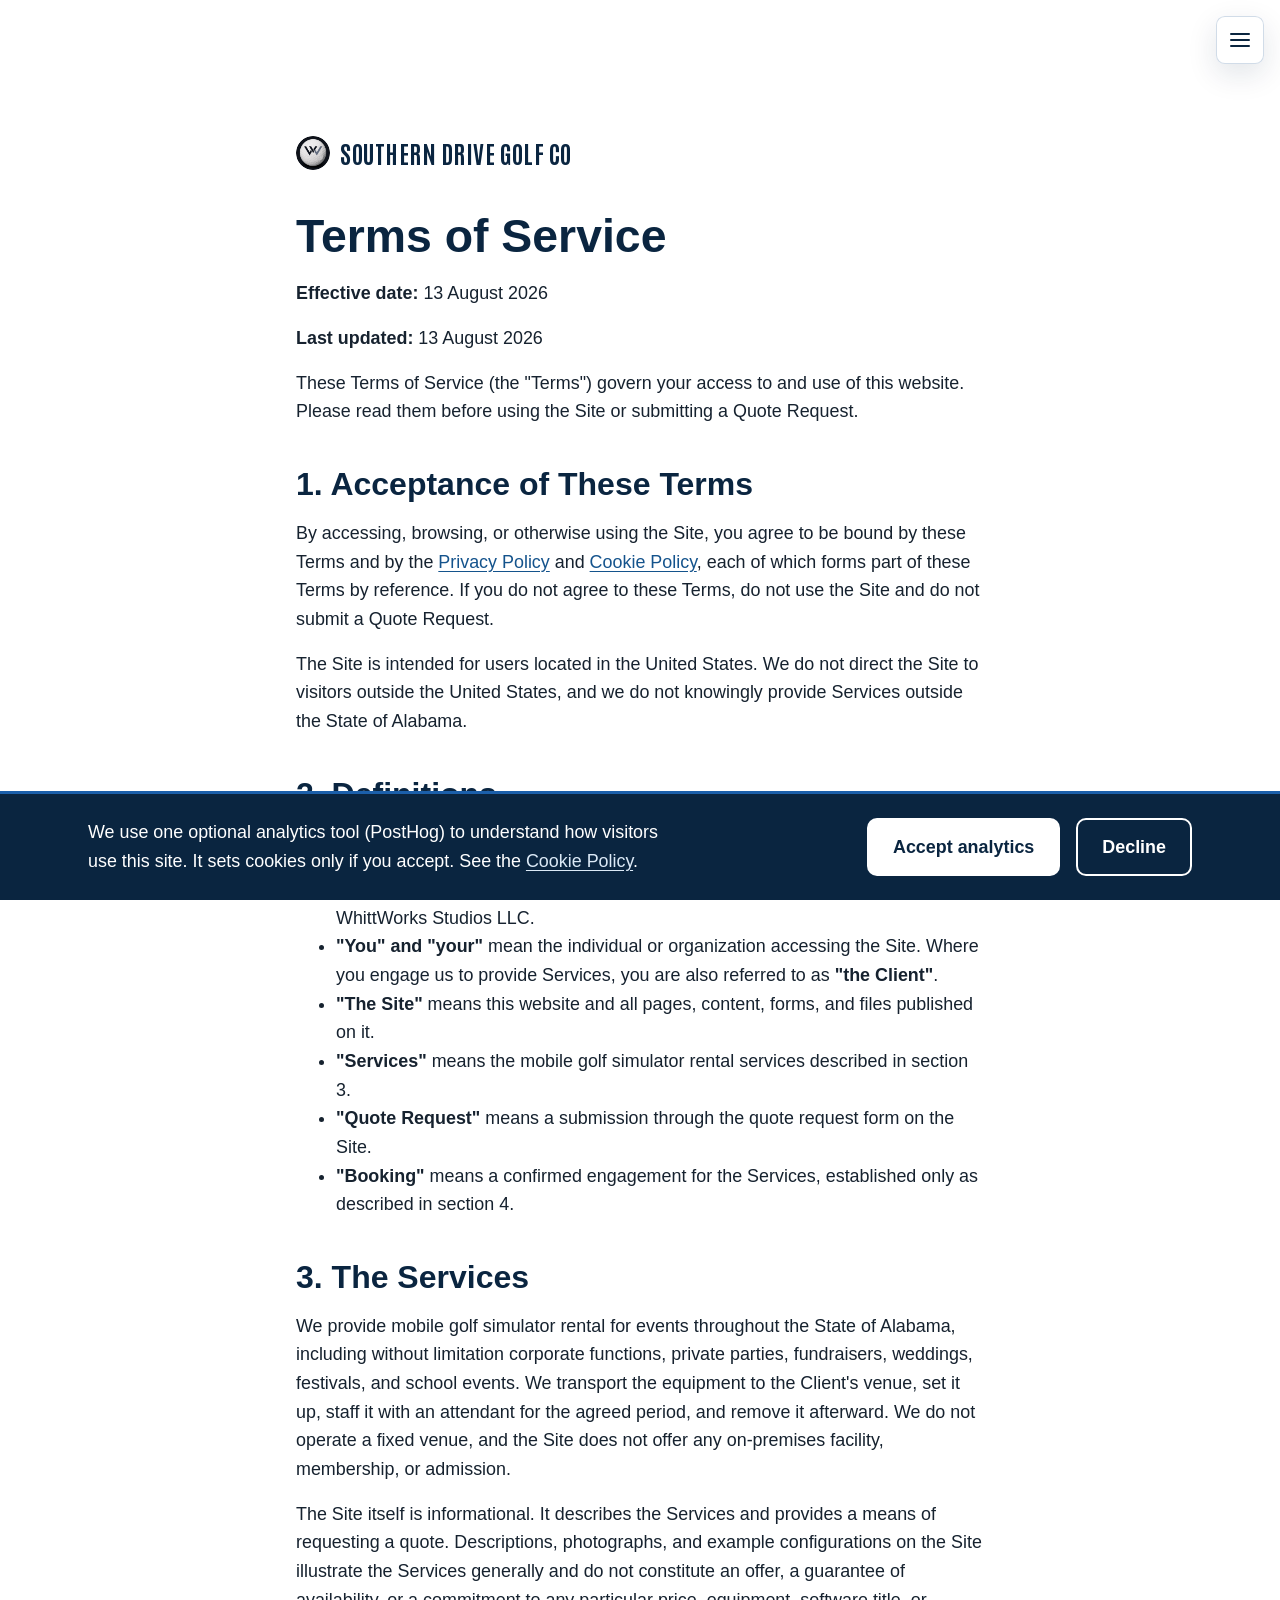
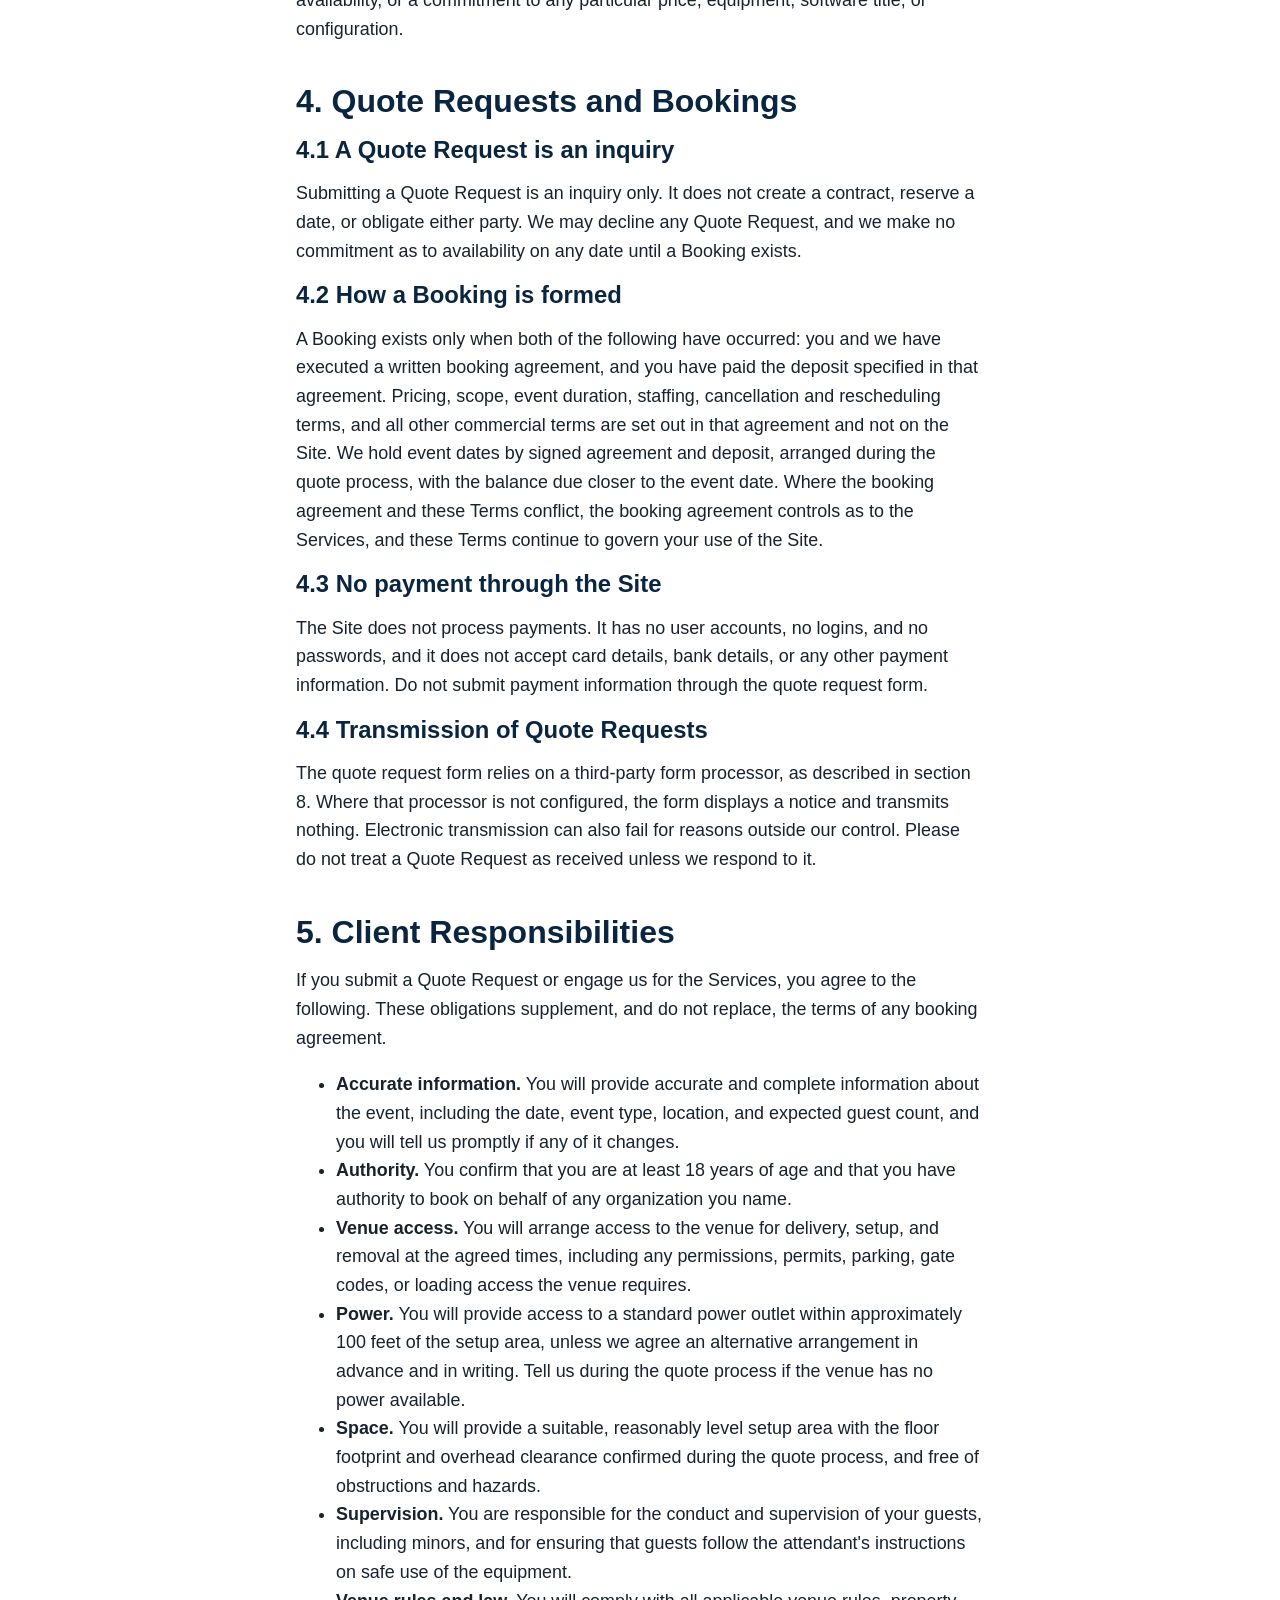
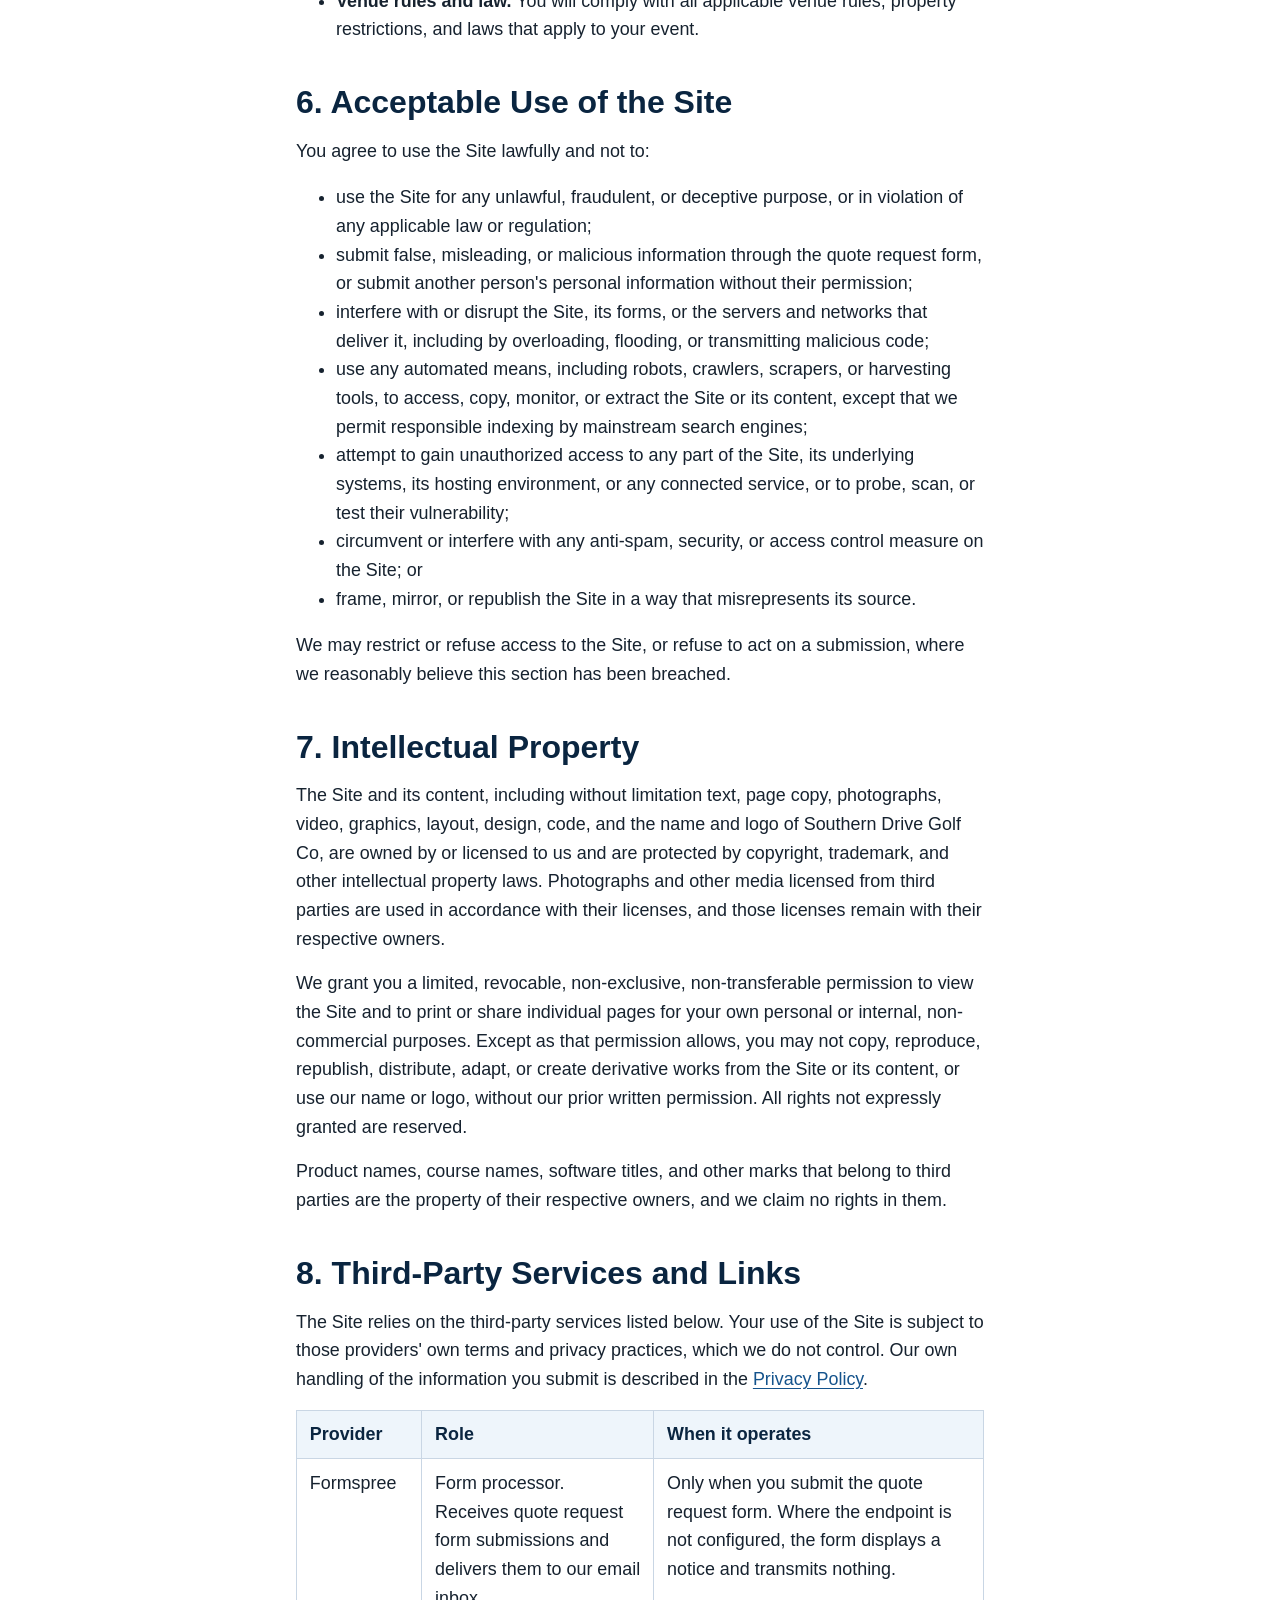
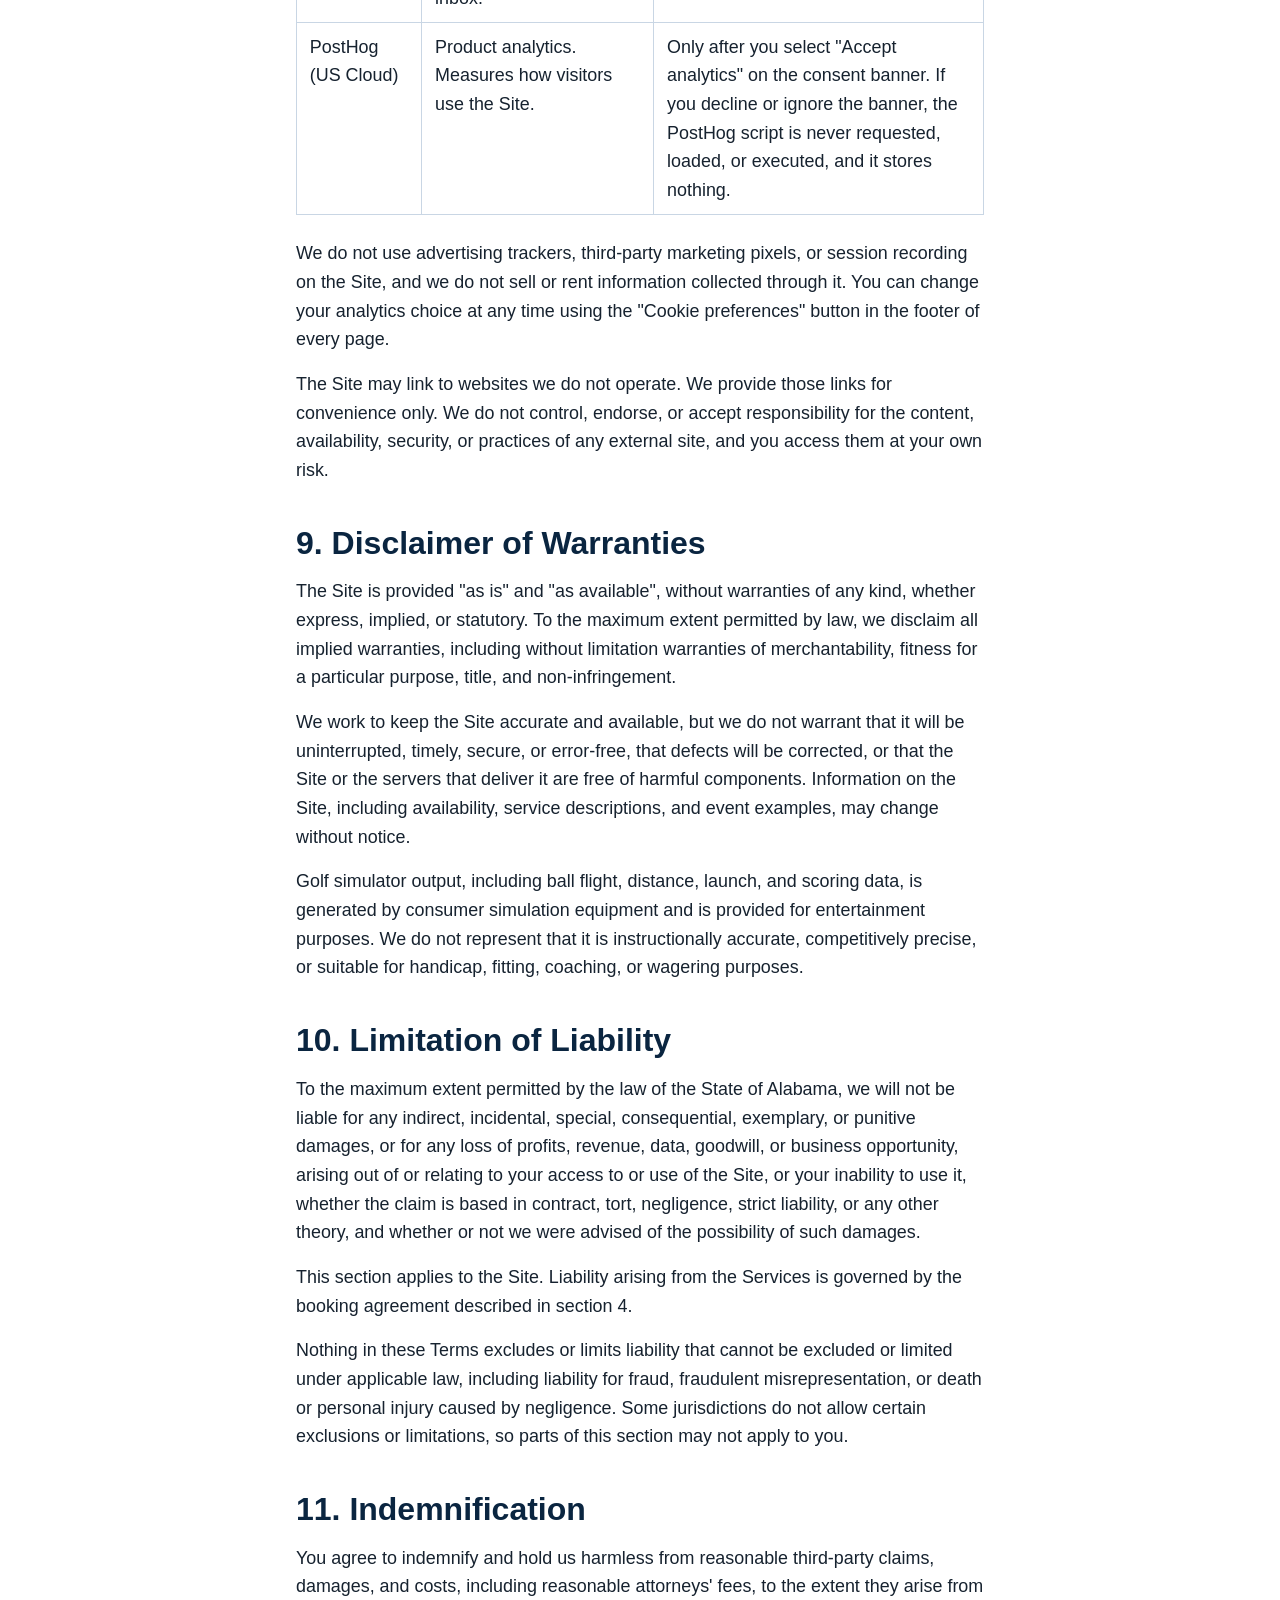
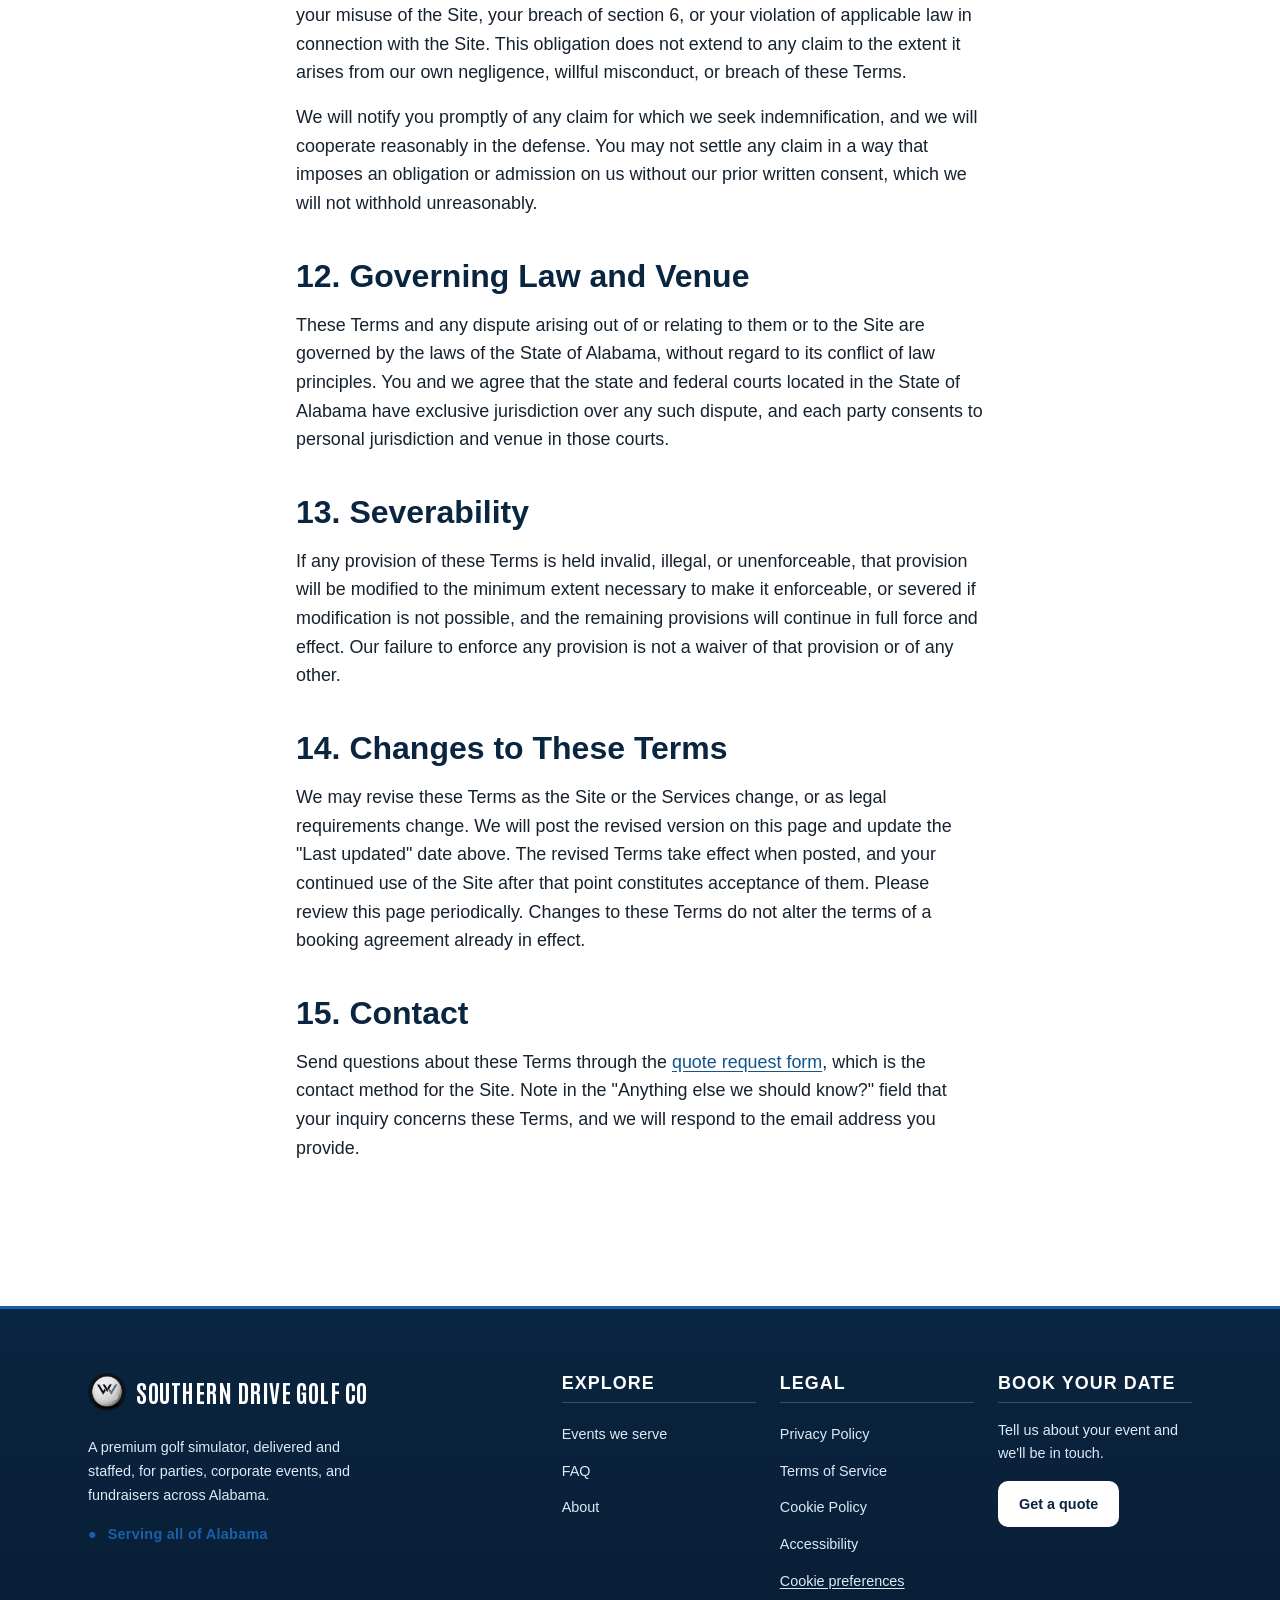
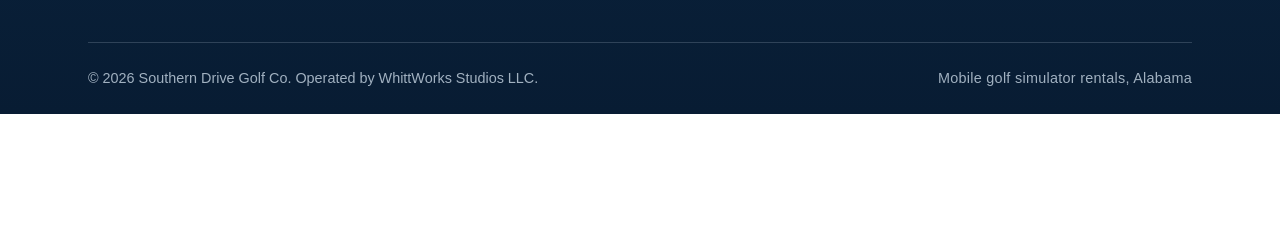
<file: site/terms.html>
<!doctype html>
<html lang="en">
<head>
  <meta charset="utf-8">
  <meta name="viewport" content="width=device-width, initial-scale=1">
  <meta name="robots" content="noindex">

  <title>Terms of Service | Southern Drive Golf Co</title>
  <meta name="description" content="The terms that govern use of this website and booking of our mobile golf simulator services in Alabama.">
  <link rel="canonical" href="https://southerndrivegolf.com/terms.html">

  <meta property="og:type" content="website">
  <meta property="og:url" content="https://southerndrivegolf.com/terms.html">
  <meta property="og:title" content="Terms of Service | Southern Drive Golf Co">
  <meta property="og:description" content="The terms that govern use of this website and booking of our mobile golf simulator services in Alabama.">
  <meta property="og:image" content="https://southerndrivegolf.com/assets/img/og-image.jpg">
  <meta property="og:image:alt" content="A golfer swings inside a lit inflatable golf simulator at an evening event">
  <meta name="twitter:card" content="summary_large_image">

  <link rel="icon" href="favicon.ico" sizes="any">
  <link rel="icon" href="favicon-32.png" sizes="32x32" type="image/png">
  <link rel="apple-touch-icon" href="apple-touch-icon.png">
  <meta name="theme-color" content="#0A2540">

  <link rel="stylesheet" href="css/styles.css">
</head>

<body>
  <a class="skip-link" href="#main">Skip to content</a>

  <header class="site-header">
    <details class="nav-menu" id="navMenu">
      <summary class="nav-toggle">
        <span class="nav-toggle-bars" aria-hidden="true"></span>
        <span class="visually-hidden">Menu</span>
      </summary>
      <nav class="nav-panel" aria-label="Main">
        <a href="index.html" data-copy="site.a-home">Home</a>
        <a href="events.html" data-copy="site.a-events">Events</a>
        <a href="faq.html" data-copy="site.a-faq">FAQ</a>
        <a href="about.html" data-copy="site.a-about">About</a>
        <a href="quote.html" data-copy="site.a-get-a-quote">Get a Quote</a>
      </nav>
    </details>
  </header>

  <main id="main" tabindex="-1">
    <section class="section">
      <div class="wrap legal-body">
        <a class="brand-lockup page-masthead" href="index.html">
          <img src="assets/img/logo.png" alt="" width="34" height="34" class="brand-mark" decoding="async">
          <span>Southern Drive Golf Co</span>
        </a>
        <h1>Terms of Service</h1>
        <p><strong>Effective date:</strong> 13 August 2026</p>
        <p><strong>Last updated:</strong> 13 August 2026</p>

        <p>These Terms of Service (the "Terms") govern your access to and use of this website. Please read them before using the Site or submitting a Quote Request.</p>

        <h2>1. Acceptance of These Terms</h2>
        <p>By accessing, browsing, or otherwise using the Site, you agree to be bound by these Terms and by the <a href="privacy.html">Privacy Policy</a> and <a href="cookies.html">Cookie Policy</a>, each of which forms part of these Terms by reference. If you do not agree to these Terms, do not use the Site and do not submit a Quote Request.</p>
        <p>The Site is intended for users located in the United States. We do not direct the Site to visitors outside the United States, and we do not knowingly provide Services outside the State of Alabama.</p>

        <h2>2. Definitions</h2>
        <p>In these Terms, the following defined terms apply:</p>
        <ul>
          <li><strong>"We", "us", and "our"</strong> mean Southern Drive Golf Co, a trade name of WhittWorks Studios LLC.</li>
          <li><strong>"You" and "your"</strong> mean the individual or organization accessing the Site. Where you engage us to provide Services, you are also referred to as <strong>"the Client"</strong>.</li>
          <li><strong>"The Site"</strong> means this website and all pages, content, forms, and files published on it.</li>
          <li><strong>"Services"</strong> means the mobile golf simulator rental services described in section 3.</li>
          <li><strong>"Quote Request"</strong> means a submission through the quote request form on the Site.</li>
          <li><strong>"Booking"</strong> means a confirmed engagement for the Services, established only as described in section 4.</li>
        </ul>

        <h2>3. The Services</h2>
        <p>We provide mobile golf simulator rental for events throughout the State of Alabama, including without limitation corporate functions, private parties, fundraisers, weddings, festivals, and school events. We transport the equipment to the Client's venue, set it up, staff it with an attendant for the agreed period, and remove it afterward. We do not operate a fixed venue, and the Site does not offer any on-premises facility, membership, or admission.</p>
        <p>The Site itself is informational. It describes the Services and provides a means of requesting a quote. Descriptions, photographs, and example configurations on the Site illustrate the Services generally and do not constitute an offer, a guarantee of availability, or a commitment to any particular price, equipment, software title, or configuration.</p>

        <h2>4. Quote Requests and Bookings</h2>

        <h3>4.1 A Quote Request is an inquiry</h3>
        <p>Submitting a Quote Request is an inquiry only. It does not create a contract, reserve a date, or obligate either party. We may decline any Quote Request, and we make no commitment as to availability on any date until a Booking exists.</p>

        <h3>4.2 How a Booking is formed</h3>
        <p>A Booking exists only when both of the following have occurred: you and we have executed a written booking agreement, and you have paid the deposit specified in that agreement. Pricing, scope, event duration, staffing, cancellation and rescheduling terms, and all other commercial terms are set out in that agreement and not on the Site. We hold event dates by signed agreement and deposit, arranged during the quote process, with the balance due closer to the event date. Where the booking agreement and these Terms conflict, the booking agreement controls as to the Services, and these Terms continue to govern your use of the Site.</p>

        <h3>4.3 No payment through the Site</h3>
        <p>The Site does not process payments. It has no user accounts, no logins, and no passwords, and it does not accept card details, bank details, or any other payment information. Do not submit payment information through the quote request form.</p>

        <h3>4.4 Transmission of Quote Requests</h3>
        <p>The quote request form relies on a third-party form processor, as described in section 8. Where that processor is not configured, the form displays a notice and transmits nothing. Electronic transmission can also fail for reasons outside our control. Please do not treat a Quote Request as received unless we respond to it.</p>

        <h2>5. Client Responsibilities</h2>
        <p>If you submit a Quote Request or engage us for the Services, you agree to the following. These obligations supplement, and do not replace, the terms of any booking agreement.</p>
        <ul>
          <li><strong>Accurate information.</strong> You will provide accurate and complete information about the event, including the date, event type, location, and expected guest count, and you will tell us promptly if any of it changes.</li>
          <li><strong>Authority.</strong> You confirm that you are at least 18 years of age and that you have authority to book on behalf of any organization you name.</li>
          <li><strong>Venue access.</strong> You will arrange access to the venue for delivery, setup, and removal at the agreed times, including any permissions, permits, parking, gate codes, or loading access the venue requires.</li>
          <li><strong>Power.</strong> You will provide access to a standard power outlet within approximately 100 feet of the setup area, unless we agree an alternative arrangement in advance and in writing. Tell us during the quote process if the venue has no power available.</li>
          <li><strong>Space.</strong> You will provide a suitable, reasonably level setup area with the floor footprint and overhead clearance confirmed during the quote process, and free of obstructions and hazards.</li>
          <li><strong>Supervision.</strong> You are responsible for the conduct and supervision of your guests, including minors, and for ensuring that guests follow the attendant's instructions on safe use of the equipment.</li>
          <li><strong>Venue rules and law.</strong> You will comply with all applicable venue rules, property restrictions, and laws that apply to your event.</li>
        </ul>

        <h2>6. Acceptable Use of the Site</h2>
        <p>You agree to use the Site lawfully and not to:</p>
        <ul>
          <li>use the Site for any unlawful, fraudulent, or deceptive purpose, or in violation of any applicable law or regulation;</li>
          <li>submit false, misleading, or malicious information through the quote request form, or submit another person's personal information without their permission;</li>
          <li>interfere with or disrupt the Site, its forms, or the servers and networks that deliver it, including by overloading, flooding, or transmitting malicious code;</li>
          <li>use any automated means, including robots, crawlers, scrapers, or harvesting tools, to access, copy, monitor, or extract the Site or its content, except that we permit responsible indexing by mainstream search engines;</li>
          <li>attempt to gain unauthorized access to any part of the Site, its underlying systems, its hosting environment, or any connected service, or to probe, scan, or test their vulnerability;</li>
          <li>circumvent or interfere with any anti-spam, security, or access control measure on the Site; or</li>
          <li>frame, mirror, or republish the Site in a way that misrepresents its source.</li>
        </ul>
        <p>We may restrict or refuse access to the Site, or refuse to act on a submission, where we reasonably believe this section has been breached.</p>

        <h2>7. Intellectual Property</h2>
        <p>The Site and its content, including without limitation text, page copy, photographs, video, graphics, layout, design, code, and the name and logo of Southern Drive Golf Co, are owned by or licensed to us and are protected by copyright, trademark, and other intellectual property laws. Photographs and other media licensed from third parties are used in accordance with their licenses, and those licenses remain with their respective owners.</p>
        <p>We grant you a limited, revocable, non-exclusive, non-transferable permission to view the Site and to print or share individual pages for your own personal or internal, non-commercial purposes. Except as that permission allows, you may not copy, reproduce, republish, distribute, adapt, or create derivative works from the Site or its content, or use our name or logo, without our prior written permission. All rights not expressly granted are reserved.</p>
        <p>Product names, course names, software titles, and other marks that belong to third parties are the property of their respective owners, and we claim no rights in them.</p>

        <h2>8. Third-Party Services and Links</h2>
        <p>The Site relies on the third-party services listed below. Your use of the Site is subject to those providers' own terms and privacy practices, which we do not control. Our own handling of the information you submit is described in the <a href="privacy.html">Privacy Policy</a>.</p>

        <div class="table-scroll">
          <table>
            <thead>
              <tr>
                <th scope="col">Provider</th>
                <th scope="col">Role</th>
                <th scope="col">When it operates</th>
              </tr>
            </thead>
            <tbody>
              <tr>
                <td>Formspree</td>
                <td>Form processor. Receives quote request form submissions and delivers them to our email inbox.</td>
                <td>Only when you submit the quote request form. Where the endpoint is not configured, the form displays a notice and transmits nothing.</td>
              </tr>
              <tr>
                <td>PostHog (US Cloud)</td>
                <td>Product analytics. Measures how visitors use the Site.</td>
                <td>Only after you select "Accept analytics" on the consent banner. If you decline or ignore the banner, the PostHog script is never requested, loaded, or executed, and it stores nothing.</td>
              </tr>
            </tbody>
          </table>
        </div>

        <p>We do not use advertising trackers, third-party marketing pixels, or session recording on the Site, and we do not sell or rent information collected through it. You can change your analytics choice at any time using the "Cookie preferences" button in the footer of every page.</p>
        <p>The Site may link to websites we do not operate. We provide those links for convenience only. We do not control, endorse, or accept responsibility for the content, availability, security, or practices of any external site, and you access them at your own risk.</p>

        <h2>9. Disclaimer of Warranties</h2>
        <p>The Site is provided "as is" and "as available", without warranties of any kind, whether express, implied, or statutory. To the maximum extent permitted by law, we disclaim all implied warranties, including without limitation warranties of merchantability, fitness for a particular purpose, title, and non-infringement.</p>
        <p>We work to keep the Site accurate and available, but we do not warrant that it will be uninterrupted, timely, secure, or error-free, that defects will be corrected, or that the Site or the servers that deliver it are free of harmful components. Information on the Site, including availability, service descriptions, and event examples, may change without notice.</p>
        <p>Golf simulator output, including ball flight, distance, launch, and scoring data, is generated by consumer simulation equipment and is provided for entertainment purposes. We do not represent that it is instructionally accurate, competitively precise, or suitable for handicap, fitting, coaching, or wagering purposes.</p>

        <h2>10. Limitation of Liability</h2>
        <p>To the maximum extent permitted by the law of the State of Alabama, we will not be liable for any indirect, incidental, special, consequential, exemplary, or punitive damages, or for any loss of profits, revenue, data, goodwill, or business opportunity, arising out of or relating to your access to or use of the Site, or your inability to use it, whether the claim is based in contract, tort, negligence, strict liability, or any other theory, and whether or not we were advised of the possibility of such damages.</p>
        <p>This section applies to the Site. Liability arising from the Services is governed by the booking agreement described in section 4.</p>
        <p>Nothing in these Terms excludes or limits liability that cannot be excluded or limited under applicable law, including liability for fraud, fraudulent misrepresentation, or death or personal injury caused by negligence. Some jurisdictions do not allow certain exclusions or limitations, so parts of this section may not apply to you.</p>

        <h2>11. Indemnification</h2>
        <p>You agree to indemnify and hold us harmless from reasonable third-party claims, damages, and costs, including reasonable attorneys' fees, to the extent they arise from your misuse of the Site, your breach of section 6, or your violation of applicable law in connection with the Site. This obligation does not extend to any claim to the extent it arises from our own negligence, willful misconduct, or breach of these Terms.</p>
        <p>We will notify you promptly of any claim for which we seek indemnification, and we will cooperate reasonably in the defense. You may not settle any claim in a way that imposes an obligation or admission on us without our prior written consent, which we will not withhold unreasonably.</p>

        <h2>12. Governing Law and Venue</h2>
        <p>These Terms and any dispute arising out of or relating to them or to the Site are governed by the laws of the State of Alabama, without regard to its conflict of law principles. You and we agree that the state and federal courts located in the State of Alabama have exclusive jurisdiction over any such dispute, and each party consents to personal jurisdiction and venue in those courts.</p>

        <h2>13. Severability</h2>
        <p>If any provision of these Terms is held invalid, illegal, or unenforceable, that provision will be modified to the minimum extent necessary to make it enforceable, or severed if modification is not possible, and the remaining provisions will continue in full force and effect. Our failure to enforce any provision is not a waiver of that provision or of any other.</p>

        <h2>14. Changes to These Terms</h2>
        <p>We may revise these Terms as the Site or the Services change, or as legal requirements change. We will post the revised version on this page and update the "Last updated" date above. The revised Terms take effect when posted, and your continued use of the Site after that point constitutes acceptance of them. Please review this page periodically. Changes to these Terms do not alter the terms of a booking agreement already in effect.</p>

        <h2>15. Contact</h2>
        <p>Send questions about these Terms through the <a href="quote.html">quote request form</a>, which is the contact method for the Site. Note in the "Anything else we should know?" field that your inquiry concerns these Terms, and we will respond to the email address you provide.</p>
      </div>
    </section>
  </main>

  <footer class="site-footer">
    <div class="wrap">
      <div class="foot-top">
        <div class="foot-brand">
          <a class="foot-logo" href="index.html">
            <img src="assets/img/logo.png" alt="" width="38" height="38" class="brand-mark" loading="lazy" decoding="async">
            <span>Southern Drive Golf Co</span>
          </a>
          <p class="foot-blurb" data-copy="site.p-a-premium-golf-simulator-delivered-and">A premium golf simulator, delivered and staffed, for parties, corporate events, and fundraisers across Alabama.</p>
          <p class="foot-area"><span aria-hidden="true" data-copy="site.span-text">&#9679;</span> <span data-copy="site.span-serving-all-of-alabama">Serving all of Alabama</span></p>
        </div>

        <nav class="foot-nav" aria-label="Footer">
          <div class="foot-col">
            <h2 data-copy="site.h2-explore">Explore</h2>
            <ul>
              <li><a href="events.html" data-copy="site.a-events-we-serve">Events we serve</a></li>
              <li><a href="faq.html" data-copy="site.a-faq">FAQ</a></li>
              <li><a href="about.html" data-copy="site.a-about">About</a></li>
            </ul>
          </div>
          <div class="foot-col">
            <h2 data-copy="site.h2-legal">Legal</h2>
            <ul>
              <li><a href="privacy.html" data-copy="site.a-privacy-policy">Privacy Policy</a></li>
              <li><a href="terms.html" data-copy="site.a-terms-of-service">Terms of Service</a></li>
              <li><a href="cookies.html" data-copy="site.a-cookie-policy">Cookie Policy</a></li>
              <li><a href="accessibility.html" data-copy="site.a-accessibility">Accessibility</a></li>
              <li><button type="button" class="linklike" id="cookiePrefs" data-copy="site.button-cookie-preferences">Cookie preferences</button></li>
            </ul>
          </div>
          <div class="foot-col foot-cta">
            <h2 data-copy="site.h2-book-your-date">Book your date</h2>
            <p data-copy="site.p-tell-us-about-your-event-and">Tell us about your event and we'll be in touch.</p>
            <a class="btn btn-primary" href="quote.html" data-copy="site.a-get-a-quote-2">Get a quote</a>
          </div>
        </nav>
      </div>

      <div class="foot-bottom">
        <p class="foot-legal">&copy; <span id="footYear" data-copy="site.span-2026">2026</span> Southern Drive Golf Co. Operated by WhittWorks Studios LLC.</p>
        <p class="foot-built" data-copy="site.p-mobile-golf-simulator-rentals-alabama">Mobile golf simulator rentals, Alabama</p>
      </div>
    </div>
  </footer>

  <div class="consent-banner is-hidden" id="consentBanner" role="region" aria-label="Cookie consent">
    <div class="wrap">
      <p>We use one optional analytics tool (PostHog) to understand how visitors use this site. It sets cookies only if you accept. See the <a href="cookies.html" data-copy="site.a-cookie-policy">Cookie Policy</a>.</p>
      <div class="consent-actions">
        <button type="button" class="btn btn-primary" id="consentAccept" data-copy="site.button-accept-analytics">Accept analytics</button>
        <button type="button" class="btn btn-secondary" id="consentDecline" data-copy="site.button-decline">Decline</button>
      </div>
    </div>
  </div>

  <script src="js/config.js"></script>
  <script src="js/analytics.js"></script>
  <script src="js/app.js"></script>
</body>
</html>
</file>
<file: site/css/styles.css>
/* Blue Fairway Golf — design system
   Blue-first palette. Every text/background pair targets WCAG AA
   (4.5:1 normal, 3:1 large). Contrast validated in the a11y pass. */

/* Display face for the hero slogan. Self-hosted (no Google connection, no
   visitor IPs leaving the site, and font-src 'self' covers it in the CSP). */
@font-face {
  font-family: "Antonio";
  src: url("../assets/fonts/antonio-bold.woff2") format("woff2");
  font-weight: 700;
  font-style: normal;
  font-display: swap;
}

:root {
  /* Palette */
  --navy-950: #081C33;
  --navy-900: #0A2540;
  --navy-800: #123A61;
  --blue-700: #14538C;
  --blue-600: #1B5FAA;
  --blue-100: #DCEAF7;
  --sky-050: #EEF5FB;
  --green-700: #22633F;
  --sand-100: #F0EAD9;
  --white: #FFFFFF;
  --ink: #16222F;
  --ink-soft: #3D4A5C;
  --line: #C9D6E4;
  --error-700: #B4231F;
  --ok-700: #1E6B43;

  /* Type */
  --font-body: -apple-system, BlinkMacSystemFont, "Segoe UI", Roboto,
    "Helvetica Neue", Arial, sans-serif;
  --step--1: clamp(0.83rem, 0.8rem + 0.15vw, 0.9rem);
  --step-0: clamp(1rem, 0.96rem + 0.2vw, 1.125rem);
  --step-1: clamp(1.25rem, 1.17rem + 0.4vw, 1.5rem);
  --step-2: clamp(1.56rem, 1.4rem + 0.8vw, 2rem);
  --step-3: clamp(1.95rem, 1.6rem + 1.75vw, 2.9rem);
  --step-4: clamp(2.44rem, 1.9rem + 2.7vw, 3.9rem);

  /* Layout */
  --content: 72rem;
  --space-1: 0.5rem;
  --space-2: 1rem;
  --space-3: 1.5rem;
  --space-4: 2.5rem;
  --space-5: 4rem;
  --radius: 0.625rem;
  --shadow: 0 10px 30px rgba(10, 37, 64, 0.12);
}

*,
*::before,
*::after {
  box-sizing: border-box;
}

html {
  scroll-behavior: smooth;
  /* Keeps anchor and skip-link targets clear of the fixed menu button */
  scroll-padding-top: 5rem;
}

body {
  margin: 0;
  font-family: var(--font-body);
  font-size: var(--step-0);
  line-height: 1.6;
  color: var(--ink);
  background: var(--white);
}

h1,
h2,
h3 {
  line-height: 1.15;
  color: var(--navy-900);
  margin: 0 0 var(--space-2);
}

h1 { font-size: var(--step-3); }
h2 { font-size: var(--step-2); }
h3 { font-size: var(--step-1); }

p { margin: 0 0 var(--space-2); }

a {
  color: var(--blue-700);
  text-underline-offset: 0.15em;
}

a:hover { color: var(--navy-800); }

img,
video {
  max-width: 100%;
  height: auto;
  display: block;
}

/* Focus: visible everywhere, never removed */
:focus-visible {
  outline: 3px solid var(--blue-600);
  outline-offset: 2px;
  border-radius: 2px;
}

/* Dark surfaces need a light indicator to hold 3:1 non-text contrast.
   The blue ring all but disappears against navy or a scrimmed photograph. */
.hero :focus-visible,
.page-hero :focus-visible,
.spec-band :focus-visible,
.cta-band :focus-visible,
.site-footer :focus-visible,
.consent-banner :focus-visible {
  outline-color: var(--white);
}

/* Utilities */
.visually-hidden {
  position: absolute;
  width: 1px;
  height: 1px;
  margin: -1px;
  padding: 0;
  overflow: hidden;
  clip: rect(0 0 0 0);
  white-space: nowrap;
  border: 0;
}

.is-hidden { display: none !important; }

.mt-3 { margin-top: var(--space-3); }
.table-scroll { overflow-x: auto; }

.rounded-img {
  border-radius: var(--radius);
  margin-bottom: var(--space-3);
}

.lead-in {
  font-size: var(--step-1);
  color: var(--ink-soft);
  max-width: 50ch;
}

/* Reserve room so the fixed consent banner never covers page content */
body.has-banner { padding-bottom: 14rem; }

@media (min-width: 48rem) {
  body.has-banner { padding-bottom: 8rem; }
}

.skip-link {
  position: absolute;
  left: var(--space-2);
  top: -3.5rem;
  z-index: 100;
  background: var(--navy-900);
  color: var(--white);
  padding: 0.6rem 1rem;
  border-radius: 0 0 var(--radius) var(--radius);
  transition: top 0.15s ease-in-out;
}

.skip-link:focus { top: 0; color: var(--white); }

.wrap {
  max-width: var(--content);
  margin-inline: auto;
  padding-inline: var(--space-3);
}

/* Header — one square button pinned to the top right. Opening it drops the
   menu underneath. Built on <details>/<summary>, so it opens and closes
   with scripting switched off; the script only adds Escape and click-away.
   There is no brand in here any more: the mark and wordmark sit in the
   page itself (see .brand-lockup), which is why this is a button and not
   a bar. */
.site-header {
  position: fixed;
  top: 1rem;
  right: 1rem;
  z-index: 50;
}

/* Every page reserves room for the button. Pages that open on a hero take
   that space back, because their artwork is meant to reach the top edge. */
body { padding-top: 4.5rem; }
body.pinned-video { padding-top: 0; }

.nav-menu { position: relative; }

.nav-toggle {
  display: flex;
  align-items: center;
  justify-content: center;
  width: 3rem; /* 48px, clear of the 44px touch target floor */
  height: 3rem;
  background: rgba(255, 255, 255, 0.94);
  backdrop-filter: blur(10px);
  -webkit-backdrop-filter: blur(10px);
  color: var(--navy-900);
  border: 1px solid rgba(201, 214, 228, 0.85);
  border-radius: 0.55rem;
  box-shadow: var(--shadow);
  cursor: pointer;
  list-style: none; /* Firefox draws a disclosure triangle without this */
}

/* Safari uses its own pseudo-element for the same triangle */
.nav-toggle::-webkit-details-marker { display: none; }
.nav-toggle::marker { content: ""; }

.nav-toggle:hover { background: var(--white); }

/* Three bars from one element, so the markup stays a single span */
.nav-toggle-bars,
.nav-toggle-bars::before,
.nav-toggle-bars::after {
  display: block;
  width: 1.3rem;
  height: 2px;
  background: currentColor;
  border-radius: 2px;
}

.nav-toggle-bars {
  position: relative;
  transition: background-color 0.18s ease;
}

.nav-toggle-bars::before,
.nav-toggle-bars::after {
  content: "";
  position: absolute;
  left: 0;
  transition: transform 0.18s ease, top 0.18s ease;
}

.nav-toggle-bars::before { top: -0.4rem; }
.nav-toggle-bars::after { top: 0.4rem; }

/* Open: the bars fold into an X so the button reads as "close" */
.nav-menu[open] .nav-toggle-bars { background: transparent; }
.nav-menu[open] .nav-toggle-bars::before { top: 0; transform: rotate(45deg); }
.nav-menu[open] .nav-toggle-bars::after { top: 0; transform: rotate(-45deg); }

/* Driven off [open] rather than left to the browser's own hiding of
   <details> content. Engines disagree on the mechanism — some use
   display: none on the children, newer Chrome uses content-visibility on
   ::details-content — and where it is display, this rule's own
   display: flex would override it and leave the panel showing while
   closed. Setting both states here is the same behaviour everywhere, and
   still needs no JavaScript: the browser toggles [open] itself. */
.nav-panel { display: none; }

.nav-menu[open] .nav-panel {
  position: absolute;
  top: calc(100% + 0.6rem);
  right: 0;
  display: flex;
  flex-direction: column;
  min-width: 13rem;
  padding: var(--space-1) var(--space-2);
  background: rgba(255, 255, 255, 0.97);
  backdrop-filter: blur(12px);
  -webkit-backdrop-filter: blur(12px);
  border: 1px solid var(--line);
  border-radius: var(--radius);
  box-shadow: var(--shadow);
}

.nav-panel a {
  color: var(--navy-800);
  text-decoration: none;
  white-space: nowrap;
  padding: 0.75rem 0.25rem;
  border-bottom: 1px solid var(--line);
}

.nav-panel a:last-child { border-bottom: 0; }

.nav-panel a:hover,
.nav-panel a[aria-current="page"] {
  color: var(--navy-900);
  text-decoration: underline;
  text-underline-offset: 0.2em;
}

.nav-panel a[aria-current="page"] { font-weight: 700; }

@media (prefers-reduced-motion: reduce) {
  .nav-toggle-bars,
  .nav-toggle-bars::before,
  .nav-toggle-bars::after {
    transition: none;
  }
}

/* Logo badge. The artwork is a dark disc, so it needs no plate behind it
   on either a white page or the navy footer. */
.brand-mark {
  flex: none;
  border-radius: 50%;
  display: block;
}

/* Brand lockup — with the header reduced to a button, the mark and
   wordmark live in the page. Same display face as the footer signature so
   the two read as one brand. */
.brand-lockup {
  display: inline-flex;
  align-items: center;
  gap: 0.65rem;
  font-family: "Antonio", "Helvetica Neue", Arial, sans-serif;
  font-weight: 700;
  text-transform: uppercase;
  letter-spacing: 0.02em;
  line-height: 1.1;
  font-size: var(--step-1);
  color: var(--navy-900);
  text-decoration: none;
  margin: 0;
}

.brand-lockup:hover {
  color: var(--navy-900);
  text-decoration: underline;
  text-underline-offset: 0.22em;
}

/* Over a photograph: white, carrying the same shadow as the hero type */
.brand-lockup.on-dark {
  color: var(--white);
  text-shadow: 0 2px 14px rgba(0, 0, 0, 0.5);
}

.brand-lockup.on-dark:hover { color: var(--white); }

/* Interior pages wear it as a masthead line above the heading */
.page-masthead { margin-bottom: var(--space-4); }

/* Pinned video backdrop — the footage is locked to the viewport while the
   hero slogan and the How-it-works section scroll over it. Everything
   after this block is opaque and sits on a higher layer, so it slides up
   and covers the video instead of the video scrolling away. */
.video-pin {
  position: relative;
  color: var(--white);
}

/* No gradient here: .hero-scrim above it is the single legibility layer,
   so the still fallback isn't darkened twice. */
.video-pin-sticky {
  position: fixed;
  inset: 0;
  overflow: hidden;
  z-index: 0;
  background: url("../assets/img/hero-poster.jpg") center center / cover no-repeat;
}

/* Once the pinned block is behind us, stop compositing the video */
.video-pin-sticky.is-past {
  visibility: hidden;
}

.video-pin > .hero,
.video-pin > .section {
  position: relative;
  z-index: 1;
}

/* Everything after the pinned block is opaque and rides above the video.
   The last section carries the gap above the footer as padding: a margin
   there would be a transparent strip the fixed video shows through. */
main > .section,
.site-footer {
  position: relative;
  z-index: 1;
  background-color: var(--white);
}

main > .section:last-of-type {
  padding-bottom: calc(var(--space-5) * 2);
}

main > .section-alt { background-color: var(--sky-050); }
main > .section-sand { background-color: var(--sand-100); }

/* Hero — real golf footage with a legibility overlay, not a color wash.
   The photo background on .video-pin-sticky doubles as the no-JS /
   reduced-motion / slow-network fallback. */
/* Phones give the brand lockup more room below the menu button before the
   slogan starts. Declared after the base .hero rule so it actually wins. */
@media (max-width: 47.9rem) {
  .video-pin > .hero {
    padding-top: 7.5rem;
  }
}

/* Slogan sits high in the frame so the course fills the space below it */
.hero {
  display: flex;
  align-items: flex-start;
  min-height: 100vh;
  min-height: 100svh; /* mobile browser chrome shouldn't add dead space */
  color: var(--white);
  padding-top: clamp(3rem, 6vh, 4.5rem);
  padding-bottom: clamp(3rem, 8vh, 6rem);
}

/* Without this the wrap shrinks to its content and centers itself,
   pulling the slogan off the left edge. */
.hero > .wrap {
  width: 100%;
}

.hero-video {
  position: absolute;
  inset: 0;
  width: 100%;
  height: 100%;
  object-fit: cover;
  z-index: 0;
}

/* Phones only: turn the footage a quarter turn so the mower travels up
   and down, water on the left and bunkers on the right. Width and height
   are swapped before the rotation so the turned video still fills a tall
   screen. Desktop keeps the original landscape framing. */
@media (max-width: 47.9rem) {
  .hero-video {
    inset: auto;
    top: 50%;
    left: 50%;
    width: 100vh;
    height: 100vw;
    /* The global img/video cap would otherwise clamp this to the
       container width and leave the still showing around the edges */
    max-width: none;
    transform: translate(-50%, -50%) rotate(90deg);
  }

  .video-pin-sticky {
    background-image: url("../assets/img/hero-poster-rot.jpg");
  }
}

/* Neutral black, not navy: a blue-tinted scrim washes the grass out and
   makes the whole hero read blue. Black darkens for text contrast while
   leaving the course its own colour. */
.hero-scrim {
  position: absolute;
  inset: 0;
  background: linear-gradient(rgba(0, 0, 0, 0.42), rgba(0, 0, 0, 0.56));
  z-index: 1;
}

.hero > .wrap {
  position: relative;
  z-index: 2;
}

/* A section riding over the pinned video: transparent, light type,
   frosted cards so the footage reads through without eating the text.
   A full viewport tall so it gets its own moment over the footage
   rather than flashing past. */
.section.on-video {
  display: flex;
  align-items: center;
  min-height: 100vh;
  min-height: 100svh;
  background: transparent;
  color: var(--white);
}

.section.on-video > .wrap {
  width: 100%;
}

.section.on-video h2,
.section.on-video h3 {
  color: var(--white);
}

.section.on-video .card {
  background: rgba(0, 0, 0, 0.48);
  backdrop-filter: blur(10px);
  -webkit-backdrop-filter: blur(10px);
  border-color: rgba(255, 255, 255, 0.25);
  color: var(--white);
}

.section.on-video .card p {
  color: var(--blue-100);
}

@media (prefers-reduced-motion: reduce) {
  .hero-video { display: none; }
}

/* Slogan: display face, left aligned, with the short top line set larger
   so its width balances the longer line beneath it. */
.hero h1 {
  font-family: "Antonio", "Helvetica Neue", Arial, sans-serif;
  font-weight: 700;
  text-transform: uppercase;
  color: var(--white);
  line-height: 0.9;
  letter-spacing: 0.005em;
  text-align: left;
  text-shadow: 0 2px 24px rgba(0, 0, 0, 0.5);
  margin-bottom: var(--space-4);
}

.hero h1 .line-lead {
  display: block;
  font-size: clamp(3.6rem, 0.85rem + 14.3vw, 14.7rem);
}

.hero h1 .line-follow {
  display: block;
  margin-top: 0.22em; /* breathing room between the two lines */
  font-size: clamp(2.7rem, 0.63rem + 10.5vw, 10.85rem);
  opacity: 0.93;
}

/* Phones keep the pre-increase scale: the 40% bump is for wide screens */
@media (max-width: 47.9rem) {
  .hero h1 .line-lead {
    font-size: clamp(3.6rem, 0.6rem + 10.2vw, 10.5rem);
  }

  .hero h1 .line-follow {
    font-size: clamp(2.7rem, 0.45rem + 7.5vw, 7.75rem);
  }
}

.hero .cta-row {
  display: flex;
  flex-wrap: wrap;
  gap: var(--space-2);
  margin-top: var(--space-3);
}

/* Buttons */
.btn {
  display: inline-block;
  font: inherit;
  font-weight: 700;
  text-decoration: none;
  border-radius: var(--radius);
  padding: 0.8rem 1.5rem;
  cursor: pointer;
  border: 2px solid transparent;
}

.btn-primary {
  background: var(--white);
  color: var(--navy-900);
}

.btn-primary:hover {
  background: var(--blue-100);
  color: var(--navy-900);
}

.btn-secondary {
  background: transparent;
  color: var(--white);
  border-color: var(--white);
}

.btn-secondary:hover {
  background: rgba(255, 255, 255, 0.12);
  color: var(--white);
}

.btn-solid {
  background: var(--navy-900);
  color: var(--white);
}

.btn-solid:hover {
  background: var(--navy-800);
  color: var(--white);
}

/* Sections */
.section { padding-block: var(--space-5); }
.section-alt { background: var(--sky-050); }
.section-sand { background: var(--sand-100); }

.grid-3 {
  display: grid;
  grid-template-columns: repeat(auto-fit, minmax(16rem, 1fr));
  gap: var(--space-3);
}

.card {
  background: var(--white);
  border: 1px solid var(--line);
  border-radius: var(--radius);
  padding: var(--space-3);
  box-shadow: var(--shadow);
}

.card h3 { margin-top: 0; }

/* Gallery */
.gallery-grid {
  display: grid;
  grid-template-columns: repeat(auto-fill, minmax(14rem, 1fr));
  gap: var(--space-2);
}

.gallery-grid img {
  width: 100%;
  aspect-ratio: 4 / 3;
  object-fit: cover;
  border-radius: var(--radius);
}

/* FAQ */
.faq-item {
  border: 1px solid var(--line);
  border-radius: var(--radius);
  margin-bottom: var(--space-2);
  background: var(--white);
}

.faq-item summary {
  cursor: pointer;
  font-weight: 700;
  padding: var(--space-2) var(--space-3);
  color: var(--navy-900);
}

.faq-item div {
  padding: 0 var(--space-3) var(--space-2);
}

/* About: portrait photo beside the copy */
.about-split {
  display: grid;
  grid-template-columns: minmax(0, 0.85fr) minmax(0, 1.15fr);
  gap: var(--space-4);
  align-items: start;
}

.about-photo {
  width: 100%;
  height: auto;
  border-radius: var(--radius);
  box-shadow: var(--shadow);
}

.about-copy p:last-child { margin-bottom: 0; }

@media (max-width: 47.9rem) {
  .about-split {
    grid-template-columns: 1fr;
    gap: var(--space-3);
  }

  .about-photo { max-width: 22rem; }
}

/* Interior page hero — a photo band for pages that need more presence than
   a bare heading. The menu button is fixed, so this page gives back the top
   padding every other page reserves and clears the button itself instead. */
body.has-page-hero { padding-top: 0; }

.page-hero {
  position: relative;
  display: flex;
  align-items: stretch;
  min-height: 30rem;
  padding-top: 6.5rem; /* clears the fixed menu button */
  padding-bottom: var(--space-4);
  color: var(--white);
  background-color: var(--navy-950); /* holds the frame while the photo loads */
  overflow: hidden;
}

.page-hero-img {
  position: absolute;
  inset: 0;
  width: 100%;
  height: 100%;
  object-fit: cover;
  z-index: 0;
}

/* Neutral black, for the same reason as the home hero: a blue scrim washes
   the grass out.

   Close to even rather than a light-topped ramp. Type now runs from the
   brand lockup at 26% of the band down to the button near the bottom, so
   there is no quiet strip to keep bright — and the 768px crop puts bright
   sky behind the lockup, where a light top measured 3.15:1. Darkening the
   whole frame is the honest trade: the photograph is a backdrop to a band
   that is mostly words. */
.page-hero-scrim {
  position: absolute;
  inset: 0;
  z-index: 1;
  background: linear-gradient(180deg,
    rgba(0, 0, 0, 0.58) 0%,
    rgba(0, 0, 0, 0.62) 30%,
    rgba(0, 0, 0, 0.74) 100%);
}

/* Brand at the top of the frame, headline at the bottom, photograph
   between them. Bottom-aligning the whole stack instead would bunch the
   lockup, the eyebrow and the heading into one clump. */
.page-hero > .wrap {
  position: relative;
  z-index: 2;
  width: 100%;
  display: flex;
  flex-direction: column;
  justify-content: space-between;
  gap: var(--space-4);
}

.page-hero .brand-lockup { align-self: flex-start; }

.page-hero h1 {
  color: var(--white);
  margin-bottom: var(--space-2);
  text-shadow: 0 2px 18px rgba(0, 0, 0, 0.45);
}

.page-hero .lead-in {
  color: rgba(255, 255, 255, 0.94);
  margin-bottom: var(--space-3);
}

.eyebrow {
  font-size: var(--step--1);
  font-weight: 700;
  text-transform: uppercase;
  letter-spacing: 0.12em;
  color: var(--blue-700);
  margin-bottom: var(--space-1);
}

.page-hero .eyebrow { color: var(--blue-100); }

@media (max-width: 47.9rem) {
  .page-hero {
    min-height: 0;
    padding-top: 8rem;
  }

  /* The narrow crop puts sky rather than turf behind the type, and sky is
     bright enough to drop the eyebrow to 2.75:1. Measured, not guessed:
     this gradient is what carries every run past 4.5:1 at 390px wide. */
  .page-hero-scrim {
    background: linear-gradient(180deg,
      rgba(0, 0, 0, 0.30) 0%,
      rgba(0, 0, 0, 0.62) 30%,
      rgba(0, 0, 0, 0.78) 100%);
  }
}

/* Feature blocks — photo beside copy, alternating sides down the page.
   The photo stretches to whatever height the copy needs instead of
   carrying a fixed aspect ratio: a fixed ratio leaves a tall photo next
   to short copy, and the dead space either side reads as a mistake.
   Every source is framed loosely enough to survive the live crop. */
.feature {
  display: grid;
  grid-template-columns: minmax(0, 1fr) minmax(0, 1.15fr);
  gap: var(--space-4);
  align-items: stretch;
  margin-bottom: var(--space-5);
}

.feature:last-child { margin-bottom: 0; }

/* Flipped blocks move the columns rather than reversing the source, so the
   reading order stays the same for screen readers either way. The track
   widths swap with them: leave them alone and the photo lands in the wider
   column, which makes every other photo visibly bigger than its neighbours. */
.feature.is-flipped {
  grid-template-columns: minmax(0, 1.15fr) minmax(0, 1fr);
}

.feature.is-flipped .feature-media {
  grid-column: 2;
  grid-row: 1;
}

.feature.is-flipped .feature-copy {
  grid-column: 1;
  grid-row: 1;
}

/* Short copy would otherwise collapse the row to a letterbox strip */
.feature-media { min-height: 21rem; }

.feature-photo {
  display: block;
  width: 100%;
  height: 100%;
  object-fit: cover;
  border-radius: var(--radius);
  box-shadow: var(--shadow);
}

.feature-copy h3 {
  margin-top: 0;
  font-size: var(--step-2);
}

.feature-copy p:last-of-type { margin-bottom: 0; }

.feature-for {
  margin: var(--space-3) 0 0;
  padding-top: var(--space-2);
  border-top: 1px solid var(--line);
  font-size: var(--step--1);
  color: var(--ink-soft);
}

.feature-for strong {
  color: var(--navy-900);
  text-transform: uppercase;
  letter-spacing: 0.08em;
}

@media (max-width: 47.9rem) {
  .feature,
  .feature.is-flipped {
    grid-template-columns: 1fr;
    gap: var(--space-3);
    margin-bottom: var(--space-4);
  }

  /* Single column: send every photo back above its copy */
  .feature.is-flipped .feature-media,
  .feature.is-flipped .feature-copy {
    grid-column: 1;
    grid-row: auto;
  }
}

/* Spec band — the four logistics questions every host asks, answered
   before they have to dig through the FAQ. */
main > .section.spec-band {
  background-color: var(--navy-900);
  color: var(--white);
}

.spec-band h2 { color: var(--white); }
.spec-band .lead-in { color: var(--blue-100); }
.spec-band .eyebrow { color: var(--blue-100); }

.spec-band a {
  color: var(--white);
  text-decoration-color: var(--blue-600);
}

.spec-grid {
  display: grid;
  grid-template-columns: repeat(auto-fit, minmax(13rem, 1fr));
  gap: var(--space-3);
  margin: var(--space-4) 0 var(--space-3);
}

.spec {
  border-top: 3px solid var(--blue-600);
  padding-top: var(--space-2);
}

.spec dt {
  font-size: var(--step--1);
  font-weight: 700;
  text-transform: uppercase;
  letter-spacing: 0.1em;
  color: var(--blue-100);
  margin-bottom: 0.4rem;
}

.spec dd {
  margin: 0;
  font-size: var(--step-1);
  font-weight: 700;
  line-height: 1.25;
}

.spec dd .spec-note {
  display: block;
  margin-top: 0.45rem;
  font-size: var(--step--1);
  font-weight: 400;
  line-height: 1.5;
  color: var(--blue-100);
}

/* Closing call to action over a photo. The band sits directly above the
   navy footer, so the photograph has to stay visible: wash it out and the
   two merge into one flat slab. The copy runs along the left over the
   frame's dark half, leaving the ball its own space on the right. */
main > .section.cta-band {
  position: relative;
  overflow: hidden;
  color: var(--white);
  background-color: var(--navy-950);
}

/* Undo the extra floor padding the last section carries on the video page */
main > .section.cta-band:last-of-type {
  padding-block: calc(var(--space-5) * 1.15);
}

.cta-band-img {
  position: absolute;
  inset: 0;
  width: 100%;
  height: 100%;
  object-fit: cover;
  z-index: 0;
}

/* Heaviest where the copy sits, lightest over the ball. A flat scrim would
   have to be dark enough for the brightest pixel and would kill the shot. */
.cta-band-scrim {
  position: absolute;
  inset: 0;
  z-index: 1;
  background: linear-gradient(100deg,
    rgba(8, 28, 51, 0.90) 0%,
    rgba(8, 28, 51, 0.78) 50%,
    rgba(8, 28, 51, 0.52) 100%);
}

.cta-band > .wrap {
  position: relative;
  z-index: 2;
}

.cta-band h2 { color: var(--white); }

.cta-band p {
  color: var(--blue-100);
  max-width: 42ch;
}

/* Forms */
.form-grid {
  display: grid;
  gap: var(--space-2);
  max-width: 38rem;
}

label {
  font-weight: 700;
  color: var(--navy-900);
}

input,
select,
textarea {
  font: inherit;
  width: 100%;
  padding: 0.7rem 0.9rem;
  border: 2px solid var(--ink-soft);
  border-radius: var(--radius);
  background: var(--white);
  color: var(--ink);
}

input:focus-visible,
select:focus-visible,
textarea:focus-visible {
  outline: 3px solid var(--blue-600);
  outline-offset: 1px;
  border-color: var(--blue-700);
}

.field-error {
  color: var(--error-700);
  font-weight: 700;
  font-size: var(--step--1);
  margin: 0.25rem 0 0;
}

input[aria-invalid="true"],
select[aria-invalid="true"],
textarea[aria-invalid="true"] {
  border-color: var(--error-700);
}

.form-msg {
  border-radius: var(--radius);
  padding: var(--space-2);
  font-weight: 700;
}

.form-msg.ok { background: #E3F2E9; color: var(--ok-700); }
.form-msg.err { background: #FAE5E4; color: var(--error-700); }
.form-msg.info { background: var(--blue-100); color: var(--navy-800); }

.fine {
  font-size: var(--step--1);
  color: var(--ink-soft);
}

/* Footer */
.site-footer {
  background:
    linear-gradient(180deg, var(--navy-900) 0%, var(--navy-950) 100%);
  color: var(--blue-100);
  padding-block: var(--space-5) var(--space-3);
  border-top: 3px solid var(--blue-600);
  /* No top margin: a transparent strip here lets the fixed hero video
     show through between the last section and the footer. */
}

.site-footer a {
  color: var(--white);
  text-decoration: none;
}

.site-footer a:hover {
  color: var(--white);
  text-decoration: underline;
  text-underline-offset: 0.2em;
}

/* Top band: brand block beside the link columns */
.foot-top {
  display: grid;
  grid-template-columns: minmax(16rem, 1.3fr) minmax(0, 2fr);
  gap: var(--space-5);
  padding-bottom: var(--space-4);
}

.foot-logo {
  display: inline-flex;
  align-items: center;
  gap: 0.65rem;
  font-family: "Antonio", "Helvetica Neue", Arial, sans-serif;
  font-weight: 700;
  text-transform: uppercase;
  letter-spacing: 0.02em;
  font-size: var(--step-1);
  line-height: 1.1;
  color: var(--white);
}

.foot-logo .brand-mark { flex: none; }
.foot-logo:hover { text-decoration: none; }

.foot-blurb {
  margin-top: var(--space-2);
  max-width: 34ch;
  color: var(--blue-100);
  font-size: var(--step--1);
  line-height: 1.65;
}

.foot-area {
  margin: 0;
  font-size: var(--step--1);
  font-weight: 700;
  color: var(--white);
  letter-spacing: 0.02em;
}

.foot-area span {
  color: var(--blue-600);
  margin-right: 0.4rem;
}

/* Link columns */
.foot-nav {
  display: grid;
  grid-template-columns: repeat(auto-fit, minmax(11rem, 1fr));
  gap: var(--space-4) var(--space-3);
}

.site-footer h2 {
  color: var(--white);
  font-size: 0.78rem;
  font-weight: 700;
  text-transform: uppercase;
  letter-spacing: 0.14em;
  margin-bottom: var(--space-2);
  padding-bottom: 0.5rem;
  border-bottom: 1px solid rgba(220, 234, 247, 0.22);
}

.site-footer ul {
  list-style: none;
  margin: 0;
  padding: 0;
}

.site-footer li { margin-bottom: 0.55rem; }

.foot-col a,
.foot-col button.linklike {
  font-size: var(--step--1);
  color: var(--blue-100);
}

.foot-col a:hover,
.foot-col button.linklike:hover {
  color: var(--white);
}

.foot-cta p {
  font-size: var(--step--1);
  color: var(--blue-100);
  max-width: 26ch;
  margin-bottom: var(--space-2);
  line-height: 1.6;
}

.foot-cta .btn {
  padding: 0.6rem 1.2rem;
  font-size: var(--step--1);
}

/* .site-footer a sets white; the solid button needs its dark label back */
.foot-cta .btn-primary,
.foot-cta .btn-primary:hover {
  color: var(--navy-900);
}

.foot-cta .btn:hover { text-decoration: none; }

/* Bottom band */
.foot-bottom {
  display: flex;
  flex-wrap: wrap;
  gap: var(--space-2) var(--space-3);
  justify-content: space-between;
  align-items: center;
  padding-top: var(--space-3);
  border-top: 1px solid rgba(220, 234, 247, 0.18);
}

.foot-legal,
.foot-built {
  margin: 0;
  font-size: var(--step--1);
  color: rgba(220, 234, 247, 0.72);
}

.foot-built { letter-spacing: 0.02em; }

@media (max-width: 47.9rem) {
  .foot-top {
    grid-template-columns: 1fr;
    gap: var(--space-4);
  }

  .foot-bottom { justify-content: flex-start; }
}

button.linklike {
  color: var(--white);
}

.site-footer .foot-grid {
  display: grid;
  grid-template-columns: repeat(auto-fit, minmax(14rem, 1fr));
  gap: var(--space-3);
  margin-bottom: var(--space-3);
}

.site-footer h2 {
  color: var(--white);
  font-size: var(--step-0);
  text-transform: uppercase;
  letter-spacing: 0.06em;
}

.site-footer ul {
  list-style: none;
  margin: 0;
  padding: 0;
}

.site-footer li { margin-bottom: 0.5rem; }

button.linklike {
  background: none;
  border: none;
  padding: 0;
  font: inherit;
  text-decoration: underline;
  text-underline-offset: 0.15em;
  cursor: pointer;
}

/* Cookie consent banner */
.consent-banner {
  position: fixed;
  inset: auto 0 0 0;
  z-index: 90;
  background: var(--navy-900);
  color: var(--white);
  padding: var(--space-3);
  border-top: 3px solid var(--blue-600);
}

.consent-banner .wrap {
  display: flex;
  flex-wrap: wrap;
  align-items: center;
  gap: var(--space-2);
  justify-content: space-between;
}

.consent-banner p {
  margin: 0;
  max-width: 60ch;
}

.consent-banner a { color: var(--blue-100); }

.consent-actions {
  display: flex;
  gap: var(--space-2);
  flex-wrap: wrap;
}

/* Tables (cookie policy) */
table {
  border-collapse: collapse;
  width: 100%;
  margin-bottom: var(--space-3);
}

th,
td {
  text-align: left;
  padding: 0.6rem 0.8rem;
  border: 1px solid var(--line);
  vertical-align: top;
}

th {
  background: var(--sky-050);
  color: var(--navy-900);
}

/* Legal pages */
.legal-body { max-width: 46rem; }
.legal-body h2 { margin-top: var(--space-4); }

/* Motion */
@media (prefers-reduced-motion: reduce) {
  html { scroll-behavior: auto; }

  *,
  *::before,
  *::after {
    animation-duration: 0.01ms !important;
    animation-iteration-count: 1 !important;
    transition-duration: 0.01ms !important;
  }
}
</file>
